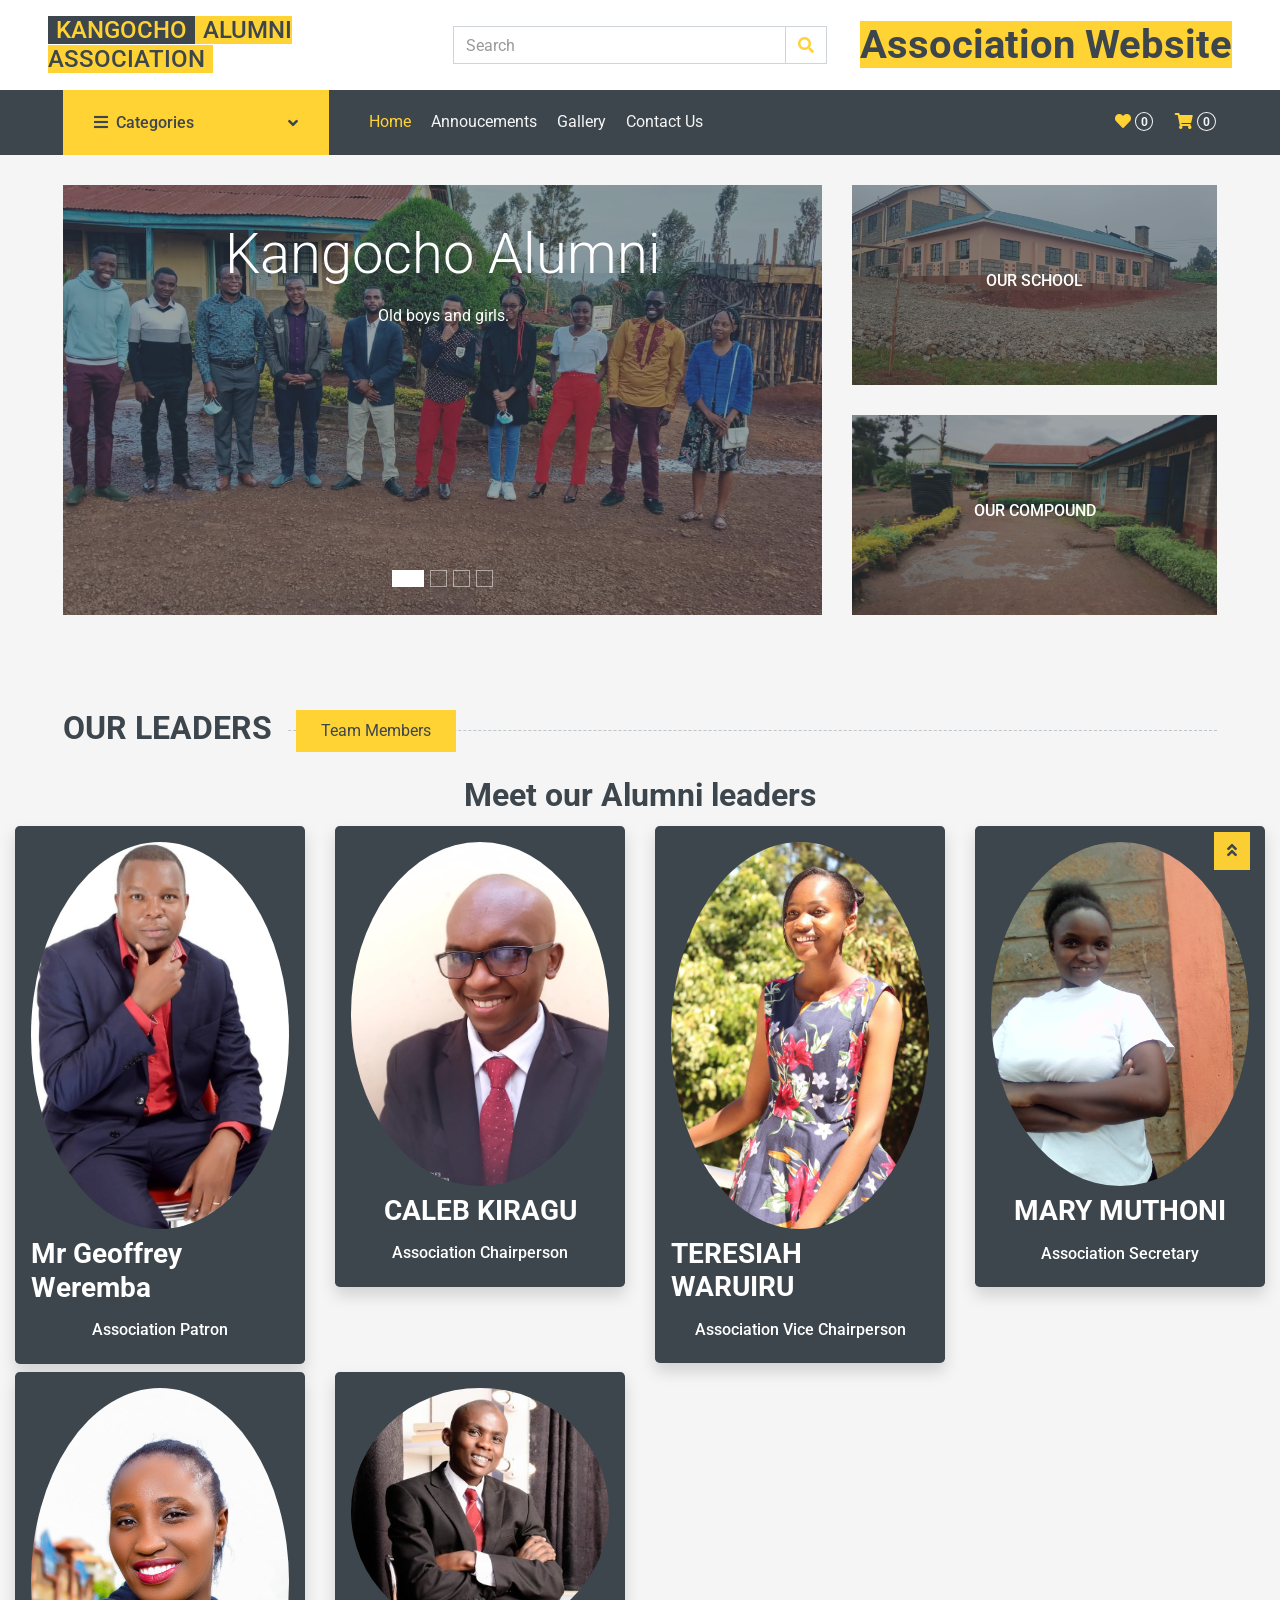
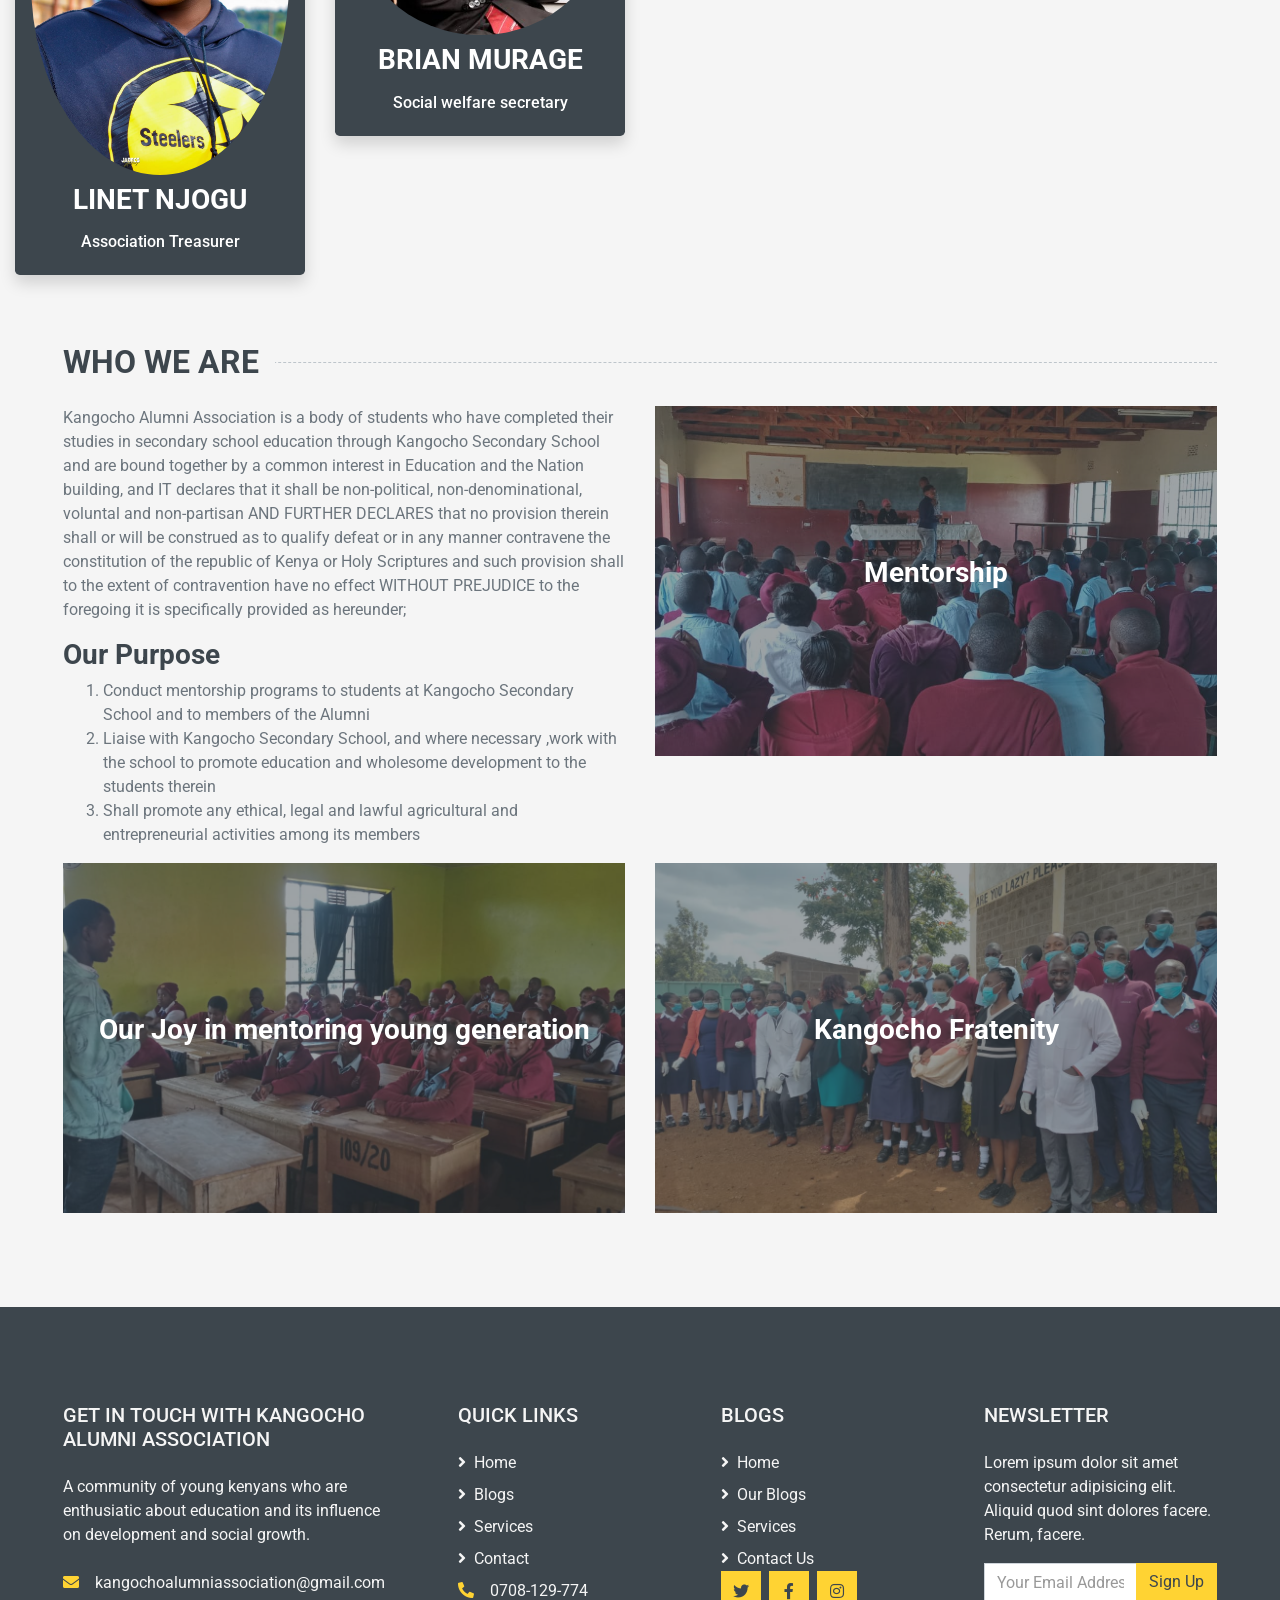
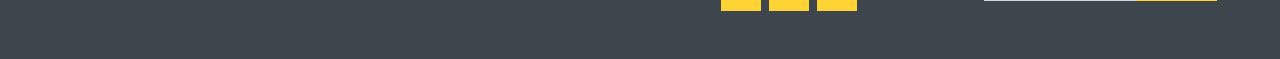
<file: index.html>
<!DOCTYPE html>
<html lang="en">

<head>
  <meta charset="utf-8">
  <title>Kangocho Alumni Association || Welcome</title>
  <meta content="width=device-width, initial-scale=1.0" name="viewport">
  <meta content="Kangocho Alumni Association: giving back to Kangocho Secondary" name="keywords">
  <meta content="Kangocho Alumni Association: giving back to Kangocho Secondary" name="description">

  <!-- Favicon -->
  <link href="img/favicon.ico" rel="icon">

  <!-- Google Web Fonts -->
  <link rel="preconnect" href="https://fonts.gstatic.com">
  <link href="https://fonts.googleapis.com/css2?family=Roboto:wght@400;500;700&display=swap" rel="stylesheet">

  <!-- Font Awesome -->
  <link href="https://cdnjs.cloudflare.com/ajax/libs/font-awesome/5.10.0/css/all.min.css" rel="stylesheet">

  <!-- Libraries Stylesheet -->
  <link href="lib/animate/animate.min.css" rel="stylesheet">
  <link href="lib/owlcarousel/assets/owl.carousel.min.css" rel="stylesheet">

  <!-- Customized Bootstrap Stylesheet -->
  <link href="css/style.css" rel="stylesheet">
</head>

<body style="overflow-x: hidden !important;">

  <div class="row align-items-center bg-light py-3 px-xl-5 d-none d-lg-flex">
    <div class="col-lg-4">
      <a href="" class="text-decoration-none">
        <span class="h4 text-uppercase text-primary bg-dark px-2">Kangocho</span>
        <span class="h4 text-uppercase text-dark bg-primary px-2 ml-n1">Alumni Association</span>
      </a>
    </div>
    <div class="col-lg-4 col-6 text-left">
      <form action="">
        <div class="input-group">
          <input type="text" class="form-control" placeholder="Search ">
          <div class="input-group-append">
            <span class="input-group-text bg-transparent text-primary">
              <i class="fa fa-search"></i>
            </span>
          </div>
        </div>
      </form>
    </div>
    <div class="col-lg-4 col-6 text-right">
      <h5 class="m-0"><a class="text-decoration-none bg-primary h1" href="tel:+254791214033">Association Website</h5>
    </div>
  </div>
  </div>
  <!-- Topbar End -->

  <!-- Navbar Start -->
  <div class="container-fluid bg-dark mb-30">
    <div class="row px-xl-5">
      <div class="col-lg-3 d-none d-lg-block">
        <a class="btn d-flex align-items-center justify-content-between bg-primary w-100" data-toggle="collapse" href="#navbar-vertical" style="height: 65px; padding: 0 30px;">
          <h6 class="text-dark m-0"><i class="fa fa-bars mr-2"></i>Categories</h6>
          <i class="fa fa-angle-down text-dark"></i>
        </a>
      </div>
      <div class="col-lg-9">
        <nav class="navbar navbar-expand-lg bg-dark navbar-dark py-3 py-lg-0 px-0">
          <a href="" class="text-decoration-none d-block d-lg-none">
            <span class="h4 text-uppercase text-dark bg-light px-2">K Alumni</span>
            <span class="h4 text-uppercase text-light bg-primary px-2 ml-n1">Association</span>
          </a>
          <button type="button" class="navbar-toggler" data-toggle="collapse" data-target="#navbarCollapse">
            <span class="navbar-toggler-icon"></span>
          </button>
          <div class="collapse navbar-collapse justify-content-between" id="navbarCollapse">
            <div class="navbar-nav mr-auto py-0">
              <a href="index.html" class="nav-item nav-link active">Home</a>
              <a href="blogs.html" class="nav-item nav-link">Annoucements</a>
              <a href="detail.html" class="nav-item nav-link">Gallery</a>
              <a href="contact.html" class="nav-item nav-link">Contact Us</a>
            </div>
            <div class="navbar-nav ml-auto py-0 d-none d-lg-block">
              <a href="" class="btn px-0">
                <i class="fas fa-heart text-primary"></i>
                <span class="badge text-secondary border border-secondary rounded-circle" style="padding-bottom: 2px;">0</span>
              </a>
              <a href="" class="btn px-0 ml-3">
                <i class="fas fa-shopping-cart text-primary"></i>
                <span class="badge text-secondary border border-secondary rounded-circle" style="padding-bottom: 2px;">0</span>
              </a>
            </div>
          </div>
        </nav>
      </div>
    </div>
  </div>
  <!-- Navbar End -->

  <!-- Carousel Start -->
  <div class="container-fluid mb-3">
    <div class="row px-xl-5">
      <div class="col-lg-8">
        <div id="header-carousel" class="carousel slide carousel-fade mb-30 mb-lg-0" data-ride="carousel">
          <ol class="carousel-indicators">
            <li data-target="#header-carousel" data-slide-to="0" class="active"></li>
            <li data-target="#header-carousel" data-slide-to="1"></li>
            <li data-target="#header-carousel" data-slide-to="2"></li>
            <li data-target="#header-carousel" data-slide-to="3"></li>
          </ol>
          <div class="carousel-inner">
            <div class="carousel-item position-relative active" style="height: 430px;">
              <img class="position-absolute w-100 h-100" src="img/courosel pics/alumni.jpeg" style="object-fit: cover;">
              <div class="carousel-caption d-flex flex-column align-items-center justify-content-center">
                <div class="p-3 h-100">
                  <h1 class="display-4 text-white mb-3 animate__animated animate__fadeInDown">Kangocho Alumni</h1>
                  <p class="mx-md-5 px-5 animate__animated animate__bounceIn">Old boys and girls. </p>
                  <!-- <a class="btn btn-outline-light py-2 px-4 mt-3 animate__animated animate__fadeInUp" href="#">Shop Now</a> -->
                </div>
              </div>
            </div>
            <div class="carousel-item position-relative " style="height: 430px;">
              <img class="position-absolute w-100 h-100" src="img/courosel pics/41.jpeg" style="object-fit: cover;">
              <div class="carousel-caption d-flex flex-column align-items-center justify-content-center">
                <div class="p-3 h-100" style="max-width: 700px;">
                  <h1 class="display-4 text-white mb-3 animate__animated animate__fadeInDown">Kangocho Alumni</h1>
                  <p class="mx-md-5 px-5 animate__animated animate__bounceIn">Giving back to where we were made from</p>
                  <!-- <a class="btn btn-outline-light py-2 px-4 mt-3 animate__animated animate__fadeInUp" href="#">Shop Now</a> -->
                </div>
              </div>
            </div>
            <div class="carousel-item position-relative" style="height: 430px;">
              <img class="position-absolute w-100 h-100" src="img/courosel pics/moreStudents.jpeg" style="object-fit: cover;">
              <div class="carousel-caption d-flex flex-column align-items-center justify-content-center">
                <div class="p-3" style="max-width: 700px;">
                  <h1 class="display-4 text-white mb-3 animate__animated animate__fadeInDown">Education</h1>
                  <p class="mx-md-5 px-5 animate__animated animate__bounceIn">Our Vision for every kenyan</p>
                </div>
              </div>
            </div>
            <div class="carousel-item position-relative" style="height: 430px;">
              <img class="position-absolute w-100 h-100" src="img/courosel pics/41.jpeg" style="object-fit: cover;">
              <div class="carousel-caption d-flex flex-column align-items-center justify-content-center">
                <div class="p-3" style="max-width: 700px;">
                  <h1 class="display-4 text-white mb-3 animate__animated animate__fadeInDown">Mentorship</h1>
                  <p class="mx-md-5 px-5 animate__animated animate__bounceIn">Transforming young lives through mentorship talks</p>
                </div>
              </div>
            </div>
          </div>
        </div>
      </div>
      <div class="col-lg-4">
        <div class="product-offer mb-30" style="height:200px;">
          <img class="img-fluid h-100" src="img/New folder/compound.jpeg" style="object-fit: cover;" alt="">
          <div class="offer-text">
            <h6 class="text-white text-uppercase">Our school</h6>
          </div>
        </div>
        <div class="product-offer mb-30" style="height: 200px;">
          <img class="img-fluid" src="img/compound.jpg" alt="">
          <div class="offer-text">
            <h6 class="text-white text-uppercase">Our compound</h6>
          </div>
        </div>
      </div>
    </div>
  </div>
  <!-- Carousel End -->

  <!-- Categories Start -->
  <!-- <div class="container-fluid pt-5">
        <h2 class="section-title position-relative text-uppercase mx-xl-5 mb-4"><span class="bg-secondary pr-3">Categories</span></h2>
        <div class="row px-xl-5 pb-3">
            <div class="col-lg-3 col-md-4 col-sm-6 pb-1">
                <a class="text-decoration-none" href="">
                    <div class="cat-item d-flex align-items-center mb-4">
                        <div class="overflow-hidden" style="width: 80px; height: 100px;">
                            <img class="img-fluid h-100 w-100" src="https://firebasestorage.googleapis.com/v0/b/agro-biashara2023.appspot.com/o/frontendCategory%2Ffruits.jpg?alt=media&token=6ef1dad1-1be4-4e84-a96c-35d2afb49297" alt="">
                        </div>
                        <div class="flex-fill pl-3">
                            <h6>Fruits</h6>
                        </div>
                    </div>
                </a>
            </div>
            
            <div class="col-lg-3 col-md-4 col-sm-6 pb-1">
                <a class="text-decoration-none" href="">
                    <div class="cat-item img-zoom d-flex align-items-center mb-4">
                        <div class="overflow-hidden" style="width: 80px; height: 100px;">
                            <img class="img-fluid h-100 w-100" src="https://firebasestorage.googleapis.com/v0/b/agro-biashara2023.appspot.com/o/frontendCategory%2Fvegetables.jpg?alt=media&token=84af79c4-c3b9-45cc-803e-2045b24e20f2" alt="">
                        </div>
                        <div class="flex-fill pl-3">
                            <h6>Vegetables</h6>
                        </div>
                    </div>
                </a>
            </div>
            <div class="col-lg-3 col-md-4 col-sm-6 pb-1">
                <a class="text-decoration-none" href="">
                    <div class="cat-item img-zoom d-flex align-items-center mb-4">
                        <div class="overflow-hidden" style="width: 80px; height: 100px;">
                            <img class="img-fluid h-100 w-100" src="https://firebasestorage.googleapis.com/v0/b/agro-biashara2023.appspot.com/o/frontendCategory%2Fimages.jpeg?alt=media&token=a84f1e8b-15c2-442e-8499-620bc69c9466" alt="">
                        </div>
                        <div class="flex-fill pl-3">
                            <h6>Livestock</h6>
                        </div>
                    </div>
                </a>
            </div>
            <div class="col-lg-3 col-md-4 col-sm-6 pb-1">
                <a class="text-decoration-none" href="">
                    <div class="cat-item img-zoom d-flex align-items-center mb-4">
                        <div class="overflow-hidden" style="width: 80px; height: 100px;">
                            <img class="img-fluid h-100 w-100" src="https://firebasestorage.googleapis.com/v0/b/agro-biashara2023.appspot.com/o/frontendCategory%2Ffeeds.jpg?alt=media&token=54194988-b6ea-4b99-818a-573123f68030" alt="">
                        </div>
                        <div class="flex-fill pl-3">
                            <h6>Livestock Feeds</h6>
                        </div>
                    </div>
                </a>
            </div>
            <div class="col-lg-3 col-md-4 col-sm-6 pb-1">
                <a class="text-decoration-none" href="">
                    <div class="cat-item img-zoom d-flex align-items-center mb-4">
                        <div class="overflow-hidden" style="width: 80px; height: 100px;">
                            <img class="img-fluid h-100 w-100" src="https://firebasestorage.googleapis.com/v0/b/agro-biashara2023.appspot.com/o/frontendCategory%2Fhiveproducts.jpeg?alt=media&token=20b7d220-797f-47f1-a1b1-797e932ea4cd" alt="">
                        </div>
                        <div class="flex-fill pl-3">
                            <h6>Hive Products</h6>
                        </div>
                    </div>
                </a>
            </div>
            <div class="col-lg-3 col-md-4 col-sm-6 pb-1">
                <a class="text-decoration-none" href="">
                    <div class="cat-item img-zoom d-flex align-items-center mb-4">
                        <div class="overflow-hidden" style="width: 80px; height: 100px;">
                            <img class="img-fluid h-100 w-100" src="https://firebasestorage.googleapis.com/v0/b/agro-biashara2023.appspot.com/o/frontendCategory%2Fplanting%20materials.jpeg?alt=media&token=a15eb408-86c5-4eb8-beb6-093a11064120" alt="">
                        </div>
                        <div class="flex-fill pl-3">
                            <h6>Planting Materials</h6>
                        </div>
                    </div>
                </a>
            </div>
            <div class="col-lg-3 col-md-4 col-sm-6 pb-1">
                <a class="text-decoration-none" href="">
                    <div class="cat-item img-zoom d-flex align-items-center mb-4">
                        <div class="overflow-hidden" style="width: 80px; height: 100px;">
                            <img class="img-fluid h-100 w-100" src="https://firebasestorage.googleapis.com/v0/b/agro-biashara2023.appspot.com/o/frontendCategory%2Fflowers.jpeg?alt=media&token=8c6fa5df-4b76-4b3e-8f18-0c97a18a5d90" alt="">
                        </div>
                        <div class="flex-fill pl-3">
                            <h6>Flowers</h6>
                        </div>
                    </div>
                </a>
            </div>
            <div class="col-lg-3 col-md-4 col-sm-6 pb-1">
                <a class="text-decoration-none" href="">
                    <div class="cat-item img-zoom d-flex align-items-center mb-4">
                        <div class="overflow-hidden" style="width: 80px; height: 100px;">
                            <img class="img-fluid h-100 w-100" src="https://firebasestorage.googleapis.com/v0/b/agro-biashara2023.appspot.com/o/frontendCategory%2Ffarm%20tools.jpeg?alt=media&token=5f50c862-6172-4f21-91b4-58bc4f221672" alt="">
                        </div>
                        <div class="flex-fill pl-3">
                            <h6>Farm Tools and Equipments</h6>
                        </div>
                    </div>
                </a>
            </div>
            <div class="col-lg-3 col-md-4 col-sm-6 pb-1">
                <a class="text-decoration-none" href="">
                    <div class="cat-item img-zoom d-flex align-items-center mb-4">
                        <div class="overflow-hidden" style="width: 80px; height: 100px;">
                            <img class="img-fluid h-100 w-100" src="https://firebasestorage.googleapis.com/v0/b/agro-biashara2023.appspot.com/o/frontendCategory%2Fagrochemicals.jpeg?alt=media&token=5ed1fd82-2fa5-4014-8f48-998b6a2b2152" alt="">
                        </div>
                        <div class="flex-fill pl-3">
                            <h6>Agrochemicals</h6>
                        </div>
                    </div>
                </a>
            </div>
             -->

  <!-- Products Start -->
  <div class="container-fluid pt-5 pb-3">
    <h2 class="section-title position-relative text-uppercase mx-xl-5 mb-4"><span class="bg-secondary pr-3">Our Leaders</span>
      <button class="btn btn-primary py-2 px-4">
        Team Members
      </button>
    </h2>
    <!--team members  -->
    <div class="row ">
      <div class="col-md-12">
        <h2 class="text-dark text-center">
          Meet our Alumni leaders
        </h2>
      </div>
      <div class="col-lg-3 col-md-4 col-sm-3 my-1 ">
        <div class="shadow d-flex justify-content-center- align-items-center p-3 bg-dark rounded-lg flex-column">
          <div class="person-img">
            <img src="./img/patron.jpeg" class="img-fluid rounded-circle h-1" alt="">
          </div>
          <div class="person-name my-2">
            <h3 class="text-white">
              Mr Geoffrey Weremba
            </h3>
          </div>
          <div class="info">
            <h6 class="text-white">Association Patron</h6>
          </div>
        </div>
      </div>
      <div class="col-lg-3 col-md-4 col-sm-3 my-1 ">
        <div class="shadow d-flex justify-content-center- align-items-center p-3 bg-dark rounded-lg flex-column">
          <div class="person-img">
            <img src="./img/caleb.jpeg" class="img-fluid rounded-circle" alt="">
          </div>
          <div class="person-name my-2">
            <h3 class="text-white">
              CALEB KIRAGU
            </h3>
          </div>
          <div class="info">
            <h6 class="text-white">Association Chairperson</h6>
          </div>
        </div>
      </div>

      <div class="col-lg-3 col-md-4 col-sm-3 my-1 ">
        <div class="shadow d-flex justify-content-center- align-items-center p-3 bg-dark rounded-lg flex-column">
          <div class="person-img">
            <img src="./img/teresiah.jpeg" class="img-fluid rounded-circle" alt="">
          </div>
          <div class="person-name my-2">
            <h3 class="text-white">
              TERESIAH WARUIRU
            </h3>
          </div>
          <div class="info">
            <h6 class="text-white">Association Vice Chairperson</h6>
          </div>
        </div>
      </div>

      <div class="col-lg-3 col-md-4 col-sm-3 my-1 ">
        <div class="shadow d-flex justify-content-center- align-items-center p-3 bg-dark rounded-lg flex-column">
          <div class="person-img">
            <img src="./img/mary.jpeg" class="img-fluid rounded-circle" alt="">
          </div>
          <div class="person-name my-2">
            <h3 class="text-white">
              MARY MUTHONI
            </h3>
          </div>
          <div class="info">
            <h6 class="text-white">Association Secretary</h6>
          </div>
        </div>
      </div>

      <div class="col-lg-3 col-md-4 col-sm-3 my-1 ">
        <div class="shadow d-flex justify-content-center- align-items-center p-3 bg-dark rounded-lg flex-column">
          <div class="person-img">
            <img src="./img/linet.jpeg" class="img-fluid rounded-circle" alt="">
          </div>
          <div class="person-name my-2">
            <h3 class="text-white">
              LINET NJOGU
            </h3>
          </div>
          <div class="info">
            <h6 class="text-white">Association Treasurer</h6>
          </div>
        </div>
      </div>

      <div class="col-lg-3 col-md-4 col-sm-3 my-1 ">
        <div class="shadow d-flex justify-content-center- align-items-center p-3 bg-dark rounded-lg flex-column">
          <div class="person-img">
            <img src="./img/bk.jpg" class="img-fluid rounded-circle" alt="">
          </div>
          <div class="person-name my-2">
            <h3 class="text-white">
              BRIAN MURAGE
            </h3>
          </div>
          <div class="info">
            <h6 class="text-white">Social welfare secretary</h6>
          </div>
        </div>
      </div>
    </div>
    <!-- team end -->
  </div>
  <!-- Products End -->

  <!-- Offer Start -->
  <div class="container-fluid pt-5 pb-3">
    <h2 class="section-title position-relative text-uppercase mx-xl-5 mb-4"><span class="bg-secondary pr-3">Who we are</span></h2>

    <div class="row px-xl-5">
      <div class="col-md-6">
        <p class="text "> Kangocho Alumni Association is a body of students who have completed their studies in secondary school education through Kangocho Secondary School and are bound together by a common interest in Education and the Nation building, and IT declares that it shall be non-political, non-denominational, voluntal and non-partisan AND FURTHER DECLARES that no provision therein shall or will be construed as to qualify defeat or in any manner contravene the constitution of the republic of Kenya or Holy Scriptures and such provision shall to the extent of contravention have no effect WITHOUT PREJUDICE to the foregoing it is specifically provided as hereunder;
        </p>
        <h3 class="text "> Our Purpose</h3>
        <ol class="text text-outline-success">
          <li class="text text-outline-success">Conduct mentorship programs to students at Kangocho Secondary School and to members of the Alumni</li>
          <li>Liaise with Kangocho Secondary School, and where necessary ,work with the school to promote education and wholesome development to the students therein</li>
          <li>Shall promote any ethical, legal and lawful agricultural and entrepreneurial activities among its members</li>
          <!-- <li>Empower its members spiritually by allowing members to share and preach the message of hope and truth in reference to the Holy scriptures, and in no way shall KAS promote denominational or religious conflicts</li> -->
        </ol>
      </div>
      <div class="col-md-6">
        <div class="product-offer mb-30" style="height: 350px;">
          <img class="img-fluid" src="img/who we are/15.jpeg" alt="">
          <div class="offer-text">
            <h3 class="text-white mb-3">Mentorship</h3>
          </div>
        </div>
      </div>
      <div class="col-md-6">
        <div class="product-offer mb-30" style="height: 350px;">
          <img class="img-fluid" src="img/who we are/41.jpeg" alt="">
          <div class="offer-text">
            <h3 class="text-white mb-3">Our Joy in mentoring young generation</h3>
          </div>
        </div>
      </div>
      <div class="col-md-6">
        <div class="product-offer mb-30" style="height: 350px;">
          <img class="img-fluid" src="img/who we are/55.jpeg" alt="">
          <div class="offer-text">
            <h3 class="text-white mb-3">Kangocho Fratenity</h3>
          </div>
        </div>
      </div>
    </div>
  </div>
  <!-- Offer End -->

  <!-- Footer Start -->
  <div class="container-fluid bg-dark text-secondary mt-5 pt-5">
    <div class="row px-xl-5 pt-5">
      <div class="col-lg-4 col-md-12 mb-5 pr-3 pr-xl-5">
        <h5 class="text-secondary text-uppercase mb-4">Get In Touch with Kangocho Alumni Association</h5>
        <p class="mb-4">A community of young kenyans who are enthusiatic about education and its influence on development and social growth.</p>
        <p class="mb-2"><i class="fa fa-envelope text-primary mr-3"></i>kangochoalumniassociation@gmail.com</p>

      </div>
      <div class="col-lg-8 col-md-12">
        <div class="row">
          <div class="col-md-4 mb-5">
            <h5 class="text-secondary text-uppercase mb-4">Quick links</h5>
            <div class="d-flex flex-column justify-content-start">
              <a class="text-secondary mb-2" href="#"><i class="fa fa-angle-right mr-2"></i>Home</a>
              <a class="text-secondary mb-2" href="blogs.html"><i class="fa fa-angle-right mr-2"></i>Blogs</a>
              <a class="text-secondary mb-2" href="detail.html"><i class="fa fa-angle-right mr-2"></i>Services</a>
              <a class="text-secondary mb-2" href="contact.html"><i class="fa fa-angle-right mr-2"></i>Contact</a>
            </div>
            <p class="mb-0"><i class="fa fa-phone-alt text-primary mr-3"></i>0708-129-774</p>

          </div>
          <div class="col-md-4 mb-5">
            <h5 class="text-secondary text-uppercase mb-4">Blogs</h5>
            <div class="d-flex flex-column justify-content-start">
              <a class="text-secondary mb-2" href="#"><i class="fa fa-angle-right mr-2"></i>Home</a>
              <a class="text-secondary mb-2" href="./blogs.html"><i class="fa fa-angle-right mr-2"></i>Our Blogs</a>
              <a class="text-secondary mb-2" href="./detail.html"><i class="fa fa-angle-right mr-2"></i>Services</a>
              <a class="text-secondary" href="./contact.html"><i class="fa fa-angle-right mr-2"></i>Contact Us</a>
            </div>
            <div class="d-flex">
              <a class="btn btn-primary btn-square mr-2" href="#"><i class="fab fa-twitter"></i></a>
              <a class="btn btn-primary btn-square mr-2" href="#"><i class="fab fa-facebook-f"></i></a>
              <a class="btn btn-primary btn-square" href="#"><i class="fab fa-instagram"></i></a>
            </div>
          </div>
          <div class="col-md-4 mb-5">
            <h5 class="text-secondary text-uppercase mb-4">Newsletter</h5>
<p>Lorem ipsum dolor sit amet consectetur adipisicing elit. Aliquid quod sint dolores facere. Rerum, facere.</p>            <form action="">
              <div class="input-group">
                <input type="text" class="form-control" placeholder="Your Email Address">
                <div class="input-group-append">
                  <button class="btn btn-primary">Sign Up</button>
                </div>
              </div>
            </form>
          </div>
        </div>
      </div>
    </div>

  </div>
  <!-- Footer End -->


  <!-- Back to Top -->
  <a href="#" class="btn btn-primary back-to-top"><i class="fa fa-angle-double-up"></i></a>

  <!-- JavaScript Libraries -->
  <script src="https://code.jquery.com/jquery-3.4.1.min.js"></script>
  <script src="https://stackpath.bootstrapcdn.com/bootstrap/4.4.1/js/bootstrap.bundle.min.js"></script>
  <script src="lib/easing/easing.min.js"></script>
  <script src="lib/owlcarousel/owl.carousel.min.js"></script>

  <!-- Contact Javascript File -->
  <script src="mail/jqBootstrapValidation.min.js"></script>
  <script src="mail/contact.js"></script>

</body>
<script type="module" src="js/main.js"></script>
<!-- <script type="module" src="./postingPortal/selling.mjs"></script> -->

</html>
</file>
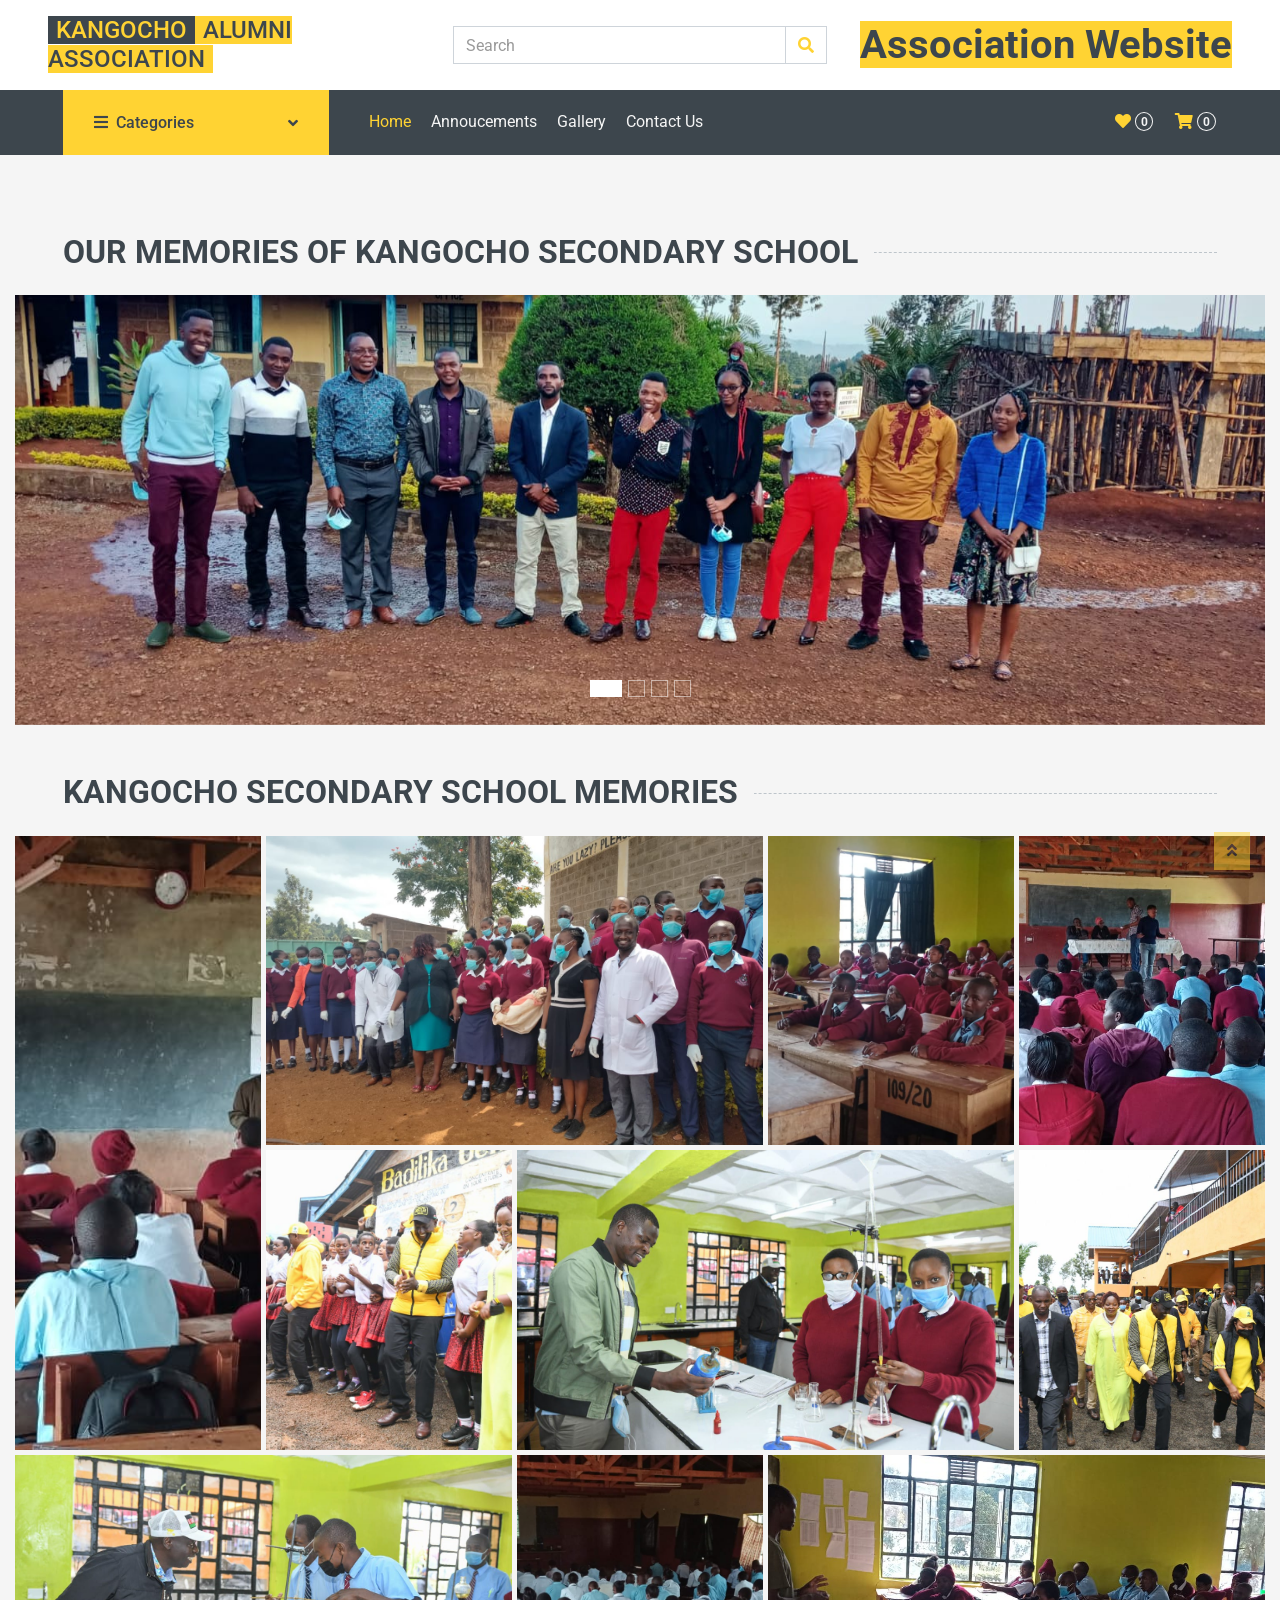
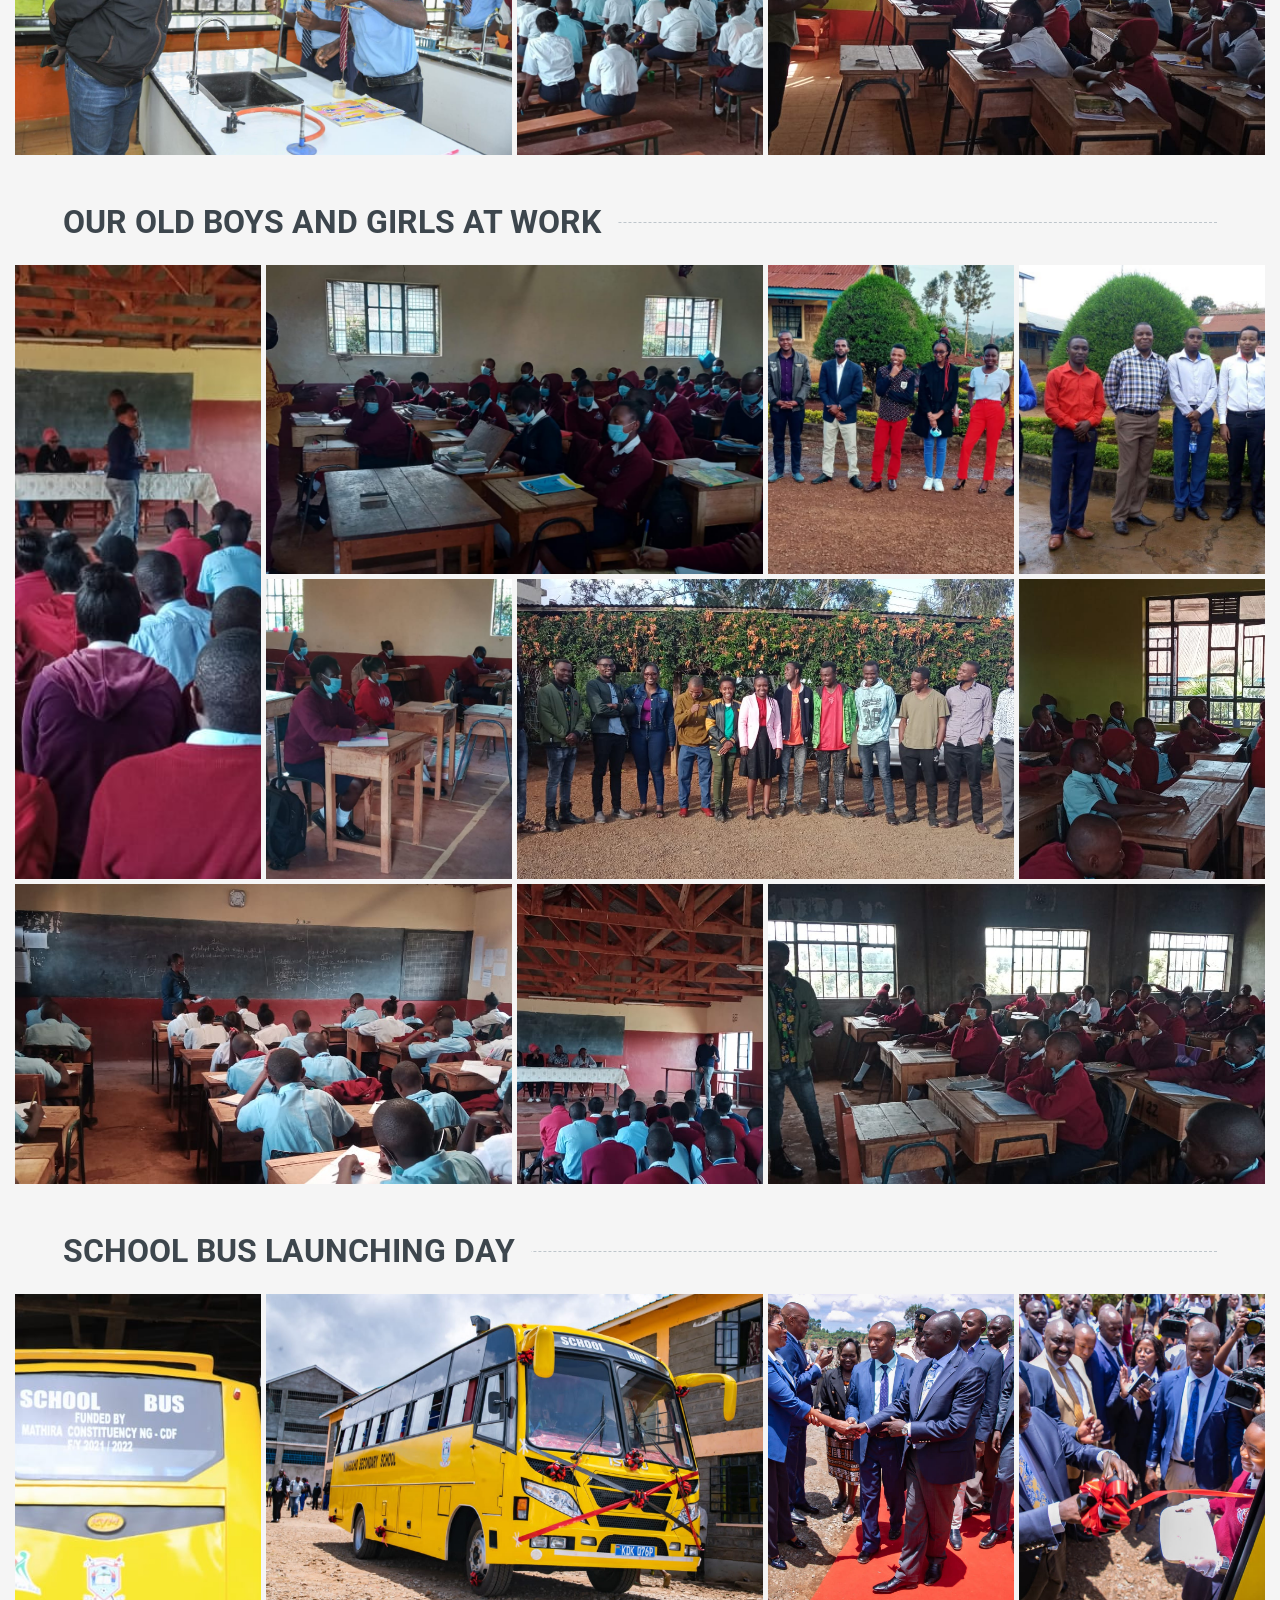
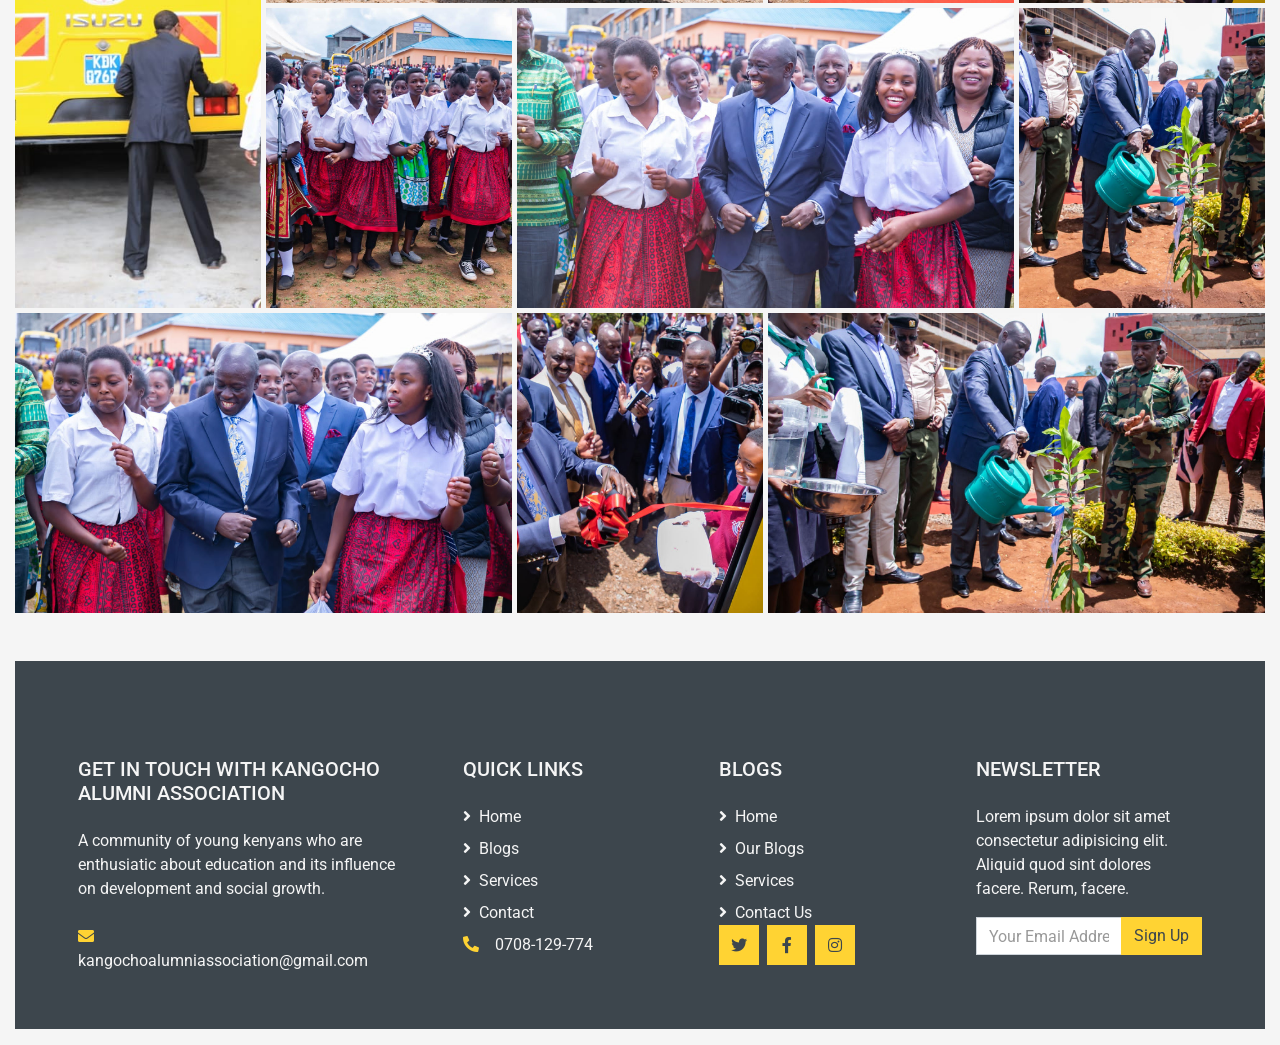
<file: detail.html>
<!DOCTYPE html>
<html lang="en">

<head>
  <meta charset="utf-8">
  <title>Kangocho Alumni Association || Welcome</title>
  <meta content="width=device-width, initial-scale=1.0" name="viewport">
  <meta content="Kangocho Alumni Association: giving back to Kangocho Secondary" name="keywords">
  <meta content="Kangocho Alumni Association: giving back to Kangocho Secondary" name="description">

  <!-- Favicon -->
  <link href="img/favicon.ico" rel="icon">

  <!-- Google Web Fonts -->
  <link rel="preconnect" href="https://fonts.gstatic.com">
  <link href="https://fonts.googleapis.com/css2?family=Roboto:wght@400;500;700&display=swap" rel="stylesheet">

  <!-- Font Awesome -->
  <link href="https://cdnjs.cloudflare.com/ajax/libs/font-awesome/5.10.0/css/all.min.css" rel="stylesheet">

  <!-- Libraries Stylesheet -->
  <link href="lib/animate/animate.min.css" rel="stylesheet">
  <link href="lib/owlcarousel/assets/owl.carousel.min.css" rel="stylesheet">

  <!-- Customized Bootstrap Stylesheet -->
  <link href="css/style.css" rel="stylesheet">
  <link href="css/gallery.css" rel="stylesheet">
</head>

<body style="overflow-x: hidden !important;">

  <div class="row align-items-center bg-light py-3 px-xl-5 d-none d-lg-flex">
    <div class="col-lg-4">
      <a href="" class="text-decoration-none">
        <span class="h4 text-uppercase text-primary bg-dark px-2">Kangocho</span>
        <span class="h4 text-uppercase text-dark bg-primary px-2 ml-n1">Alumni Association</span>
      </a>
    </div>
    <div class="col-lg-4 col-6 text-left">
      <form action="">
        <div class="input-group">
          <input type="text" class="form-control" placeholder="Search ">
          <div class="input-group-append">
            <span class="input-group-text bg-transparent text-primary">
              <i class="fa fa-search"></i>
            </span>
          </div>
        </div>
      </form>
    </div>
    <div class="col-lg-4 col-6 text-right">
      <h5 class="m-0"><a class="text-decoration-none bg-primary h1" href="tel:+254791214033">Association Website</h5>
    </div>
  </div>
  </div>
  <!-- Topbar End -->

  <!-- Navbar Start -->
  <div class="container-fluid bg-dark mb-30">
    <div class="row px-xl-5">
      <div class="col-lg-3 d-none d-lg-block">
        <a class="btn d-flex align-items-center justify-content-between bg-primary w-100" data-toggle="collapse" href="#navbar-vertical" style="height: 65px; padding: 0 30px;">
          <h6 class="text-dark m-0"><i class="fa fa-bars mr-2"></i>Categories</h6>
          <i class="fa fa-angle-down text-dark"></i>
        </a>
      </div>
      <div class="col-lg-9">
        <nav class="navbar navbar-expand-lg bg-dark navbar-dark py-3 py-lg-0 px-0">
          <a href="" class="text-decoration-none d-block d-lg-none">
            <span class="h4 text-uppercase text-dark bg-light px-2">K Alumni</span>
            <span class="h4 text-uppercase text-light bg-primary px-2 ml-n1">Association</span>
          </a>
          <button type="button" class="navbar-toggler" data-toggle="collapse" data-target="#navbarCollapse">
            <span class="navbar-toggler-icon"></span>
          </button>
          <div class="collapse navbar-collapse justify-content-between" id="navbarCollapse">
            <div class="navbar-nav mr-auto py-0">
              <a href="index.html" class="nav-item nav-link active">Home</a>
              <a href="blogs.html" class="nav-item nav-link">Annoucements</a>
              <a href="detail.html" class="nav-item nav-link">Gallery</a>
              <a href="contact.html" class="nav-item nav-link">Contact Us</a>
            </div>
            <div class="navbar-nav ml-auto py-0 d-none d-lg-block">
              <a href="" class="btn px-0">
                <i class="fas fa-heart text-primary"></i>
                <span class="badge text-secondary border border-secondary rounded-circle" style="padding-bottom: 2px;">0</span>
              </a>
              <a href="" class="btn px-0 ml-3">
                <i class="fas fa-shopping-cart text-primary"></i>
                <span class="badge text-secondary border border-secondary rounded-circle" style="padding-bottom: 2px;">0</span>
              </a>
            </div>
          </div>
        </nav>
      </div>
    </div>
  </div>
  <!-- Navbar End -->

  <!-- Shop Detail Start -->
  <div class="container-fluid pt-5 pb-3">
    <h2 class="section-title position-relative text-uppercase mx-xl-5 mb-4"><span class="bg-secondary pr-3">Our Memories of Kangocho Secondary School</span>
    </h2>
    <div id="header-carousel" class="carousel slide carousel-fade mb-30 mb-lg-0" data-ride="carousel">
      <ol class="carousel-indicators">
        <li data-target="#header-carousel" data-slide-to="0" class="active"></li>
        <li data-target="#header-carousel" data-slide-to="1"></li>
        <li data-target="#header-carousel" data-slide-to="2"></li>
        <li data-target="#header-carousel" data-slide-to="3"></li>
      </ol>
      <div class="carousel-inner">
        <div class="carousel-item position-relative active" style="height: 430px;">
          <img class="position-absolute w-100 h-100" src="img/courosel pics/alumni.jpeg" style="object-fit: cover;">
        </div>
        <div class="carousel-item position-relative " style="height: 430px;">
          <img class="position-absolute w-100 h-100" src="img/courosel pics/41.jpeg" style="object-fit: cover;">
        </div>
        <div class="carousel-item position-relative" style="height: 430px;">
          <img class="position-absolute w-100 h-100" src="img/courosel pics/moreStudents.jpeg" style="object-fit: cover;">
        </div>
        <div class="carousel-item position-relative" style="height: 430px;">
          <img class="position-absolute w-100 h-100" src="img/courosel pics/41.jpeg" style="object-fit: cover;">
        </div>
      </div>
    </div> <br><br>
    <h2 class="section-title position-relative text-uppercase mx-xl-5 mb-4"><span class="bg-secondary pr-3">Kangocho Secondary School Memories</span>
    </h2>
    <div class="contain">
      <div class="box a"><img src="./img/gallerySection1/12.jpeg" alt=""> </div>
      <div class="box b"><img src="./img/gallerySection1/55.jpeg" alt=""></div>
      <div class="box c"> <img src="./img/gallerySection1/41.jpeg" alt=""></div>
      <div class="box d"> <img src="./img/gallerySection1/29.jpeg" alt=""></div>
      <div class="box e"> <img src="./img/gallerySection1/big day.jpeg" alt=""></div>
      <div class="box f"><img src="./img/gallerySection1/lab launch 2.jpeg" alt=""> </div>
      <div class="box g"> <img src="./img/gallerySection1/lab launch3.jpeg" alt=""></div>
      <div class="box h"><img src="./img/gallerySection1/launch gachagua.jpeg" alt=""> </div>
      <div class="box i"><img src="./img/gallerySection1/students.jpeg" alt=""> </div>
      <div class="box j"> <img src="./img/gallerySection1/WhatsApp Image 2023-03-21 at 18.42.33.jpeg" alt=""></div>
    </div>
    <br><br>
    <h2 class="section-title position-relative text-uppercase mx-xl-5 mb-4"><span class="bg-secondary pr-3">Our Old boys and girls at work</span>
    </h2>
    <div class="contain">
      <div class="box a"><img src="./img/old boys/15.jpeg" alt=""> </div>
      <div class="box b"><img src="./img/old boys/311.jpeg" alt=""></div>
      <div class="box c"> <img src="./img/old boys/alumni.jpeg" alt=""></div>
      <div class="box d"> <img src="./img/old boys/chair.jpeg" alt=""></div>
      <div class="box e"> <img src="./img/old boys/murage.jpeg" alt=""></div>
      <div class="box f"><img src="./img/old boys/WhatsApp Image 2023-03-21 at 18.42.34 (1).jpeg" alt=""> </div>
      <div class="box g"> <img src="./img/old boys/WhatsApp Image 2023-03-21 at 18.42.34 (2).jpeg" alt=""></div>
      <div class="box h"><img src="./img/old boys/WhatsApp Image 2023-03-21 at 18.42.35 (1).jpeg" alt=""> </div>
      <div class="box i"><img src="./img/old boys/WhatsApp Image 2023-03-21 at 18.42.35 (2).jpeg" alt=""> </div>
      <div class="box j"> <img src="./img/old boys/WhatsApp Image 2023-03-21 at 18.42.35.jpeg" alt=""></div>
    </div>
    <br><br>
    <h2 class="section-title position-relative text-uppercase mx-xl-5 mb-4"><span class="bg-secondary pr-3">School Bus Launching Day</span>
    </h2>
    <div class="contain">
      <div class="box a"><img src="./img/school bus day/Bus park.jpg" alt=""> </div>
      <div class="box b"><img src="./img/school bus day/bus front.jpg" alt=""></div>
      <div class="box c"> <img src="./img/school bus day/welcoming DP.jpg" alt=""></div>
      <div class="box d"> <img src="./img/school bus day/launch.jpg" alt=""></div>
      <div class="box e"> <img src="./img/school bus day/students dance.jpg" alt=""></div>
      <div class="box f"><img src="./img/school bus day/DP Riigathi.jpg" alt=""> </div>
      <div class="box g"> <img src="./img/school bus day/Treeplant.jpg" alt=""></div>
      <div class="box h"><img src="./img/school bus day/dpdance.jpg" alt=""> </div>
      <div class="box i"><img src="./img/school bus day/Launching.jpg" alt=""> </div>
      <div class="box j"> <img src="./img/school bus day/IMG-20230502-WA0005.jpg" alt=""></div>
    </div>
    <!-- Shop Detail End -->

    <!-- Products Start -->

    <!-- Products End -->
    <div class="container-fluid bg-dark text-secondary mt-5 pt-5">
      <div class="row px-xl-5 pt-5">
        <div class="col-lg-4 col-md-12 mb-5 pr-3 pr-xl-5">
          <h5 class="text-secondary text-uppercase mb-4">Get In Touch with Kangocho Alumni Association</h5>
          <p class="mb-4">A community of young kenyans who are enthusiatic about education and its influence on development and social growth.</p>
          <p class="mb-2"><i class="fa fa-envelope text-primary mr-3"></i>kangochoalumniassociation@gmail.com</p>
  
        </div>
        <div class="col-lg-8 col-md-12">
          <div class="row">
            <div class="col-md-4 mb-5">
              <h5 class="text-secondary text-uppercase mb-4">Quick links</h5>
              <div class="d-flex flex-column justify-content-start">
                <a class="text-secondary mb-2" href="#"><i class="fa fa-angle-right mr-2"></i>Home</a>
                <a class="text-secondary mb-2" href="blogs.html"><i class="fa fa-angle-right mr-2"></i>Blogs</a>
                <a class="text-secondary mb-2" href="detail.html"><i class="fa fa-angle-right mr-2"></i>Services</a>
                <a class="text-secondary mb-2" href="contact.html"><i class="fa fa-angle-right mr-2"></i>Contact</a>
              </div>
              <p class="mb-0"><i class="fa fa-phone-alt text-primary mr-3"></i>0708-129-774</p>
  
            </div>
            <div class="col-md-4 mb-5">
              <h5 class="text-secondary text-uppercase mb-4">Blogs</h5>
              <div class="d-flex flex-column justify-content-start">
                <a class="text-secondary mb-2" href="#"><i class="fa fa-angle-right mr-2"></i>Home</a>
                <a class="text-secondary mb-2" href="./blogs.html"><i class="fa fa-angle-right mr-2"></i>Our Blogs</a>
                <a class="text-secondary mb-2" href="./detail.html"><i class="fa fa-angle-right mr-2"></i>Services</a>
                <a class="text-secondary" href="./contact.html"><i class="fa fa-angle-right mr-2"></i>Contact Us</a>
              </div>
              <div class="d-flex">
                <a class="btn btn-primary btn-square mr-2" href="#"><i class="fab fa-twitter"></i></a>
                <a class="btn btn-primary btn-square mr-2" href="#"><i class="fab fa-facebook-f"></i></a>
                <a class="btn btn-primary btn-square" href="#"><i class="fab fa-instagram"></i></a>
              </div>
            </div>
            <div class="col-md-4 mb-5">
              <h5 class="text-secondary text-uppercase mb-4">Newsletter</h5>
  <p>Lorem ipsum dolor sit amet consectetur adipisicing elit. Aliquid quod sint dolores facere. Rerum, facere.</p>            <form action="">
                <div class="input-group">
                  <input type="text" class="form-control" placeholder="Your Email Address">
                  <div class="input-group-append">
                    <button class="btn btn-primary">Sign Up</button>
                  </div>
                </div>
              </form>
            </div>
          </div>
        </div>
      </div>
  
    </div>
    <!-- Footer End -->


    <!-- Back to Top -->
    <a href="#" class="btn btn-primary back-to-top"><i class="fa fa-angle-double-up"></i></a>

    <!-- JavaScript Libraries -->
    <script src="https://code.jquery.com/jquery-3.4.1.min.js"></script>
    <script src="https://stackpath.bootstrapcdn.com/bootstrap/4.4.1/js/bootstrap.bundle.min.js"></script>
    <script src="lib/easing/easing.min.js"></script>
    <script src="lib/owlcarousel/owl.carousel.min.js"></script>

    <!-- Contact Javascript File -->
    <script src="mail/jqBootstrapValidation.min.js"></script>
    <script src="mail/contact.js"></script>

    <!-- Template Javascript -->
    <script src="js/main.js"></script>
</body>

</html>
</file>
<file: css/gallery.css>
/* grids for the gallery */
.contain {
	width: 100%;
	display: grid;
	grid-auto-flow: dense;
	grid-template:
		'1fr 1fr 1fr 1fr 1fr' 34.33vh
		'1fr 1fr 1fr 1fr 1fr' 33.33vh
		'1fr 1fr 1fr 1fr 1fr' 33.33vh;
	grid-gap: 5px;
}

.contain .box {
	position: relative;
	background-color: #ccc;
}

.contain .box.a {
	grid-row: span 2;
}

.contain .box.b,
.contain .box.f,
.contain .box.h,
.contain .box.j {
	grid-column: span 2;
}

.contain .box img,
.contain .box iframe {
	position: absolute;
	top: 0;
	left: 0;
	width: 100%;
	height: 100%;
	object-fit: cover;
}

@media (max-width: 991px) {
	.container {
		grid-template:
			'1fr 1fr 1fr' 250px
			'1fr 1fr 1fr' 250px
			'1fr 1fr 1fr' 250px
			'1fr 1fr 1fr' 250px
			'1fr 1fr 1fr' 250px;
	}
}
@media (max-width: 700px) {
	.contain {
		grid-template:
			'1fr 1fr' 250px
			'1fr 1fr' 250px
			'1fr 1fr' 250px
			'1fr 1fr' 250px
			'1fr 1fr' 250px
			'1fr 1fr' 250px
			'1fr 1fr' 250px;
	}
	.contain .box.a {
		grid-row: span 1;
	}
}
/* end grids */
</file>
<file: css/style.css>
/******* Bootstrap Theming ********/
/*!
 * Bootstrap v4.5.3 (https://getbootstrap.com/)
 * Copyright 2011-2020 The Bootstrap Authors
 * Copyright 2011-2020 Twitter, Inc.
 * Licensed under MIT (https://github.com/twbs/bootstrap/blob/main/LICENSE)
 */
:root {
  --blue: #007bff;
  --indigo: #6610f2;
  --purple: #6f42c1;
  --pink: #e83e8c;
  --red: #dc3545;
  --orange: #fd7e14;
  --yellow: #ffc107;
  --green: #28a745;
  --teal: #20c997;
  --cyan: #17a2b8;
  --white: #fff;
  --gray: #6c757d;
  --gray-dark: #343a40;
  --primary: #FFD333;
  --secondary: #F5F5F5;
  --success: #28a745;
  --info: #17a2b8;
  --warning: #ffc107;
  --danger: #dc3545;
  --light: #FFFFFF;
  --dark: #3D464D;
  --breakpoint-xs: 0;
  --breakpoint-sm: 576px;
  --breakpoint-md: 768px;
  --breakpoint-lg: 992px;
  --breakpoint-xl: 1200px;
  --font-family-sans-serif: "Roboto", sans-serif;
  --font-family-monospace: SFMono-Regular, Menlo, Monaco, Consolas, "Liberation Mono", "Courier New", monospace;
}

*,
*::before,
*::after {
  box-sizing: border-box;
}

html {
  font-family: sans-serif;
  line-height: 1.15;
  -webkit-text-size-adjust: 100%;
  -webkit-tap-highlight-color: rgba(0, 0, 0, 0);
}

article, aside, figcaption, figure, footer, header, hgroup, main, nav, section {
  display: block;
}

body {
  margin: 0;
  font-family: "Roboto", sans-serif;
  font-size: 1rem;
  font-weight: 400;
  line-height: 1.5;
  color: #6C757D;
  text-align: left;
  background-color: #F5F5F5;
}

[tabindex="-1"]:focus:not(:focus-visible) {
  outline: 0 !important;
}

hr {
  box-sizing: content-box;
  height: 0;
  overflow: visible;
}

h1, h2, h3, h4, h5, h6 {
  margin-top: 0;
  margin-bottom: 0.5rem;
}

p {
  margin-top: 0;
  margin-bottom: 1rem;
}

abbr[title],
abbr[data-original-title] {
  text-decoration: underline;
  text-decoration: underline dotted;
  cursor: help;
  border-bottom: 0;
  text-decoration-skip-ink: none;
}

address {
  margin-bottom: 1rem;
  font-style: normal;
  line-height: inherit;
}

ol,
ul,
dl {
  margin-top: 0;
  margin-bottom: 1rem;
}

ol ol,
ul ul,
ol ul,
ul ol {
  margin-bottom: 0;
}

dt {
  font-weight: 700;
}

dd {
  margin-bottom: .5rem;
  margin-left: 0;
}

blockquote {
  margin: 0 0 1rem;
}

b,
strong {
  font-weight: bolder;
}

small {
  font-size: 80%;
}

sub,
sup {
  position: relative;
  font-size: 75%;
  line-height: 0;
  vertical-align: baseline;
}

sub {
  bottom: -.25em;
}

sup {
  top: -.5em;
}

a {
  color: #FFD333;
  text-decoration: none;
  background-color: transparent;
}

a:hover {
  color: #e6b400;
  text-decoration: underline;
}

a:not([href]):not([class]) {
  color: inherit;
  text-decoration: none;
}

a:not([href]):not([class]):hover {
  color: inherit;
  text-decoration: none;
}

pre,
code,
kbd,
samp {
  font-family: SFMono-Regular, Menlo, Monaco, Consolas, "Liberation Mono", "Courier New", monospace;
  font-size: 1em;
}

pre {
  margin-top: 0;
  margin-bottom: 1rem;
  overflow: auto;
  -ms-overflow-style: scrollbar;
}

figure {
  margin: 0 0 1rem;
}

img {
  vertical-align: middle;
  border-style: none;
}

svg {
  overflow: hidden;
  vertical-align: middle;
}

table {
  border-collapse: collapse;
}

caption {
  padding-top: 0.75rem;
  padding-bottom: 0.75rem;
  color: #6c757d;
  text-align: left;
  caption-side: bottom;
}

th {
  text-align: inherit;
  text-align: -webkit-match-parent;
}

label {
  display: inline-block;
  margin-bottom: 0.5rem;
}

button {
  border-radius: 0;
}

button:focus {
  outline: 1px dotted;
  outline: 5px auto -webkit-focus-ring-color;
}

input,
button,
select,
optgroup,
textarea {
  margin: 0;
  font-family: inherit;
  font-size: inherit;
  line-height: inherit;
}

button,
input {
  overflow: visible;
}

button,
select {
  text-transform: none;
}

[role="button"] {
  cursor: pointer;
}

select {
  word-wrap: normal;
}

button,
[type="button"],
[type="reset"],
[type="submit"] {
  -webkit-appearance: button;
}

button:not(:disabled),
[type="button"]:not(:disabled),
[type="reset"]:not(:disabled),
[type="submit"]:not(:disabled) {
  cursor: pointer;
}

button::-moz-focus-inner,
[type="button"]::-moz-focus-inner,
[type="reset"]::-moz-focus-inner,
[type="submit"]::-moz-focus-inner {
  padding: 0;
  border-style: none;
}

input[type="radio"],
input[type="checkbox"] {
  box-sizing: border-box;
  padding: 0;
}

textarea {
  overflow: auto;
  resize: vertical;
}

fieldset {
  min-width: 0;
  padding: 0;
  margin: 0;
  border: 0;
}

legend {
  display: block;
  width: 100%;
  max-width: 100%;
  padding: 0;
  margin-bottom: .5rem;
  font-size: 1.5rem;
  line-height: inherit;
  color: inherit;
  white-space: normal;
}

@media (max-width: 1200px) {
  legend {
    font-size: calc(1.275rem + 0.3vw) ;
  }
}

progress {
  vertical-align: baseline;
}

[type="number"]::-webkit-inner-spin-button,
[type="number"]::-webkit-outer-spin-button {
  height: auto;
}

[type="search"] {
  outline-offset: -2px;
  -webkit-appearance: none;
}

[type="search"]::-webkit-search-decoration {
  -webkit-appearance: none;
}

::-webkit-file-upload-button {
  font: inherit;
  -webkit-appearance: button;
}

output {
  display: inline-block;
}

summary {
  display: list-item;
  cursor: pointer;
}

template {
  display: none;
}

[hidden] {
  display: none !important;
}

h1, h2, h3, h4, h5, h6,
.h1, .h2, .h3, .h4, .h5, .h6 {
  margin-bottom: 0.5rem;
  font-weight: 500;
  line-height: 1.2;
  color: #3D464D;
}

h1, .h1 {
  font-size: 2.5rem;
}

@media (max-width: 1200px) {
  h1, .h1 {
    font-size: calc(1.375rem + 1.5vw) ;
  }
}

h2, .h2 {
  font-size: 2rem;
}

@media (max-width: 1200px) {
  h2, .h2 {
    font-size: calc(1.325rem + 0.9vw) ;
  }
}

h3, .h3 {
  font-size: 1.75rem;
}

@media (max-width: 1200px) {
  h3, .h3 {
    font-size: calc(1.3rem + 0.6vw) ;
  }
}

h4, .h4 {
  font-size: 1.5rem;
}

@media (max-width: 1200px) {
  h4, .h4 {
    font-size: calc(1.275rem + 0.3vw) ;
  }
}

h5, .h5 {
  font-size: 1.25rem;
}

h6, .h6 {
  font-size: 1rem;
}

.lead {
  font-size: 1.25rem;
  font-weight: 300;
}

.display-1 {
  font-size: 6rem;
  font-weight: 300;
  line-height: 1.2;
}

@media (max-width: 1200px) {
  .display-1 {
    font-size: calc(1.725rem + 5.7vw) ;
  }
}

.display-2 {
  font-size: 5.5rem;
  font-weight: 300;
  line-height: 1.2;
}

@media (max-width: 1200px) {
  .display-2 {
    font-size: calc(1.675rem + 5.1vw) ;
  }
}

.display-3 {
  font-size: 4.5rem;
  font-weight: 300;
  line-height: 1.2;
}

@media (max-width: 1200px) {
  .display-3 {
    font-size: calc(1.575rem + 3.9vw) ;
  }
}

.display-4 {
  font-size: 3.5rem;
  font-weight: 300;
  line-height: 1.2;
}

@media (max-width: 1200px) {
  .display-4 {
    font-size: calc(1.475rem + 2.7vw) ;
  }
}

hr {
  margin-top: 1rem;
  margin-bottom: 1rem;
  border: 0;
  border-top: 1px solid rgba(0, 0, 0, 0.1);
}

small,
.small {
  font-size: 80%;
  font-weight: 400;
}

mark,
.mark {
  padding: 0.2em;
  background-color: #fcf8e3;
}

.list-unstyled {
  padding-left: 0;
  list-style: none;
}

.list-inline {
  padding-left: 0;
  list-style: none;
}

.list-inline-item {
  display: inline-block;
}

.list-inline-item:not(:last-child) {
  margin-right: 0.5rem;
}

.initialism {
  font-size: 90%;
  text-transform: uppercase;
}

.blockquote {
  margin-bottom: 1rem;
  font-size: 1.25rem;
}

.blockquote-footer {
  display: block;
  font-size: 80%;
  color: #6c757d;
}

.blockquote-footer::before {
  content: "\2014\00A0";
}

.img-fluid {
  max-width: 100%;
  height: auto;
}

.img-thumbnail {
  padding: 0.25rem;
  background-color: #F5F5F5;
  border: 1px solid #dee2e6;
  max-width: 100%;
  height: auto;
}

.figure {
  display: inline-block;
}

.figure-img {
  margin-bottom: 0.5rem;
  line-height: 1;
}

.figure-caption {
  font-size: 90%;
  color: #6c757d;
}

code {
  font-size: 87.5%;
  color: #e83e8c;
  word-wrap: break-word;
}

a > code {
  color: inherit;
}

kbd {
  padding: 0.2rem 0.4rem;
  font-size: 87.5%;
  color: #fff;
  background-color: #212529;
}

kbd kbd {
  padding: 0;
  font-size: 100%;
  font-weight: 700;
}

pre {
  display: block;
  font-size: 87.5%;
  color: #212529;
}

pre code {
  font-size: inherit;
  color: inherit;
  word-break: normal;
}

.pre-scrollable {
  max-height: 340px;
  overflow-y: scroll;
}

.container,
.container-fluid,
.container-sm,
.container-md,
.container-lg,
.container-xl {
  width: 100%;
  padding-right: 15px;
  padding-left: 15px;
  margin-right: auto;
  margin-left: auto;
}

@media (min-width: 576px) {
  .container, .container-sm {
    max-width: 540px;
  }
}

@media (min-width: 768px) {
  .container, .container-sm, .container-md {
    max-width: 720px;
  }
}

@media (min-width: 992px) {
  .container, .container-sm, .container-md, .container-lg {
    max-width: 960px;
  }
}

@media (min-width: 1200px) {
  .container, .container-sm, .container-md, .container-lg, .container-xl {
    max-width: 1140px;
  }
}

.row {
  display: flex;
  flex-wrap: wrap;
  margin-right: -15px;
  margin-left: -15px;
}

.no-gutters {
  margin-right: 0;
  margin-left: 0;
}

.no-gutters > .col,
.no-gutters > [class*="col-"] {
  padding-right: 0;
  padding-left: 0;
}

.col-1, .col-2, .col-3, .col-4, .col-5, .col-6, .col-7, .col-8, .col-9, .col-10, .col-11, .col-12, .col,
.col-auto, .col-sm-1, .col-sm-2, .col-sm-3, .col-sm-4, .col-sm-5, .col-sm-6, .col-sm-7, .col-sm-8, .col-sm-9, .col-sm-10, .col-sm-11, .col-sm-12, .col-sm,
.col-sm-auto, .col-md-1, .col-md-2, .col-md-3, .col-md-4, .col-md-5, .col-md-6, .col-md-7, .col-md-8, .col-md-9, .col-md-10, .col-md-11, .col-md-12, .col-md,
.col-md-auto, .col-lg-1, .col-lg-2, .col-lg-3, .col-lg-4, .col-lg-5, .col-lg-6, .col-lg-7, .col-lg-8, .col-lg-9, .col-lg-10, .col-lg-11, .col-lg-12, .col-lg,
.col-lg-auto, .col-xl-1, .col-xl-2, .col-xl-3, .col-xl-4, .col-xl-5, .col-xl-6, .col-xl-7, .col-xl-8, .col-xl-9, .col-xl-10, .col-xl-11, .col-xl-12, .col-xl,
.col-xl-auto {
  position: relative;
  width: 100%;
  padding-right: 15px;
  padding-left: 15px;
}

.col {
  flex-basis: 0;
  flex-grow: 1;
  max-width: 100%;
}

.row-cols-1 > * {
  flex: 0 0 100%;
  max-width: 100%;
}

.row-cols-2 > * {
  flex: 0 0 50%;
  max-width: 50%;
}

.row-cols-3 > * {
  flex: 0 0 33.33333%;
  max-width: 33.33333%;
}

.row-cols-4 > * {
  flex: 0 0 25%;
  max-width: 25%;
}

.row-cols-5 > * {
  flex: 0 0 20%;
  max-width: 20%;
}

.row-cols-6 > * {
  flex: 0 0 16.66667%;
  max-width: 16.66667%;
}

.col-auto {
  flex: 0 0 auto;
  width: auto;
  max-width: 100%;
}

.col-1 {
  flex: 0 0 8.33333%;
  max-width: 8.33333%;
}

.col-2 {
  flex: 0 0 16.66667%;
  max-width: 16.66667%;
}

.col-3 {
  flex: 0 0 25%;
  max-width: 25%;
}

.col-4 {
  flex: 0 0 33.33333%;
  max-width: 33.33333%;
}

.col-5 {
  flex: 0 0 41.66667%;
  max-width: 41.66667%;
}

.col-6 {
  flex: 0 0 50%;
  max-width: 50%;
}

.col-7 {
  flex: 0 0 58.33333%;
  max-width: 58.33333%;
}

.col-8 {
  flex: 0 0 66.66667%;
  max-width: 66.66667%;
}

.col-9 {
  flex: 0 0 75%;
  max-width: 75%;
}

.col-10 {
  flex: 0 0 83.33333%;
  max-width: 83.33333%;
}

.col-11 {
  flex: 0 0 91.66667%;
  max-width: 91.66667%;
}

.col-12 {
  flex: 0 0 100%;
  max-width: 100%;
}

.order-first {
  order: -1;
}

.order-last {
  order: 13;
}

.order-0 {
  order: 0;
}

.order-1 {
  order: 1;
}

.order-2 {
  order: 2;
}

.order-3 {
  order: 3;
}

.order-4 {
  order: 4;
}

.order-5 {
  order: 5;
}

.order-6 {
  order: 6;
}

.order-7 {
  order: 7;
}

.order-8 {
  order: 8;
}

.order-9 {
  order: 9;
}

.order-10 {
  order: 10;
}

.order-11 {
  order: 11;
}

.order-12 {
  order: 12;
}

.offset-1 {
  margin-left: 8.33333%;
}

.offset-2 {
  margin-left: 16.66667%;
}

.offset-3 {
  margin-left: 25%;
}

.offset-4 {
  margin-left: 33.33333%;
}

.offset-5 {
  margin-left: 41.66667%;
}

.offset-6 {
  margin-left: 50%;
}

.offset-7 {
  margin-left: 58.33333%;
}

.offset-8 {
  margin-left: 66.66667%;
}

.offset-9 {
  margin-left: 75%;
}

.offset-10 {
  margin-left: 83.33333%;
}

.offset-11 {
  margin-left: 91.66667%;
}

@media (min-width: 576px) {
  .col-sm {
    flex-basis: 0;
    flex-grow: 1;
    max-width: 100%;
  }
  .row-cols-sm-1 > * {
    flex: 0 0 100%;
    max-width: 100%;
  }
  .row-cols-sm-2 > * {
    flex: 0 0 50%;
    max-width: 50%;
  }
  .row-cols-sm-3 > * {
    flex: 0 0 33.33333%;
    max-width: 33.33333%;
  }
  .row-cols-sm-4 > * {
    flex: 0 0 25%;
    max-width: 25%;
  }
  .row-cols-sm-5 > * {
    flex: 0 0 20%;
    max-width: 20%;
  }
  .row-cols-sm-6 > * {
    flex: 0 0 16.66667%;
    max-width: 16.66667%;
  }
  .col-sm-auto {
    flex: 0 0 auto;
    width: auto;
    max-width: 100%;
  }
  .col-sm-1 {
    flex: 0 0 8.33333%;
    max-width: 8.33333%;
  }
  .col-sm-2 {
    flex: 0 0 16.66667%;
    max-width: 16.66667%;
  }
  .col-sm-3 {
    flex: 0 0 25%;
    max-width: 25%;
  }
  .col-sm-4 {
    flex: 0 0 33.33333%;
    max-width: 33.33333%;
  }
  .col-sm-5 {
    flex: 0 0 41.66667%;
    max-width: 41.66667%;
  }
  .col-sm-6 {
    flex: 0 0 50%;
    max-width: 50%;
  }
  .col-sm-7 {
    flex: 0 0 58.33333%;
    max-width: 58.33333%;
  }
  .col-sm-8 {
    flex: 0 0 66.66667%;
    max-width: 66.66667%;
  }
  .col-sm-9 {
    flex: 0 0 75%;
    max-width: 75%;
  }
  .col-sm-10 {
    flex: 0 0 83.33333%;
    max-width: 83.33333%;
  }
  .col-sm-11 {
    flex: 0 0 91.66667%;
    max-width: 91.66667%;
  }
  .col-sm-12 {
    flex: 0 0 100%;
    max-width: 100%;
  }
  .order-sm-first {
    order: -1;
  }
  .order-sm-last {
    order: 13;
  }
  .order-sm-0 {
    order: 0;
  }
  .order-sm-1 {
    order: 1;
  }
  .order-sm-2 {
    order: 2;
  }
  .order-sm-3 {
    order: 3;
  }
  .order-sm-4 {
    order: 4;
  }
  .order-sm-5 {
    order: 5;
  }
  .order-sm-6 {
    order: 6;
  }
  .order-sm-7 {
    order: 7;
  }
  .order-sm-8 {
    order: 8;
  }
  .order-sm-9 {
    order: 9;
  }
  .order-sm-10 {
    order: 10;
  }
  .order-sm-11 {
    order: 11;
  }
  .order-sm-12 {
    order: 12;
  }
  .offset-sm-0 {
    margin-left: 0;
  }
  .offset-sm-1 {
    margin-left: 8.33333%;
  }
  .offset-sm-2 {
    margin-left: 16.66667%;
  }
  .offset-sm-3 {
    margin-left: 25%;
  }
  .offset-sm-4 {
    margin-left: 33.33333%;
  }
  .offset-sm-5 {
    margin-left: 41.66667%;
  }
  .offset-sm-6 {
    margin-left: 50%;
  }
  .offset-sm-7 {
    margin-left: 58.33333%;
  }
  .offset-sm-8 {
    margin-left: 66.66667%;
  }
  .offset-sm-9 {
    margin-left: 75%;
  }
  .offset-sm-10 {
    margin-left: 83.33333%;
  }
  .offset-sm-11 {
    margin-left: 91.66667%;
  }
}

@media (min-width: 768px) {
  .col-md {
    flex-basis: 0;
    flex-grow: 1;
    max-width: 100%;
  }
  .row-cols-md-1 > * {
    flex: 0 0 100%;
    max-width: 100%;
  }
  .row-cols-md-2 > * {
    flex: 0 0 50%;
    max-width: 50%;
  }
  .row-cols-md-3 > * {
    flex: 0 0 33.33333%;
    max-width: 33.33333%;
  }
  .row-cols-md-4 > * {
    flex: 0 0 25%;
    max-width: 25%;
  }
  .row-cols-md-5 > * {
    flex: 0 0 20%;
    max-width: 20%;
  }
  .row-cols-md-6 > * {
    flex: 0 0 16.66667%;
    max-width: 16.66667%;
  }
  .col-md-auto {
    flex: 0 0 auto;
    width: auto;
    max-width: 100%;
  }
  .col-md-1 {
    flex: 0 0 8.33333%;
    max-width: 8.33333%;
  }
  .col-md-2 {
    flex: 0 0 16.66667%;
    max-width: 16.66667%;
  }
  .col-md-3 {
    flex: 0 0 25%;
    max-width: 25%;
  }
  .col-md-4 {
    flex: 0 0 33.33333%;
    max-width: 33.33333%;
  }
  .col-md-5 {
    flex: 0 0 41.66667%;
    max-width: 41.66667%;
  }
  .col-md-6 {
    flex: 0 0 50%;
    max-width: 50%;
  }
  .col-md-7 {
    flex: 0 0 58.33333%;
    max-width: 58.33333%;
  }
  .col-md-8 {
    flex: 0 0 66.66667%;
    max-width: 66.66667%;
  }
  .col-md-9 {
    flex: 0 0 75%;
    max-width: 75%;
  }
  .col-md-10 {
    flex: 0 0 83.33333%;
    max-width: 83.33333%;
  }
  .col-md-11 {
    flex: 0 0 91.66667%;
    max-width: 91.66667%;
  }
  .col-md-12 {
    flex: 0 0 100%;
    max-width: 100%;
  }
  .order-md-first {
    order: -1;
  }
  .order-md-last {
    order: 13;
  }
  .order-md-0 {
    order: 0;
  }
  .order-md-1 {
    order: 1;
  }
  .order-md-2 {
    order: 2;
  }
  .order-md-3 {
    order: 3;
  }
  .order-md-4 {
    order: 4;
  }
  .order-md-5 {
    order: 5;
  }
  .order-md-6 {
    order: 6;
  }
  .order-md-7 {
    order: 7;
  }
  .order-md-8 {
    order: 8;
  }
  .order-md-9 {
    order: 9;
  }
  .order-md-10 {
    order: 10;
  }
  .order-md-11 {
    order: 11;
  }
  .order-md-12 {
    order: 12;
  }
  .offset-md-0 {
    margin-left: 0;
  }
  .offset-md-1 {
    margin-left: 8.33333%;
  }
  .offset-md-2 {
    margin-left: 16.66667%;
  }
  .offset-md-3 {
    margin-left: 25%;
  }
  .offset-md-4 {
    margin-left: 33.33333%;
  }
  .offset-md-5 {
    margin-left: 41.66667%;
  }
  .offset-md-6 {
    margin-left: 50%;
  }
  .offset-md-7 {
    margin-left: 58.33333%;
  }
  .offset-md-8 {
    margin-left: 66.66667%;
  }
  .offset-md-9 {
    margin-left: 75%;
  }
  .offset-md-10 {
    margin-left: 83.33333%;
  }
  .offset-md-11 {
    margin-left: 91.66667%;
  }
}

@media (min-width: 992px) {
  .col-lg {
    flex-basis: 0;
    flex-grow: 1;
    max-width: 100%;
  }
  .row-cols-lg-1 > * {
    flex: 0 0 100%;
    max-width: 100%;
  }
  .row-cols-lg-2 > * {
    flex: 0 0 50%;
    max-width: 50%;
  }
  .row-cols-lg-3 > * {
    flex: 0 0 33.33333%;
    max-width: 33.33333%;
  }
  .row-cols-lg-4 > * {
    flex: 0 0 25%;
    max-width: 25%;
  }
  .row-cols-lg-5 > * {
    flex: 0 0 20%;
    max-width: 20%;
  }
  .row-cols-lg-6 > * {
    flex: 0 0 16.66667%;
    max-width: 16.66667%;
  }
  .col-lg-auto {
    flex: 0 0 auto;
    width: auto;
    max-width: 100%;
  }
  .col-lg-1 {
    flex: 0 0 8.33333%;
    max-width: 8.33333%;
  }
  .col-lg-2 {
    flex: 0 0 16.66667%;
    max-width: 16.66667%;
  }
  .col-lg-3 {
    flex: 0 0 25%;
    max-width: 25%;
  }
  .col-lg-4 {
    flex: 0 0 33.33333%;
    max-width: 33.33333%;
  }
  .col-lg-5 {
    flex: 0 0 41.66667%;
    max-width: 41.66667%;
  }
  .col-lg-6 {
    flex: 0 0 50%;
    max-width: 50%;
  }
  .col-lg-7 {
    flex: 0 0 58.33333%;
    max-width: 58.33333%;
  }
  .col-lg-8 {
    flex: 0 0 66.66667%;
    max-width: 66.66667%;
  }
  .col-lg-9 {
    flex: 0 0 75%;
    max-width: 75%;
  }
  .col-lg-10 {
    flex: 0 0 83.33333%;
    max-width: 83.33333%;
  }
  .col-lg-11 {
    flex: 0 0 91.66667%;
    max-width: 91.66667%;
  }
  .col-lg-12 {
    flex: 0 0 100%;
    max-width: 100%;
  }
  .order-lg-first {
    order: -1;
  }
  .order-lg-last {
    order: 13;
  }
  .order-lg-0 {
    order: 0;
  }
  .order-lg-1 {
    order: 1;
  }
  .order-lg-2 {
    order: 2;
  }
  .order-lg-3 {
    order: 3;
  }
  .order-lg-4 {
    order: 4;
  }
  .order-lg-5 {
    order: 5;
  }
  .order-lg-6 {
    order: 6;
  }
  .order-lg-7 {
    order: 7;
  }
  .order-lg-8 {
    order: 8;
  }
  .order-lg-9 {
    order: 9;
  }
  .order-lg-10 {
    order: 10;
  }
  .order-lg-11 {
    order: 11;
  }
  .order-lg-12 {
    order: 12;
  }
  .offset-lg-0 {
    margin-left: 0;
  }
  .offset-lg-1 {
    margin-left: 8.33333%;
  }
  .offset-lg-2 {
    margin-left: 16.66667%;
  }
  .offset-lg-3 {
    margin-left: 25%;
  }
  .offset-lg-4 {
    margin-left: 33.33333%;
  }
  .offset-lg-5 {
    margin-left: 41.66667%;
  }
  .offset-lg-6 {
    margin-left: 50%;
  }
  .offset-lg-7 {
    margin-left: 58.33333%;
  }
  .offset-lg-8 {
    margin-left: 66.66667%;
  }
  .offset-lg-9 {
    margin-left: 75%;
  }
  .offset-lg-10 {
    margin-left: 83.33333%;
  }
  .offset-lg-11 {
    margin-left: 91.66667%;
  }
}

@media (min-width: 1200px) {
  .col-xl {
    flex-basis: 0;
    flex-grow: 1;
    max-width: 100%;
  }
  .row-cols-xl-1 > * {
    flex: 0 0 100%;
    max-width: 100%;
  }
  .row-cols-xl-2 > * {
    flex: 0 0 50%;
    max-width: 50%;
  }
  .row-cols-xl-3 > * {
    flex: 0 0 33.33333%;
    max-width: 33.33333%;
  }
  .row-cols-xl-4 > * {
    flex: 0 0 25%;
    max-width: 25%;
  }
  .row-cols-xl-5 > * {
    flex: 0 0 20%;
    max-width: 20%;
  }
  .row-cols-xl-6 > * {
    flex: 0 0 16.66667%;
    max-width: 16.66667%;
  }
  .col-xl-auto {
    flex: 0 0 auto;
    width: auto;
    max-width: 100%;
  }
  .col-xl-1 {
    flex: 0 0 8.33333%;
    max-width: 8.33333%;
  }
  .col-xl-2 {
    flex: 0 0 16.66667%;
    max-width: 16.66667%;
  }
  .col-xl-3 {
    flex: 0 0 25%;
    max-width: 25%;
  }
  .col-xl-4 {
    flex: 0 0 33.33333%;
    max-width: 33.33333%;
  }
  .col-xl-5 {
    flex: 0 0 41.66667%;
    max-width: 41.66667%;
  }
  .col-xl-6 {
    flex: 0 0 50%;
    max-width: 50%;
  }
  .col-xl-7 {
    flex: 0 0 58.33333%;
    max-width: 58.33333%;
  }
  .col-xl-8 {
    flex: 0 0 66.66667%;
    max-width: 66.66667%;
  }
  .col-xl-9 {
    flex: 0 0 75%;
    max-width: 75%;
  }
  .col-xl-10 {
    flex: 0 0 83.33333%;
    max-width: 83.33333%;
  }
  .col-xl-11 {
    flex: 0 0 91.66667%;
    max-width: 91.66667%;
  }
  .col-xl-12 {
    flex: 0 0 100%;
    max-width: 100%;
  }
  .order-xl-first {
    order: -1;
  }
  .order-xl-last {
    order: 13;
  }
  .order-xl-0 {
    order: 0;
  }
  .order-xl-1 {
    order: 1;
  }
  .order-xl-2 {
    order: 2;
  }
  .order-xl-3 {
    order: 3;
  }
  .order-xl-4 {
    order: 4;
  }
  .order-xl-5 {
    order: 5;
  }
  .order-xl-6 {
    order: 6;
  }
  .order-xl-7 {
    order: 7;
  }
  .order-xl-8 {
    order: 8;
  }
  .order-xl-9 {
    order: 9;
  }
  .order-xl-10 {
    order: 10;
  }
  .order-xl-11 {
    order: 11;
  }
  .order-xl-12 {
    order: 12;
  }
  .offset-xl-0 {
    margin-left: 0;
  }
  .offset-xl-1 {
    margin-left: 8.33333%;
  }
  .offset-xl-2 {
    margin-left: 16.66667%;
  }
  .offset-xl-3 {
    margin-left: 25%;
  }
  .offset-xl-4 {
    margin-left: 33.33333%;
  }
  .offset-xl-5 {
    margin-left: 41.66667%;
  }
  .offset-xl-6 {
    margin-left: 50%;
  }
  .offset-xl-7 {
    margin-left: 58.33333%;
  }
  .offset-xl-8 {
    margin-left: 66.66667%;
  }
  .offset-xl-9 {
    margin-left: 75%;
  }
  .offset-xl-10 {
    margin-left: 83.33333%;
  }
  .offset-xl-11 {
    margin-left: 91.66667%;
  }
}

.table {
  width: 100%;
  margin-bottom: 1rem;
  color: #6C757D;
}

.table th,
.table td {
  padding: 0.75rem;
  vertical-align: top;
  border-top: 1px solid #dee2e6;
}

.table thead th {
  vertical-align: bottom;
  border-bottom: 2px solid #dee2e6;
}

.table tbody + tbody {
  border-top: 2px solid #dee2e6;
}

.table-sm th,
.table-sm td {
  padding: 0.3rem;
}

.table-bordered {
  border: 1px solid #dee2e6;
}

.table-bordered th,
.table-bordered td {
  border: 1px solid #dee2e6;
}

.table-bordered thead th,
.table-bordered thead td {
  border-bottom-width: 2px;
}

.table-borderless th,
.table-borderless td,
.table-borderless thead th,
.table-borderless tbody + tbody {
  border: 0;
}

.table-striped tbody tr:nth-of-type(odd) {
  background-color: rgba(0, 0, 0, 0.05);
}

.table-hover tbody tr:hover {
  color: #6C757D;
  background-color: rgba(0, 0, 0, 0.075);
}

.table-primary,
.table-primary > th,
.table-primary > td {
  background-color: #fff3c6;
}

.table-primary th,
.table-primary td,
.table-primary thead th,
.table-primary tbody + tbody {
  border-color: #ffe895;
}

.table-hover .table-primary:hover {
  background-color: #ffeead;
}

.table-hover .table-primary:hover > td,
.table-hover .table-primary:hover > th {
  background-color: #ffeead;
}

.table-secondary,
.table-secondary > th,
.table-secondary > td {
  background-color: #fcfcfc;
}

.table-secondary th,
.table-secondary td,
.table-secondary thead th,
.table-secondary tbody + tbody {
  border-color: #fafafa;
}

.table-hover .table-secondary:hover {
  background-color: #efefef;
}

.table-hover .table-secondary:hover > td,
.table-hover .table-secondary:hover > th {
  background-color: #efefef;
}

.table-success,
.table-success > th,
.table-success > td {
  background-color: #c3e6cb;
}

.table-success th,
.table-success td,
.table-success thead th,
.table-success tbody + tbody {
  border-color: #8fd19e;
}

.table-hover .table-success:hover {
  background-color: #b1dfbb;
}

.table-hover .table-success:hover > td,
.table-hover .table-success:hover > th {
  background-color: #b1dfbb;
}

.table-info,
.table-info > th,
.table-info > td {
  background-color: #bee5eb;
}

.table-info th,
.table-info td,
.table-info thead th,
.table-info tbody + tbody {
  border-color: #86cfda;
}

.table-hover .table-info:hover {
  background-color: #abdde5;
}

.table-hover .table-info:hover > td,
.table-hover .table-info:hover > th {
  background-color: #abdde5;
}

.table-warning,
.table-warning > th,
.table-warning > td {
  background-color: #ffeeba;
}

.table-warning th,
.table-warning td,
.table-warning thead th,
.table-warning tbody + tbody {
  border-color: #ffdf7e;
}

.table-hover .table-warning:hover {
  background-color: #ffe8a1;
}

.table-hover .table-warning:hover > td,
.table-hover .table-warning:hover > th {
  background-color: #ffe8a1;
}

.table-danger,
.table-danger > th,
.table-danger > td {
  background-color: #f5c6cb;
}

.table-danger th,
.table-danger td,
.table-danger thead th,
.table-danger tbody + tbody {
  border-color: #ed969e;
}

.table-hover .table-danger:hover {
  background-color: #f1b0b7;
}

.table-hover .table-danger:hover > td,
.table-hover .table-danger:hover > th {
  background-color: #f1b0b7;
}

.table-light,
.table-light > th,
.table-light > td {
  background-color: white;
}

.table-light th,
.table-light td,
.table-light thead th,
.table-light tbody + tbody {
  border-color: white;
}

.table-hover .table-light:hover {
  background-color: #f2f2f2;
}

.table-hover .table-light:hover > td,
.table-hover .table-light:hover > th {
  background-color: #f2f2f2;
}

.table-dark,
.table-dark > th,
.table-dark > td {
  background-color: #c9cbcd;
}

.table-dark th,
.table-dark td,
.table-dark thead th,
.table-dark tbody + tbody {
  border-color: #9a9fa2;
}

.table-hover .table-dark:hover {
  background-color: #bcbec1;
}

.table-hover .table-dark:hover > td,
.table-hover .table-dark:hover > th {
  background-color: #bcbec1;
}

.table-active,
.table-active > th,
.table-active > td {
  background-color: rgba(0, 0, 0, 0.075);
}

.table-hover .table-active:hover {
  background-color: rgba(0, 0, 0, 0.075);
}

.table-hover .table-active:hover > td,
.table-hover .table-active:hover > th {
  background-color: rgba(0, 0, 0, 0.075);
}

.table .thead-dark th {
  color: #fff;
  background-color: #343a40;
  border-color: #454d55;
}

.table .thead-light th {
  color: #495057;
  background-color: #e9ecef;
  border-color: #dee2e6;
}

.table-dark {
  color: #fff;
  background-color: #343a40;
}

.table-dark th,
.table-dark td,
.table-dark thead th {
  border-color: #454d55;
}

.table-dark.table-bordered {
  border: 0;
}

.table-dark.table-striped tbody tr:nth-of-type(odd) {
  background-color: rgba(255, 255, 255, 0.05);
}

.table-dark.table-hover tbody tr:hover {
  color: #fff;
  background-color: rgba(255, 255, 255, 0.075);
}

@media (max-width: 575.98px) {
  .table-responsive-sm {
    display: block;
    width: 100%;
    overflow-x: auto;
    -webkit-overflow-scrolling: touch;
  }
  .table-responsive-sm > .table-bordered {
    border: 0;
  }
}

@media (max-width: 767.98px) {
  .table-responsive-md {
    display: block;
    width: 100%;
    overflow-x: auto;
    -webkit-overflow-scrolling: touch;
  }
  .table-responsive-md > .table-bordered {
    border: 0;
  }
}

@media (max-width: 991.98px) {
  .table-responsive-lg {
    display: block;
    width: 100%;
    overflow-x: auto;
    -webkit-overflow-scrolling: touch;
  }
  .table-responsive-lg > .table-bordered {
    border: 0;
  }
}

@media (max-width: 1199.98px) {
  .table-responsive-xl {
    display: block;
    width: 100%;
    overflow-x: auto;
    -webkit-overflow-scrolling: touch;
  }
  .table-responsive-xl > .table-bordered {
    border: 0;
  }
}

.table-responsive {
  display: block;
  width: 100%;
  overflow-x: auto;
  -webkit-overflow-scrolling: touch;
}

.table-responsive > .table-bordered {
  border: 0;
}

.form-control {
  display: block;
  width: 100%;
  height: calc(1.5em + 0.75rem + 2px);
  padding: 0.375rem 0.75rem;
  font-size: 1rem;
  font-weight: 400;
  line-height: 1.5;
  color: #495057;
  background-color: #fff;
  background-clip: padding-box;
  border: 1px solid #ced4da;
  border-radius: 0;
  transition: border-color 0.15s ease-in-out, box-shadow 0.15s ease-in-out;
}

@media (prefers-reduced-motion: reduce) {
  .form-control {
    transition: none;
  }
}

.form-control::-ms-expand {
  background-color: transparent;
  border: 0;
}

.form-control:-moz-focusring {
  color: transparent;
  text-shadow: 0 0 0 #495057;
}

.form-control:focus {
  color: #495057;
  background-color: #fff;
  border-color: #ffefb3;
  outline: 0;
  box-shadow: none;
}

.form-control::placeholder {
  color: #999999;
  opacity: 1;
}

.form-control:disabled, .form-control[readonly] {
  background-color: #e9ecef;
  opacity: 1;
}

input[type="date"].form-control,
input[type="time"].form-control,
input[type="datetime-local"].form-control,
input[type="month"].form-control {
  appearance: none;
}

select.form-control:focus::-ms-value {
  color: #495057;
  background-color: #fff;
}

.form-control-file,
.form-control-range {
  display: block;
  width: 100%;
}

.col-form-label {
  padding-top: calc(0.375rem + 1px);
  padding-bottom: calc(0.375rem + 1px);
  margin-bottom: 0;
  font-size: inherit;
  line-height: 1.5;
}

.col-form-label-lg {
  padding-top: calc(0.5rem + 1px);
  padding-bottom: calc(0.5rem + 1px);
  font-size: 1.25rem;
  line-height: 1.5;
}

.col-form-label-sm {
  padding-top: calc(0.25rem + 1px);
  padding-bottom: calc(0.25rem + 1px);
  font-size: 0.875rem;
  line-height: 1.5;
}

.form-control-plaintext {
  display: block;
  width: 100%;
  padding: 0.375rem 0;
  margin-bottom: 0;
  font-size: 1rem;
  line-height: 1.5;
  color: #6C757D;
  background-color: transparent;
  border: solid transparent;
  border-width: 1px 0;
}

.form-control-plaintext.form-control-sm, .form-control-plaintext.form-control-lg {
  padding-right: 0;
  padding-left: 0;
}

.form-control-sm {
  height: calc(1.5em + 0.5rem + 2px);
  padding: 0.25rem 0.5rem;
  font-size: 0.875rem;
  line-height: 1.5;
}

.form-control-lg {
  height: calc(1.5em + 1rem + 2px);
  padding: 0.5rem 1rem;
  font-size: 1.25rem;
  line-height: 1.5;
}

select.form-control[size], select.form-control[multiple] {
  height: auto;
}

textarea.form-control {
  height: auto;
}

.form-group {
  margin-bottom: 1rem;
}

.form-text {
  display: block;
  margin-top: 0.25rem;
}

.form-row {
  display: flex;
  flex-wrap: wrap;
  margin-right: -5px;
  margin-left: -5px;
}

.form-row > .col,
.form-row > [class*="col-"] {
  padding-right: 5px;
  padding-left: 5px;
}

.form-check {
  position: relative;
  display: block;
  padding-left: 1.25rem;
}

.form-check-input {
  position: absolute;
  margin-top: 0.3rem;
  margin-left: -1.25rem;
}

.form-check-input[disabled] ~ .form-check-label,
.form-check-input:disabled ~ .form-check-label {
  color: #6c757d;
}

.form-check-label {
  margin-bottom: 0;
}

.form-check-inline {
  display: inline-flex;
  align-items: center;
  padding-left: 0;
  margin-right: 0.75rem;
}

.form-check-inline .form-check-input {
  position: static;
  margin-top: 0;
  margin-right: 0.3125rem;
  margin-left: 0;
}

.valid-feedback {
  display: none;
  width: 100%;
  margin-top: 0.25rem;
  font-size: 80%;
  color: #28a745;
}

.valid-tooltip {
  position: absolute;
  top: 100%;
  left: 0;
  z-index: 5;
  display: none;
  max-width: 100%;
  padding: 0.25rem 0.5rem;
  margin-top: .1rem;
  font-size: 0.875rem;
  line-height: 1.5;
  color: #fff;
  background-color: rgba(40, 167, 69, 0.9);
}

.was-validated :valid ~ .valid-feedback,
.was-validated :valid ~ .valid-tooltip,
.is-valid ~ .valid-feedback,
.is-valid ~ .valid-tooltip {
  display: block;
}

.was-validated .form-control:valid, .form-control.is-valid {
  border-color: #28a745;
  padding-right: calc(1.5em + 0.75rem);
  background-image: url("data:image/svg+xml,%3csvg xmlns='http://www.w3.org/2000/svg' width='8' height='8' viewBox='0 0 8 8'%3e%3cpath fill='%2328a745' d='M2.3 6.73L.6 4.53c-.4-1.04.46-1.4 1.1-.8l1.1 1.4 3.4-3.8c.6-.63 1.6-.27 1.2.7l-4 4.6c-.43.5-.8.4-1.1.1z'/%3e%3c/svg%3e");
  background-repeat: no-repeat;
  background-position: right calc(0.375em + 0.1875rem) center;
  background-size: calc(0.75em + 0.375rem) calc(0.75em + 0.375rem);
}

.was-validated .form-control:valid:focus, .form-control.is-valid:focus {
  border-color: #28a745;
  box-shadow: 0 0 0 0.2rem rgba(40, 167, 69, 0.25);
}

.was-validated textarea.form-control:valid, textarea.form-control.is-valid {
  padding-right: calc(1.5em + 0.75rem);
  background-position: top calc(0.375em + 0.1875rem) right calc(0.375em + 0.1875rem);
}

.was-validated .custom-select:valid, .custom-select.is-valid {
  border-color: #28a745;
  padding-right: calc(0.75em + 2.3125rem);
  background: url("data:image/svg+xml,%3csvg xmlns='http://www.w3.org/2000/svg' width='4' height='5' viewBox='0 0 4 5'%3e%3cpath fill='%23343a40' d='M2 0L0 2h4zm0 5L0 3h4z'/%3e%3c/svg%3e") no-repeat right 0.75rem center/8px 10px, url("data:image/svg+xml,%3csvg xmlns='http://www.w3.org/2000/svg' width='8' height='8' viewBox='0 0 8 8'%3e%3cpath fill='%2328a745' d='M2.3 6.73L.6 4.53c-.4-1.04.46-1.4 1.1-.8l1.1 1.4 3.4-3.8c.6-.63 1.6-.27 1.2.7l-4 4.6c-.43.5-.8.4-1.1.1z'/%3e%3c/svg%3e") #fff no-repeat center right 1.75rem/calc(0.75em + 0.375rem) calc(0.75em + 0.375rem);
}

.was-validated .custom-select:valid:focus, .custom-select.is-valid:focus {
  border-color: #28a745;
  box-shadow: 0 0 0 0.2rem rgba(40, 167, 69, 0.25);
}

.was-validated .form-check-input:valid ~ .form-check-label, .form-check-input.is-valid ~ .form-check-label {
  color: #28a745;
}

.was-validated .form-check-input:valid ~ .valid-feedback,
.was-validated .form-check-input:valid ~ .valid-tooltip, .form-check-input.is-valid ~ .valid-feedback,
.form-check-input.is-valid ~ .valid-tooltip {
  display: block;
}

.was-validated .custom-control-input:valid ~ .custom-control-label, .custom-control-input.is-valid ~ .custom-control-label {
  color: #28a745;
}

.was-validated .custom-control-input:valid ~ .custom-control-label::before, .custom-control-input.is-valid ~ .custom-control-label::before {
  border-color: #28a745;
}

.was-validated .custom-control-input:valid:checked ~ .custom-control-label::before, .custom-control-input.is-valid:checked ~ .custom-control-label::before {
  border-color: #34ce57;
  background-color: #34ce57;
}

.was-validated .custom-control-input:valid:focus ~ .custom-control-label::before, .custom-control-input.is-valid:focus ~ .custom-control-label::before {
  box-shadow: 0 0 0 0.2rem rgba(40, 167, 69, 0.25);
}

.was-validated .custom-control-input:valid:focus:not(:checked) ~ .custom-control-label::before, .custom-control-input.is-valid:focus:not(:checked) ~ .custom-control-label::before {
  border-color: #28a745;
}

.was-validated .custom-file-input:valid ~ .custom-file-label, .custom-file-input.is-valid ~ .custom-file-label {
  border-color: #28a745;
}

.was-validated .custom-file-input:valid:focus ~ .custom-file-label, .custom-file-input.is-valid:focus ~ .custom-file-label {
  border-color: #28a745;
  box-shadow: 0 0 0 0.2rem rgba(40, 167, 69, 0.25);
}

.invalid-feedback {
  display: none;
  width: 100%;
  margin-top: 0.25rem;
  font-size: 80%;
  color: #dc3545;
}

.invalid-tooltip {
  position: absolute;
  top: 100%;
  left: 0;
  z-index: 5;
  display: none;
  max-width: 100%;
  padding: 0.25rem 0.5rem;
  margin-top: .1rem;
  font-size: 0.875rem;
  line-height: 1.5;
  color: #fff;
  background-color: rgba(220, 53, 69, 0.9);
}

.was-validated :invalid ~ .invalid-feedback,
.was-validated :invalid ~ .invalid-tooltip,
.is-invalid ~ .invalid-feedback,
.is-invalid ~ .invalid-tooltip {
  display: block;
}

.was-validated .form-control:invalid, .form-control.is-invalid {
  border-color: #dc3545;
  padding-right: calc(1.5em + 0.75rem);
  background-image: url("data:image/svg+xml,%3csvg xmlns='http://www.w3.org/2000/svg' width='12' height='12' fill='none' stroke='%23dc3545' viewBox='0 0 12 12'%3e%3ccircle cx='6' cy='6' r='4.5'/%3e%3cpath stroke-linejoin='round' d='M5.8 3.6h.4L6 6.5z'/%3e%3ccircle cx='6' cy='8.2' r='.6' fill='%23dc3545' stroke='none'/%3e%3c/svg%3e");
  background-repeat: no-repeat;
  background-position: right calc(0.375em + 0.1875rem) center;
  background-size: calc(0.75em + 0.375rem) calc(0.75em + 0.375rem);
}

.was-validated .form-control:invalid:focus, .form-control.is-invalid:focus {
  border-color: #dc3545;
  box-shadow: 0 0 0 0.2rem rgba(220, 53, 69, 0.25);
}

.was-validated textarea.form-control:invalid, textarea.form-control.is-invalid {
  padding-right: calc(1.5em + 0.75rem);
  background-position: top calc(0.375em + 0.1875rem) right calc(0.375em + 0.1875rem);
}

.was-validated .custom-select:invalid, .custom-select.is-invalid {
  border-color: #dc3545;
  padding-right: calc(0.75em + 2.3125rem);
  background: url("data:image/svg+xml,%3csvg xmlns='http://www.w3.org/2000/svg' width='4' height='5' viewBox='0 0 4 5'%3e%3cpath fill='%23343a40' d='M2 0L0 2h4zm0 5L0 3h4z'/%3e%3c/svg%3e") no-repeat right 0.75rem center/8px 10px, url("data:image/svg+xml,%3csvg xmlns='http://www.w3.org/2000/svg' width='12' height='12' fill='none' stroke='%23dc3545' viewBox='0 0 12 12'%3e%3ccircle cx='6' cy='6' r='4.5'/%3e%3cpath stroke-linejoin='round' d='M5.8 3.6h.4L6 6.5z'/%3e%3ccircle cx='6' cy='8.2' r='.6' fill='%23dc3545' stroke='none'/%3e%3c/svg%3e") #fff no-repeat center right 1.75rem/calc(0.75em + 0.375rem) calc(0.75em + 0.375rem);
}

.was-validated .custom-select:invalid:focus, .custom-select.is-invalid:focus {
  border-color: #dc3545;
  box-shadow: 0 0 0 0.2rem rgba(220, 53, 69, 0.25);
}

.was-validated .form-check-input:invalid ~ .form-check-label, .form-check-input.is-invalid ~ .form-check-label {
  color: #dc3545;
}

.was-validated .form-check-input:invalid ~ .invalid-feedback,
.was-validated .form-check-input:invalid ~ .invalid-tooltip, .form-check-input.is-invalid ~ .invalid-feedback,
.form-check-input.is-invalid ~ .invalid-tooltip {
  display: block;
}

.was-validated .custom-control-input:invalid ~ .custom-control-label, .custom-control-input.is-invalid ~ .custom-control-label {
  color: #dc3545;
}

.was-validated .custom-control-input:invalid ~ .custom-control-label::before, .custom-control-input.is-invalid ~ .custom-control-label::before {
  border-color: #dc3545;
}

.was-validated .custom-control-input:invalid:checked ~ .custom-control-label::before, .custom-control-input.is-invalid:checked ~ .custom-control-label::before {
  border-color: #e4606d;
  background-color: #e4606d;
}

.was-validated .custom-control-input:invalid:focus ~ .custom-control-label::before, .custom-control-input.is-invalid:focus ~ .custom-control-label::before {
  box-shadow: 0 0 0 0.2rem rgba(220, 53, 69, 0.25);
}

.was-validated .custom-control-input:invalid:focus:not(:checked) ~ .custom-control-label::before, .custom-control-input.is-invalid:focus:not(:checked) ~ .custom-control-label::before {
  border-color: #dc3545;
}

.was-validated .custom-file-input:invalid ~ .custom-file-label, .custom-file-input.is-invalid ~ .custom-file-label {
  border-color: #dc3545;
}

.was-validated .custom-file-input:invalid:focus ~ .custom-file-label, .custom-file-input.is-invalid:focus ~ .custom-file-label {
  border-color: #dc3545;
  box-shadow: 0 0 0 0.2rem rgba(220, 53, 69, 0.25);
}

.form-inline {
  display: flex;
  flex-flow: row wrap;
  align-items: center;
}

.form-inline .form-check {
  width: 100%;
}

@media (min-width: 576px) {
  .form-inline label {
    display: flex;
    align-items: center;
    justify-content: center;
    margin-bottom: 0;
  }
  .form-inline .form-group {
    display: flex;
    flex: 0 0 auto;
    flex-flow: row wrap;
    align-items: center;
    margin-bottom: 0;
  }
  .form-inline .form-control {
    display: inline-block;
    width: auto;
    vertical-align: middle;
  }
  .form-inline .form-control-plaintext {
    display: inline-block;
  }
  .form-inline .input-group,
  .form-inline .custom-select {
    width: auto;
  }
  .form-inline .form-check {
    display: flex;
    align-items: center;
    justify-content: center;
    width: auto;
    padding-left: 0;
  }
  .form-inline .form-check-input {
    position: relative;
    flex-shrink: 0;
    margin-top: 0;
    margin-right: 0.25rem;
    margin-left: 0;
  }
  .form-inline .custom-control {
    align-items: center;
    justify-content: center;
  }
  .form-inline .custom-control-label {
    margin-bottom: 0;
  }
}

.btn {
  display: inline-block;
  font-weight: 400;
  color: #6C757D;
  text-align: center;
  vertical-align: middle;
  user-select: none;
  background-color: transparent;
  border: 1px solid transparent;
  padding: 0.375rem 0.75rem;
  font-size: 1rem;
  line-height: 1.5;
  border-radius: 0;
  transition: color 0.15s ease-in-out, background-color 0.15s ease-in-out, border-color 0.15s ease-in-out, box-shadow 0.15s ease-in-out;
}

@media (prefers-reduced-motion: reduce) {
  .btn {
    transition: none;
  }
}

.btn:hover {
  color: #6C757D;
  text-decoration: none;
}

.btn:focus, .btn.focus {
  outline: 0;
  box-shadow: none;
}

.btn.disabled, .btn:disabled {
  opacity: 0.65;
}

.btn:not(:disabled):not(.disabled) {
  cursor: pointer;
}

a.btn.disabled,
fieldset:disabled a.btn {
  pointer-events: none;
}

.btn-primary {
  color: #212529;
  background-color: #FFD333;
  border-color: #FFD333;
}

.btn-primary:hover {
  color: #212529;
  background-color: #ffcb0d;
  border-color: #ffc800;
}

.btn-primary:focus, .btn-primary.focus {
  color: #212529;
  background-color: #ffcb0d;
  border-color: #ffc800;
  box-shadow: 0 0 0 0.2rem rgba(222, 185, 50, 0.5);
}

.btn-primary.disabled, .btn-primary:disabled {
  color: #212529;
  background-color: #FFD333;
  border-color: #FFD333;
}

.btn-primary:not(:disabled):not(.disabled):active, .btn-primary:not(:disabled):not(.disabled).active,
.show > .btn-primary.dropdown-toggle {
  color: #212529;
  background-color: #ffc800;
  border-color: #f2be00;
}

.btn-primary:not(:disabled):not(.disabled):active:focus, .btn-primary:not(:disabled):not(.disabled).active:focus,
.show > .btn-primary.dropdown-toggle:focus {
  box-shadow: 0 0 0 0.2rem rgba(222, 185, 50, 0.5);
}

.btn-secondary {
  color: #212529;
  background-color: #F5F5F5;
  border-color: #F5F5F5;
}

.btn-secondary:hover {
  color: #212529;
  background-color: #e2e2e2;
  border-color: gainsboro;
}

.btn-secondary:focus, .btn-secondary.focus {
  color: #212529;
  background-color: #e2e2e2;
  border-color: gainsboro;
  box-shadow: 0 0 0 0.2rem rgba(213, 214, 214, 0.5);
}

.btn-secondary.disabled, .btn-secondary:disabled {
  color: #212529;
  background-color: #F5F5F5;
  border-color: #F5F5F5;
}

.btn-secondary:not(:disabled):not(.disabled):active, .btn-secondary:not(:disabled):not(.disabled).active,
.show > .btn-secondary.dropdown-toggle {
  color: #212529;
  background-color: gainsboro;
  border-color: #d5d5d5;
}

.btn-secondary:not(:disabled):not(.disabled):active:focus, .btn-secondary:not(:disabled):not(.disabled).active:focus,
.show > .btn-secondary.dropdown-toggle:focus {
  box-shadow: 0 0 0 0.2rem rgba(213, 214, 214, 0.5);
}

.btn-success {
  color: #fff;
  background-color: #28a745;
  border-color: #28a745;
}

.btn-success:hover {
  color: #fff;
  background-color: #218838;
  border-color: #1e7e34;
}

.btn-success:focus, .btn-success.focus {
  color: #fff;
  background-color: #218838;
  border-color: #1e7e34;
  box-shadow: 0 0 0 0.2rem rgba(72, 180, 97, 0.5);
}

.btn-success.disabled, .btn-success:disabled {
  color: #fff;
  background-color: #28a745;
  border-color: #28a745;
}

.btn-success:not(:disabled):not(.disabled):active, .btn-success:not(:disabled):not(.disabled).active,
.show > .btn-success.dropdown-toggle {
  color: #fff;
  background-color: #1e7e34;
  border-color: #1c7430;
}

.btn-success:not(:disabled):not(.disabled):active:focus, .btn-success:not(:disabled):not(.disabled).active:focus,
.show > .btn-success.dropdown-toggle:focus {
  box-shadow: 0 0 0 0.2rem rgba(72, 180, 97, 0.5);
}

.btn-info {
  color: #fff;
  background-color: #17a2b8;
  border-color: #17a2b8;
}

.btn-info:hover {
  color: #fff;
  background-color: #138496;
  border-color: #117a8b;
}

.btn-info:focus, .btn-info.focus {
  color: #fff;
  background-color: #138496;
  border-color: #117a8b;
  box-shadow: 0 0 0 0.2rem rgba(58, 176, 195, 0.5);
}

.btn-info.disabled, .btn-info:disabled {
  color: #fff;
  background-color: #17a2b8;
  border-color: #17a2b8;
}

.btn-info:not(:disabled):not(.disabled):active, .btn-info:not(:disabled):not(.disabled).active,
.show > .btn-info.dropdown-toggle {
  color: #fff;
  background-color: #117a8b;
  border-color: #10707f;
}

.btn-info:not(:disabled):not(.disabled):active:focus, .btn-info:not(:disabled):not(.disabled).active:focus,
.show > .btn-info.dropdown-toggle:focus {
  box-shadow: 0 0 0 0.2rem rgba(58, 176, 195, 0.5);
}

.btn-warning {
  color: #212529;
  background-color: #ffc107;
  border-color: #ffc107;
}

.btn-warning:hover {
  color: #212529;
  background-color: #e0a800;
  border-color: #d39e00;
}

.btn-warning:focus, .btn-warning.focus {
  color: #212529;
  background-color: #e0a800;
  border-color: #d39e00;
  box-shadow: 0 0 0 0.2rem rgba(222, 170, 12, 0.5);
}

.btn-warning.disabled, .btn-warning:disabled {
  color: #212529;
  background-color: #ffc107;
  border-color: #ffc107;
}

.btn-warning:not(:disabled):not(.disabled):active, .btn-warning:not(:disabled):not(.disabled).active,
.show > .btn-warning.dropdown-toggle {
  color: #212529;
  background-color: #d39e00;
  border-color: #c69500;
}

.btn-warning:not(:disabled):not(.disabled):active:focus, .btn-warning:not(:disabled):not(.disabled).active:focus,
.show > .btn-warning.dropdown-toggle:focus {
  box-shadow: 0 0 0 0.2rem rgba(222, 170, 12, 0.5);
}

.btn-danger {
  color: #fff;
  background-color: #dc3545;
  border-color: #dc3545;
}

.btn-danger:hover {
  color: #fff;
  background-color: #c82333;
  border-color: #bd2130;
}

.btn-danger:focus, .btn-danger.focus {
  color: #fff;
  background-color: #c82333;
  border-color: #bd2130;
  box-shadow: 0 0 0 0.2rem rgba(225, 83, 97, 0.5);
}

.btn-danger.disabled, .btn-danger:disabled {
  color: #fff;
  background-color: #dc3545;
  border-color: #dc3545;
}

.btn-danger:not(:disabled):not(.disabled):active, .btn-danger:not(:disabled):not(.disabled).active,
.show > .btn-danger.dropdown-toggle {
  color: #fff;
  background-color: #bd2130;
  border-color: #b21f2d;
}

.btn-danger:not(:disabled):not(.disabled):active:focus, .btn-danger:not(:disabled):not(.disabled).active:focus,
.show > .btn-danger.dropdown-toggle:focus {
  box-shadow: 0 0 0 0.2rem rgba(225, 83, 97, 0.5);
}

.btn-light {
  color: #212529;
  background-color: #FFFFFF;
  border-color: #FFFFFF;
}

.btn-light:hover {
  color: #212529;
  background-color: #ececec;
  border-color: #e6e6e6;
}

.btn-light:focus, .btn-light.focus {
  color: #212529;
  background-color: #ececec;
  border-color: #e6e6e6;
  box-shadow: 0 0 0 0.2rem rgba(222, 222, 223, 0.5);
}

.btn-light.disabled, .btn-light:disabled {
  color: #212529;
  background-color: #FFFFFF;
  border-color: #FFFFFF;
}

.btn-light:not(:disabled):not(.disabled):active, .btn-light:not(:disabled):not(.disabled).active,
.show > .btn-light.dropdown-toggle {
  color: #212529;
  background-color: #e6e6e6;
  border-color: #dfdfdf;
}

.btn-light:not(:disabled):not(.disabled):active:focus, .btn-light:not(:disabled):not(.disabled).active:focus,
.show > .btn-light.dropdown-toggle:focus {
  box-shadow: 0 0 0 0.2rem rgba(222, 222, 223, 0.5);
}

.btn-dark {
  color: #fff;
  background-color: #3D464D;
  border-color: #3D464D;
}

.btn-dark:hover {
  color: #fff;
  background-color: #2c3338;
  border-color: #262c31;
}

.btn-dark:focus, .btn-dark.focus {
  color: #fff;
  background-color: #2c3338;
  border-color: #262c31;
  box-shadow: 0 0 0 0.2rem rgba(90, 98, 104, 0.5);
}

.btn-dark.disabled, .btn-dark:disabled {
  color: #fff;
  background-color: #3D464D;
  border-color: #3D464D;
}

.btn-dark:not(:disabled):not(.disabled):active, .btn-dark:not(:disabled):not(.disabled).active,
.show > .btn-dark.dropdown-toggle {
  color: #fff;
  background-color: #262c31;
  border-color: #212629;
}

.btn-dark:not(:disabled):not(.disabled):active:focus, .btn-dark:not(:disabled):not(.disabled).active:focus,
.show > .btn-dark.dropdown-toggle:focus {
  box-shadow: 0 0 0 0.2rem rgba(90, 98, 104, 0.5);
}

.btn-outline-primary {
  color: #FFD333;
  border-color: #FFD333;
}

.btn-outline-primary:hover {
  color: #212529;
  background-color: #FFD333;
  border-color: #FFD333;
}

.btn-outline-primary:focus, .btn-outline-primary.focus {
  box-shadow: 0 0 0 0.2rem rgba(255, 211, 51, 0.5);
}

.btn-outline-primary.disabled, .btn-outline-primary:disabled {
  color: #FFD333;
  background-color: transparent;
}

.btn-outline-primary:not(:disabled):not(.disabled):active, .btn-outline-primary:not(:disabled):not(.disabled).active,
.show > .btn-outline-primary.dropdown-toggle {
  color: #212529;
  background-color: #FFD333;
  border-color: #FFD333;
}

.btn-outline-primary:not(:disabled):not(.disabled):active:focus, .btn-outline-primary:not(:disabled):not(.disabled).active:focus,
.show > .btn-outline-primary.dropdown-toggle:focus {
  box-shadow: 0 0 0 0.2rem rgba(255, 211, 51, 0.5);
}

.btn-outline-secondary {
  color: #F5F5F5;
  border-color: #F5F5F5;
}

.btn-outline-secondary:hover {
  color: #212529;
  background-color: #F5F5F5;
  border-color: #F5F5F5;
}

.btn-outline-secondary:focus, .btn-outline-secondary.focus {
  box-shadow: 0 0 0 0.2rem rgba(245, 245, 245, 0.5);
}

.btn-outline-secondary.disabled, .btn-outline-secondary:disabled {
  color: #F5F5F5;
  background-color: transparent;
}

.btn-outline-secondary:not(:disabled):not(.disabled):active, .btn-outline-secondary:not(:disabled):not(.disabled).active,
.show > .btn-outline-secondary.dropdown-toggle {
  color: #212529;
  background-color: #F5F5F5;
  border-color: #F5F5F5;
}

.btn-outline-secondary:not(:disabled):not(.disabled):active:focus, .btn-outline-secondary:not(:disabled):not(.disabled).active:focus,
.show > .btn-outline-secondary.dropdown-toggle:focus {
  box-shadow: 0 0 0 0.2rem rgba(245, 245, 245, 0.5);
}

.btn-outline-success {
  color: #28a745;
  border-color: #28a745;
}

.btn-outline-success:hover {
  color: #fff;
  background-color: #28a745;
  border-color: #28a745;
}

.btn-outline-success:focus, .btn-outline-success.focus {
  box-shadow: 0 0 0 0.2rem rgba(40, 167, 69, 0.5);
}

.btn-outline-success.disabled, .btn-outline-success:disabled {
  color: #28a745;
  background-color: transparent;
}

.btn-outline-success:not(:disabled):not(.disabled):active, .btn-outline-success:not(:disabled):not(.disabled).active,
.show > .btn-outline-success.dropdown-toggle {
  color: #fff;
  background-color: #28a745;
  border-color: #28a745;
}

.btn-outline-success:not(:disabled):not(.disabled):active:focus, .btn-outline-success:not(:disabled):not(.disabled).active:focus,
.show > .btn-outline-success.dropdown-toggle:focus {
  box-shadow: 0 0 0 0.2rem rgba(40, 167, 69, 0.5);
}

.btn-outline-info {
  color: #17a2b8;
  border-color: #17a2b8;
}

.btn-outline-info:hover {
  color: #fff;
  background-color: #17a2b8;
  border-color: #17a2b8;
}

.btn-outline-info:focus, .btn-outline-info.focus {
  box-shadow: 0 0 0 0.2rem rgba(23, 162, 184, 0.5);
}

.btn-outline-info.disabled, .btn-outline-info:disabled {
  color: #17a2b8;
  background-color: transparent;
}

.btn-outline-info:not(:disabled):not(.disabled):active, .btn-outline-info:not(:disabled):not(.disabled).active,
.show > .btn-outline-info.dropdown-toggle {
  color: #fff;
  background-color: #17a2b8;
  border-color: #17a2b8;
}

.btn-outline-info:not(:disabled):not(.disabled):active:focus, .btn-outline-info:not(:disabled):not(.disabled).active:focus,
.show > .btn-outline-info.dropdown-toggle:focus {
  box-shadow: 0 0 0 0.2rem rgba(23, 162, 184, 0.5);
}

.btn-outline-warning {
  color: #ffc107;
  border-color: #ffc107;
}

.btn-outline-warning:hover {
  color: #212529;
  background-color: #ffc107;
  border-color: #ffc107;
}

.btn-outline-warning:focus, .btn-outline-warning.focus {
  box-shadow: 0 0 0 0.2rem rgba(255, 193, 7, 0.5);
}

.btn-outline-warning.disabled, .btn-outline-warning:disabled {
  color: #ffc107;
  background-color: transparent;
}

.btn-outline-warning:not(:disabled):not(.disabled):active, .btn-outline-warning:not(:disabled):not(.disabled).active,
.show > .btn-outline-warning.dropdown-toggle {
  color: #212529;
  background-color: #ffc107;
  border-color: #ffc107;
}

.btn-outline-warning:not(:disabled):not(.disabled):active:focus, .btn-outline-warning:not(:disabled):not(.disabled).active:focus,
.show > .btn-outline-warning.dropdown-toggle:focus {
  box-shadow: 0 0 0 0.2rem rgba(255, 193, 7, 0.5);
}

.btn-outline-danger {
  color: #dc3545;
  border-color: #dc3545;
}

.btn-outline-danger:hover {
  color: #fff;
  background-color: #dc3545;
  border-color: #dc3545;
}

.btn-outline-danger:focus, .btn-outline-danger.focus {
  box-shadow: 0 0 0 0.2rem rgba(220, 53, 69, 0.5);
}

.btn-outline-danger.disabled, .btn-outline-danger:disabled {
  color: #dc3545;
  background-color: transparent;
}

.btn-outline-danger:not(:disabled):not(.disabled):active, .btn-outline-danger:not(:disabled):not(.disabled).active,
.show > .btn-outline-danger.dropdown-toggle {
  color: #fff;
  background-color: #dc3545;
  border-color: #dc3545;
}

.btn-outline-danger:not(:disabled):not(.disabled):active:focus, .btn-outline-danger:not(:disabled):not(.disabled).active:focus,
.show > .btn-outline-danger.dropdown-toggle:focus {
  box-shadow: 0 0 0 0.2rem rgba(220, 53, 69, 0.5);
}

.btn-outline-light {
  color: #FFFFFF;
  border-color: #FFFFFF;
}

.btn-outline-light:hover {
  color: #212529;
  background-color: #FFFFFF;
  border-color: #FFFFFF;
}

.btn-outline-light:focus, .btn-outline-light.focus {
  box-shadow: 0 0 0 0.2rem rgba(255, 255, 255, 0.5);
}

.btn-outline-light.disabled, .btn-outline-light:disabled {
  color: #FFFFFF;
  background-color: transparent;
}

.btn-outline-light:not(:disabled):not(.disabled):active, .btn-outline-light:not(:disabled):not(.disabled).active,
.show > .btn-outline-light.dropdown-toggle {
  color: #212529;
  background-color: #FFFFFF;
  border-color: #FFFFFF;
}

.btn-outline-light:not(:disabled):not(.disabled):active:focus, .btn-outline-light:not(:disabled):not(.disabled).active:focus,
.show > .btn-outline-light.dropdown-toggle:focus {
  box-shadow: 0 0 0 0.2rem rgba(255, 255, 255, 0.5);
}

.btn-outline-dark {
  color: #3D464D;
  border-color: #3D464D;
}

.btn-outline-dark:hover {
  color: #fff;
  background-color: #3D464D;
  border-color: #3D464D;
}

.btn-outline-dark:focus, .btn-outline-dark.focus {
  box-shadow: 0 0 0 0.2rem rgba(61, 70, 77, 0.5);
}

.btn-outline-dark.disabled, .btn-outline-dark:disabled {
  color: #3D464D;
  background-color: transparent;
}

.btn-outline-dark:not(:disabled):not(.disabled):active, .btn-outline-dark:not(:disabled):not(.disabled).active,
.show > .btn-outline-dark.dropdown-toggle {
  color: #fff;
  background-color: #3D464D;
  border-color: #3D464D;
}

.btn-outline-dark:not(:disabled):not(.disabled):active:focus, .btn-outline-dark:not(:disabled):not(.disabled).active:focus,
.show > .btn-outline-dark.dropdown-toggle:focus {
  box-shadow: 0 0 0 0.2rem rgba(61, 70, 77, 0.5);
}

.btn-link {
  font-weight: 400;
  color: #FFD333;
  text-decoration: none;
}

.btn-link:hover {
  color: #e6b400;
  text-decoration: underline;
}

.btn-link:focus, .btn-link.focus {
  text-decoration: underline;
}

.btn-link:disabled, .btn-link.disabled {
  color: #6c757d;
  pointer-events: none;
}

.btn-lg, .btn-group-lg > .btn {
  padding: 0.5rem 1rem;
  font-size: 1.25rem;
  line-height: 1.5;
  border-radius: 0;
}

.btn-sm, .btn-group-sm > .btn {
  padding: 0.25rem 0.5rem;
  font-size: 0.875rem;
  line-height: 1.5;
  border-radius: 0;
}

.btn-block {
  display: block;
  width: 100%;
}

.btn-block + .btn-block {
  margin-top: 0.5rem;
}

input[type="submit"].btn-block,
input[type="reset"].btn-block,
input[type="button"].btn-block {
  width: 100%;
}

.fade {
  transition: opacity 0.15s linear;
}

@media (prefers-reduced-motion: reduce) {
  .fade {
    transition: none;
  }
}

.fade:not(.show) {
  opacity: 0;
}

.collapse:not(.show) {
  display: none;
}

.collapsing {
  position: relative;
  height: 0;
  overflow: hidden;
  transition: height 0.35s ease;
}

@media (prefers-reduced-motion: reduce) {
  .collapsing {
    transition: none;
  }
}

.dropup,
.dropright,
.dropdown,
.dropleft {
  position: relative;
}

.dropdown-toggle {
  white-space: nowrap;
}

.dropdown-toggle::after {
  display: inline-block;
  margin-left: 0.255em;
  vertical-align: 0.255em;
  content: "";
  border-top: 0.3em solid;
  border-right: 0.3em solid transparent;
  border-bottom: 0;
  border-left: 0.3em solid transparent;
}

.dropdown-toggle:empty::after {
  margin-left: 0;
}

.dropdown-menu {
  position: absolute;
  top: 100%;
  left: 0;
  z-index: 1000;
  display: none;
  float: left;
  min-width: 10rem;
  padding: 0.5rem 0;
  margin: 0.125rem 0 0;
  font-size: 1rem;
  color: #6C757D;
  text-align: left;
  list-style: none;
  background-color: #fff;
  background-clip: padding-box;
  border: 1px solid rgba(0, 0, 0, 0.15);
}

.dropdown-menu-left {
  right: auto;
  left: 0;
}

.dropdown-menu-right {
  right: 0;
  left: auto;
}

@media (min-width: 576px) {
  .dropdown-menu-sm-left {
    right: auto;
    left: 0;
  }
  .dropdown-menu-sm-right {
    right: 0;
    left: auto;
  }
}

@media (min-width: 768px) {
  .dropdown-menu-md-left {
    right: auto;
    left: 0;
  }
  .dropdown-menu-md-right {
    right: 0;
    left: auto;
  }
}

@media (min-width: 992px) {
  .dropdown-menu-lg-left {
    right: auto;
    left: 0;
  }
  .dropdown-menu-lg-right {
    right: 0;
    left: auto;
  }
}

@media (min-width: 1200px) {
  .dropdown-menu-xl-left {
    right: auto;
    left: 0;
  }
  .dropdown-menu-xl-right {
    right: 0;
    left: auto;
  }
}

.dropup .dropdown-menu {
  top: auto;
  bottom: 100%;
  margin-top: 0;
  margin-bottom: 0.125rem;
}

.dropup .dropdown-toggle::after {
  display: inline-block;
  margin-left: 0.255em;
  vertical-align: 0.255em;
  content: "";
  border-top: 0;
  border-right: 0.3em solid transparent;
  border-bottom: 0.3em solid;
  border-left: 0.3em solid transparent;
}

.dropup .dropdown-toggle:empty::after {
  margin-left: 0;
}

.dropright .dropdown-menu {
  top: 0;
  right: auto;
  left: 100%;
  margin-top: 0;
  margin-left: 0.125rem;
}

.dropright .dropdown-toggle::after {
  display: inline-block;
  margin-left: 0.255em;
  vertical-align: 0.255em;
  content: "";
  border-top: 0.3em solid transparent;
  border-right: 0;
  border-bottom: 0.3em solid transparent;
  border-left: 0.3em solid;
}

.dropright .dropdown-toggle:empty::after {
  margin-left: 0;
}

.dropright .dropdown-toggle::after {
  vertical-align: 0;
}

.dropleft .dropdown-menu {
  top: 0;
  right: 100%;
  left: auto;
  margin-top: 0;
  margin-right: 0.125rem;
}

.dropleft .dropdown-toggle::after {
  display: inline-block;
  margin-left: 0.255em;
  vertical-align: 0.255em;
  content: "";
}

.dropleft .dropdown-toggle::after {
  display: none;
}

.dropleft .dropdown-toggle::before {
  display: inline-block;
  margin-right: 0.255em;
  vertical-align: 0.255em;
  content: "";
  border-top: 0.3em solid transparent;
  border-right: 0.3em solid;
  border-bottom: 0.3em solid transparent;
}

.dropleft .dropdown-toggle:empty::after {
  margin-left: 0;
}

.dropleft .dropdown-toggle::before {
  vertical-align: 0;
}

.dropdown-menu[x-placement^="top"], .dropdown-menu[x-placement^="right"], .dropdown-menu[x-placement^="bottom"], .dropdown-menu[x-placement^="left"] {
  right: auto;
  bottom: auto;
}

.dropdown-divider {
  height: 0;
  margin: 0.5rem 0;
  overflow: hidden;
  border-top: 1px solid #e9ecef;
}

.dropdown-item {
  display: block;
  width: 100%;
  padding: 0.25rem 1.5rem;
  clear: both;
  font-weight: 400;
  color: #212529;
  text-align: inherit;
  white-space: nowrap;
  background-color: transparent;
  border: 0;
}

.dropdown-item:hover, .dropdown-item:focus {
  color: #16181b;
  text-decoration: none;
  background-color: #f8f9fa;
}

.dropdown-item.active, .dropdown-item:active {
  color: #fff;
  text-decoration: none;
  background-color: #FFD333;
}

.dropdown-item.disabled, .dropdown-item:disabled {
  color: #6c757d;
  pointer-events: none;
  background-color: transparent;
}

.dropdown-menu.show {
  display: block;
}

.dropdown-header {
  display: block;
  padding: 0.5rem 1.5rem;
  margin-bottom: 0;
  font-size: 0.875rem;
  color: #6c757d;
  white-space: nowrap;
}

.dropdown-item-text {
  display: block;
  padding: 0.25rem 1.5rem;
  color: #212529;
}

.btn-group,
.btn-group-vertical {
  position: relative;
  display: inline-flex;
  vertical-align: middle;
}

.btn-group > .btn,
.btn-group-vertical > .btn {
  position: relative;
  flex: 1 1 auto;
}

.btn-group > .btn:hover,
.btn-group-vertical > .btn:hover {
  z-index: 1;
}

.btn-group > .btn:focus, .btn-group > .btn:active, .btn-group > .btn.active,
.btn-group-vertical > .btn:focus,
.btn-group-vertical > .btn:active,
.btn-group-vertical > .btn.active {
  z-index: 1;
}

.btn-toolbar {
  display: flex;
  flex-wrap: wrap;
  justify-content: flex-start;
}

.btn-toolbar .input-group {
  width: auto;
}

.btn-group > .btn:not(:first-child),
.btn-group > .btn-group:not(:first-child) {
  margin-left: -1px;
}

.dropdown-toggle-split {
  padding-right: 0.5625rem;
  padding-left: 0.5625rem;
}

.dropdown-toggle-split::after,
.dropup .dropdown-toggle-split::after,
.dropright .dropdown-toggle-split::after {
  margin-left: 0;
}

.dropleft .dropdown-toggle-split::before {
  margin-right: 0;
}

.btn-sm + .dropdown-toggle-split, .btn-group-sm > .btn + .dropdown-toggle-split {
  padding-right: 0.375rem;
  padding-left: 0.375rem;
}

.btn-lg + .dropdown-toggle-split, .btn-group-lg > .btn + .dropdown-toggle-split {
  padding-right: 0.75rem;
  padding-left: 0.75rem;
}

.btn-group-vertical {
  flex-direction: column;
  align-items: flex-start;
  justify-content: center;
}

.btn-group-vertical > .btn,
.btn-group-vertical > .btn-group {
  width: 100%;
}

.btn-group-vertical > .btn:not(:first-child),
.btn-group-vertical > .btn-group:not(:first-child) {
  margin-top: -1px;
}

.btn-group-toggle > .btn,
.btn-group-toggle > .btn-group > .btn {
  margin-bottom: 0;
}

.btn-group-toggle > .btn input[type="radio"],
.btn-group-toggle > .btn input[type="checkbox"],
.btn-group-toggle > .btn-group > .btn input[type="radio"],
.btn-group-toggle > .btn-group > .btn input[type="checkbox"] {
  position: absolute;
  clip: rect(0, 0, 0, 0);
  pointer-events: none;
}

.input-group {
  position: relative;
  display: flex;
  flex-wrap: wrap;
  align-items: stretch;
  width: 100%;
}

.input-group > .form-control,
.input-group > .form-control-plaintext,
.input-group > .custom-select,
.input-group > .custom-file {
  position: relative;
  flex: 1 1 auto;
  width: 1%;
  min-width: 0;
  margin-bottom: 0;
}

.input-group > .form-control + .form-control,
.input-group > .form-control + .custom-select,
.input-group > .form-control + .custom-file,
.input-group > .form-control-plaintext + .form-control,
.input-group > .form-control-plaintext + .custom-select,
.input-group > .form-control-plaintext + .custom-file,
.input-group > .custom-select + .form-control,
.input-group > .custom-select + .custom-select,
.input-group > .custom-select + .custom-file,
.input-group > .custom-file + .form-control,
.input-group > .custom-file + .custom-select,
.input-group > .custom-file + .custom-file {
  margin-left: -1px;
}

.input-group > .form-control:focus,
.input-group > .custom-select:focus,
.input-group > .custom-file .custom-file-input:focus ~ .custom-file-label {
  z-index: 3;
}

.input-group > .custom-file .custom-file-input:focus {
  z-index: 4;
}

.input-group > .custom-file {
  display: flex;
  align-items: center;
}

.input-group-prepend,
.input-group-append {
  display: flex;
}

.input-group-prepend .btn,
.input-group-append .btn {
  position: relative;
  z-index: 2;
}

.input-group-prepend .btn:focus,
.input-group-append .btn:focus {
  z-index: 3;
}

.input-group-prepend .btn + .btn,
.input-group-prepend .btn + .input-group-text,
.input-group-prepend .input-group-text + .input-group-text,
.input-group-prepend .input-group-text + .btn,
.input-group-append .btn + .btn,
.input-group-append .btn + .input-group-text,
.input-group-append .input-group-text + .input-group-text,
.input-group-append .input-group-text + .btn {
  margin-left: -1px;
}

.input-group-prepend {
  margin-right: -1px;
}

.input-group-append {
  margin-left: -1px;
}

.input-group-text {
  display: flex;
  align-items: center;
  padding: 0.375rem 0.75rem;
  margin-bottom: 0;
  font-size: 1rem;
  font-weight: 400;
  line-height: 1.5;
  color: #495057;
  text-align: center;
  white-space: nowrap;
  background-color: #e9ecef;
  border: 1px solid #ced4da;
}

.input-group-text input[type="radio"],
.input-group-text input[type="checkbox"] {
  margin-top: 0;
}

.input-group-lg > .form-control:not(textarea),
.input-group-lg > .custom-select {
  height: calc(1.5em + 1rem + 2px);
}

.input-group-lg > .form-control,
.input-group-lg > .custom-select,
.input-group-lg > .input-group-prepend > .input-group-text,
.input-group-lg > .input-group-append > .input-group-text,
.input-group-lg > .input-group-prepend > .btn,
.input-group-lg > .input-group-append > .btn {
  padding: 0.5rem 1rem;
  font-size: 1.25rem;
  line-height: 1.5;
}

.input-group-sm > .form-control:not(textarea),
.input-group-sm > .custom-select {
  height: calc(1.5em + 0.5rem + 2px);
}

.input-group-sm > .form-control,
.input-group-sm > .custom-select,
.input-group-sm > .input-group-prepend > .input-group-text,
.input-group-sm > .input-group-append > .input-group-text,
.input-group-sm > .input-group-prepend > .btn,
.input-group-sm > .input-group-append > .btn {
  padding: 0.25rem 0.5rem;
  font-size: 0.875rem;
  line-height: 1.5;
}

.input-group-lg > .custom-select,
.input-group-sm > .custom-select {
  padding-right: 1.75rem;
}

.custom-control {
  position: relative;
  z-index: 1;
  display: block;
  min-height: 1.5rem;
  padding-left: 1.5rem;
  color-adjust: exact;
}

.custom-control-inline {
  display: inline-flex;
  margin-right: 1rem;
}

.custom-control-input {
  position: absolute;
  left: 0;
  z-index: -1;
  width: 1rem;
  height: 1.25rem;
  opacity: 0;
}

.custom-control-input:checked ~ .custom-control-label::before {
  color: #fff;
  border-color: #FFD333;
  background-color: #FFD333;
}

.custom-control-input:focus ~ .custom-control-label::before {
  box-shadow: none;
}

.custom-control-input:focus:not(:checked) ~ .custom-control-label::before {
  border-color: #ffefb3;
}

.custom-control-input:not(:disabled):active ~ .custom-control-label::before {
  color: #fff;
  background-color: #fffae6;
  border-color: #fffae6;
}

.custom-control-input[disabled] ~ .custom-control-label, .custom-control-input:disabled ~ .custom-control-label {
  color: #6c757d;
}

.custom-control-input[disabled] ~ .custom-control-label::before, .custom-control-input:disabled ~ .custom-control-label::before {
  background-color: #e9ecef;
}

.custom-control-label {
  position: relative;
  margin-bottom: 0;
  vertical-align: top;
}

.custom-control-label::before {
  position: absolute;
  top: 0.25rem;
  left: -1.5rem;
  display: block;
  width: 1rem;
  height: 1rem;
  pointer-events: none;
  content: "";
  background-color: #fff;
  border: #adb5bd solid 1px;
}

.custom-control-label::after {
  position: absolute;
  top: 0.25rem;
  left: -1.5rem;
  display: block;
  width: 1rem;
  height: 1rem;
  content: "";
  background: no-repeat 50% / 50% 50%;
}

.custom-checkbox .custom-control-input:checked ~ .custom-control-label::after {
  background-image: url("data:image/svg+xml,%3csvg xmlns='http://www.w3.org/2000/svg' width='8' height='8' viewBox='0 0 8 8'%3e%3cpath fill='%23fff' d='M6.564.75l-3.59 3.612-1.538-1.55L0 4.26l2.974 2.99L8 2.193z'/%3e%3c/svg%3e");
}

.custom-checkbox .custom-control-input:indeterminate ~ .custom-control-label::before {
  border-color: #FFD333;
  background-color: #FFD333;
}

.custom-checkbox .custom-control-input:indeterminate ~ .custom-control-label::after {
  background-image: url("data:image/svg+xml,%3csvg xmlns='http://www.w3.org/2000/svg' width='4' height='4' viewBox='0 0 4 4'%3e%3cpath stroke='%23fff' d='M0 2h4'/%3e%3c/svg%3e");
}

.custom-checkbox .custom-control-input:disabled:checked ~ .custom-control-label::before {
  background-color: rgba(255, 211, 51, 0.5);
}

.custom-checkbox .custom-control-input:disabled:indeterminate ~ .custom-control-label::before {
  background-color: rgba(255, 211, 51, 0.5);
}

.custom-radio .custom-control-label::before {
  border-radius: 50%;
}

.custom-radio .custom-control-input:checked ~ .custom-control-label::after {
  background-image: url("data:image/svg+xml,%3csvg xmlns='http://www.w3.org/2000/svg' width='12' height='12' viewBox='-4 -4 8 8'%3e%3ccircle r='3' fill='%23fff'/%3e%3c/svg%3e");
}

.custom-radio .custom-control-input:disabled:checked ~ .custom-control-label::before {
  background-color: rgba(255, 211, 51, 0.5);
}

.custom-switch {
  padding-left: 2.25rem;
}

.custom-switch .custom-control-label::before {
  left: -2.25rem;
  width: 1.75rem;
  pointer-events: all;
  border-radius: 0.5rem;
}

.custom-switch .custom-control-label::after {
  top: calc(0.25rem + 2px);
  left: calc(-2.25rem + 2px);
  width: calc(1rem - 4px);
  height: calc(1rem - 4px);
  background-color: #adb5bd;
  border-radius: 0.5rem;
  transition: transform 0.15s ease-in-out, background-color 0.15s ease-in-out, border-color 0.15s ease-in-out, box-shadow 0.15s ease-in-out;
}

@media (prefers-reduced-motion: reduce) {
  .custom-switch .custom-control-label::after {
    transition: none;
  }
}

.custom-switch .custom-control-input:checked ~ .custom-control-label::after {
  background-color: #fff;
  transform: translateX(0.75rem);
}

.custom-switch .custom-control-input:disabled:checked ~ .custom-control-label::before {
  background-color: rgba(255, 211, 51, 0.5);
}

.custom-select {
  display: inline-block;
  width: 100%;
  height: calc(1.5em + 0.75rem + 2px);
  padding: 0.375rem 1.75rem 0.375rem 0.75rem;
  font-size: 1rem;
  font-weight: 400;
  line-height: 1.5;
  color: #495057;
  vertical-align: middle;
  background: #fff url("data:image/svg+xml,%3csvg xmlns='http://www.w3.org/2000/svg' width='4' height='5' viewBox='0 0 4 5'%3e%3cpath fill='%23343a40' d='M2 0L0 2h4zm0 5L0 3h4z'/%3e%3c/svg%3e") no-repeat right 0.75rem center/8px 10px;
  border: 1px solid #ced4da;
  border-radius: 0;
  appearance: none;
}

.custom-select:focus {
  border-color: #ffefb3;
  outline: 0;
  box-shadow: 0 0 0 0.2rem rgba(255, 211, 51, 0.25);
}

.custom-select:focus::-ms-value {
  color: #495057;
  background-color: #fff;
}

.custom-select[multiple], .custom-select[size]:not([size="1"]) {
  height: auto;
  padding-right: 0.75rem;
  background-image: none;
}

.custom-select:disabled {
  color: #6c757d;
  background-color: #e9ecef;
}

.custom-select::-ms-expand {
  display: none;
}

.custom-select:-moz-focusring {
  color: transparent;
  text-shadow: 0 0 0 #495057;
}

.custom-select-sm {
  height: calc(1.5em + 0.5rem + 2px);
  padding-top: 0.25rem;
  padding-bottom: 0.25rem;
  padding-left: 0.5rem;
  font-size: 0.875rem;
}

.custom-select-lg {
  height: calc(1.5em + 1rem + 2px);
  padding-top: 0.5rem;
  padding-bottom: 0.5rem;
  padding-left: 1rem;
  font-size: 1.25rem;
}

.custom-file {
  position: relative;
  display: inline-block;
  width: 100%;
  height: calc(1.5em + 0.75rem + 2px);
  margin-bottom: 0;
}

.custom-file-input {
  position: relative;
  z-index: 2;
  width: 100%;
  height: calc(1.5em + 0.75rem + 2px);
  margin: 0;
  opacity: 0;
}

.custom-file-input:focus ~ .custom-file-label {
  border-color: #ffefb3;
  box-shadow: none;
}

.custom-file-input[disabled] ~ .custom-file-label,
.custom-file-input:disabled ~ .custom-file-label {
  background-color: #e9ecef;
}

.custom-file-input:lang(en) ~ .custom-file-label::after {
  content: "Browse";
}

.custom-file-input ~ .custom-file-label[data-browse]::after {
  content: attr(data-browse);
}

.custom-file-label {
  position: absolute;
  top: 0;
  right: 0;
  left: 0;
  z-index: 1;
  height: calc(1.5em + 0.75rem + 2px);
  padding: 0.375rem 0.75rem;
  font-weight: 400;
  line-height: 1.5;
  color: #495057;
  background-color: #fff;
  border: 1px solid #ced4da;
}

.custom-file-label::after {
  position: absolute;
  top: 0;
  right: 0;
  bottom: 0;
  z-index: 3;
  display: block;
  height: calc(1.5em + 0.75rem);
  padding: 0.375rem 0.75rem;
  line-height: 1.5;
  color: #495057;
  content: "Browse";
  background-color: #e9ecef;
  border-left: inherit;
}

.custom-range {
  width: 100%;
  height: 1.4rem;
  padding: 0;
  background-color: transparent;
  appearance: none;
}

.custom-range:focus {
  outline: none;
}

.custom-range:focus::-webkit-slider-thumb {
  box-shadow: 0 0 0 1px #F5F5F5, none;
}

.custom-range:focus::-moz-range-thumb {
  box-shadow: 0 0 0 1px #F5F5F5, none;
}

.custom-range:focus::-ms-thumb {
  box-shadow: 0 0 0 1px #F5F5F5, none;
}

.custom-range::-moz-focus-outer {
  border: 0;
}

.custom-range::-webkit-slider-thumb {
  width: 1rem;
  height: 1rem;
  margin-top: -0.25rem;
  background-color: #FFD333;
  border: 0;
  transition: background-color 0.15s ease-in-out, border-color 0.15s ease-in-out, box-shadow 0.15s ease-in-out;
  appearance: none;
}

@media (prefers-reduced-motion: reduce) {
  .custom-range::-webkit-slider-thumb {
    transition: none;
  }
}

.custom-range::-webkit-slider-thumb:active {
  background-color: #fffae6;
}

.custom-range::-webkit-slider-runnable-track {
  width: 100%;
  height: 0.5rem;
  color: transparent;
  cursor: pointer;
  background-color: #dee2e6;
  border-color: transparent;
}

.custom-range::-moz-range-thumb {
  width: 1rem;
  height: 1rem;
  background-color: #FFD333;
  border: 0;
  transition: background-color 0.15s ease-in-out, border-color 0.15s ease-in-out, box-shadow 0.15s ease-in-out;
  appearance: none;
}

@media (prefers-reduced-motion: reduce) {
  .custom-range::-moz-range-thumb {
    transition: none;
  }
}

.custom-range::-moz-range-thumb:active {
  background-color: #fffae6;
}

.custom-range::-moz-range-track {
  width: 100%;
  height: 0.5rem;
  color: transparent;
  cursor: pointer;
  background-color: #dee2e6;
  border-color: transparent;
}

.custom-range::-ms-thumb {
  width: 1rem;
  height: 1rem;
  margin-top: 0;
  margin-right: 0.2rem;
  margin-left: 0.2rem;
  background-color: #FFD333;
  border: 0;
  transition: background-color 0.15s ease-in-out, border-color 0.15s ease-in-out, box-shadow 0.15s ease-in-out;
  appearance: none;
}

@media (prefers-reduced-motion: reduce) {
  .custom-range::-ms-thumb {
    transition: none;
  }
}

.custom-range::-ms-thumb:active {
  background-color: #fffae6;
}

.custom-range::-ms-track {
  width: 100%;
  height: 0.5rem;
  color: transparent;
  cursor: pointer;
  background-color: transparent;
  border-color: transparent;
  border-width: 0.5rem;
}

.custom-range::-ms-fill-lower {
  background-color: #dee2e6;
}

.custom-range::-ms-fill-upper {
  margin-right: 15px;
  background-color: #dee2e6;
}

.custom-range:disabled::-webkit-slider-thumb {
  background-color: #adb5bd;
}

.custom-range:disabled::-webkit-slider-runnable-track {
  cursor: default;
}

.custom-range:disabled::-moz-range-thumb {
  background-color: #adb5bd;
}

.custom-range:disabled::-moz-range-track {
  cursor: default;
}

.custom-range:disabled::-ms-thumb {
  background-color: #adb5bd;
}

.custom-control-label::before,
.custom-file-label,
.custom-select {
  transition: background-color 0.15s ease-in-out, border-color 0.15s ease-in-out, box-shadow 0.15s ease-in-out;
}

@media (prefers-reduced-motion: reduce) {
  .custom-control-label::before,
  .custom-file-label,
  .custom-select {
    transition: none;
  }
}

.nav {
  display: flex;
  flex-wrap: wrap;
  padding-left: 0;
  margin-bottom: 0;
  list-style: none;
}

.nav-link {
  display: block;
  padding: 0.5rem 1rem;
}

.nav-link:hover, .nav-link:focus {
  text-decoration: none;
}

.nav-link.disabled {
  color: #6c757d;
  pointer-events: none;
  cursor: default;
}

.nav-tabs {
  border-bottom: 1px solid #dee2e6;
}

.nav-tabs .nav-item {
  margin-bottom: -1px;
}

.nav-tabs .nav-link {
  border: 1px solid transparent;
}

.nav-tabs .nav-link:hover, .nav-tabs .nav-link:focus {
  border-color: #e9ecef #e9ecef #dee2e6;
}

.nav-tabs .nav-link.disabled {
  color: #6c757d;
  background-color: transparent;
  border-color: transparent;
}

.nav-tabs .nav-link.active,
.nav-tabs .nav-item.show .nav-link {
  color: #495057;
  background-color: #F5F5F5;
  border-color: #dee2e6 #dee2e6 #F5F5F5;
}

.nav-tabs .dropdown-menu {
  margin-top: -1px;
}

.nav-pills .nav-link.active,
.nav-pills .show > .nav-link {
  color: #fff;
  background-color: #FFD333;
}

.nav-fill > .nav-link,
.nav-fill .nav-item {
  flex: 1 1 auto;
  text-align: center;
}

.nav-justified > .nav-link,
.nav-justified .nav-item {
  flex-basis: 0;
  flex-grow: 1;
  text-align: center;
}

.tab-content > .tab-pane {
  display: none;
}

.tab-content > .active {
  display: block;
}

.navbar {
  position: relative;
  display: flex;
  flex-wrap: wrap;
  align-items: center;
  justify-content: space-between;
  padding: 0.5rem 1rem;
}

.navbar .container,
.navbar .container-fluid, .navbar .container-sm, .navbar .container-md, .navbar .container-lg, .navbar .container-xl {
  display: flex;
  flex-wrap: wrap;
  align-items: center;
  justify-content: space-between;
}

.navbar-brand {
  display: inline-block;
  padding-top: 0.3125rem;
  padding-bottom: 0.3125rem;
  margin-right: 1rem;
  font-size: 1.25rem;
  line-height: inherit;
  white-space: nowrap;
}

.navbar-brand:hover, .navbar-brand:focus {
  text-decoration: none;
}

.navbar-nav {
  display: flex;
  flex-direction: column;
  padding-left: 0;
  margin-bottom: 0;
  list-style: none;
}

.navbar-nav .nav-link {
  padding-right: 0;
  padding-left: 0;
}

.navbar-nav .dropdown-menu {
  position: static;
  float: none;
}

.navbar-text {
  display: inline-block;
  padding-top: 0.5rem;
  padding-bottom: 0.5rem;
}

.navbar-collapse {
  flex-basis: 100%;
  flex-grow: 1;
  align-items: center;
}

.navbar-toggler {
  padding: 0.25rem 0.75rem;
  font-size: 1.25rem;
  line-height: 1;
  background-color: transparent;
  border: 1px solid transparent;
}

.navbar-toggler:hover, .navbar-toggler:focus {
  text-decoration: none;
}

.navbar-toggler-icon {
  display: inline-block;
  width: 1.5em;
  height: 1.5em;
  vertical-align: middle;
  content: "";
  background: no-repeat center center;
  background-size: 100% 100%;
}

@media (max-width: 575.98px) {
  .navbar-expand-sm > .container,
  .navbar-expand-sm > .container-fluid, .navbar-expand-sm > .container-sm, .navbar-expand-sm > .container-md, .navbar-expand-sm > .container-lg, .navbar-expand-sm > .container-xl {
    padding-right: 0;
    padding-left: 0;
  }
}

@media (min-width: 576px) {
  .navbar-expand-sm {
    flex-flow: row nowrap;
    justify-content: flex-start;
  }
  .navbar-expand-sm .navbar-nav {
    flex-direction: row;
  }
  .navbar-expand-sm .navbar-nav .dropdown-menu {
    position: absolute;
  }
  .navbar-expand-sm .navbar-nav .nav-link {
    padding-right: 0.5rem;
    padding-left: 0.5rem;
  }
  .navbar-expand-sm > .container,
  .navbar-expand-sm > .container-fluid, .navbar-expand-sm > .container-sm, .navbar-expand-sm > .container-md, .navbar-expand-sm > .container-lg, .navbar-expand-sm > .container-xl {
    flex-wrap: nowrap;
  }
  .navbar-expand-sm .navbar-collapse {
    display: flex !important;
    flex-basis: auto;
  }
  .navbar-expand-sm .navbar-toggler {
    display: none;
  }
}

@media (max-width: 767.98px) {
  .navbar-expand-md > .container,
  .navbar-expand-md > .container-fluid, .navbar-expand-md > .container-sm, .navbar-expand-md > .container-md, .navbar-expand-md > .container-lg, .navbar-expand-md > .container-xl {
    padding-right: 0;
    padding-left: 0;
  }
}

@media (min-width: 768px) {
  .navbar-expand-md {
    flex-flow: row nowrap;
    justify-content: flex-start;
  }
  .navbar-expand-md .navbar-nav {
    flex-direction: row;
  }
  .navbar-expand-md .navbar-nav .dropdown-menu {
    position: absolute;
  }
  .navbar-expand-md .navbar-nav .nav-link {
    padding-right: 0.5rem;
    padding-left: 0.5rem;
  }
  .navbar-expand-md > .container,
  .navbar-expand-md > .container-fluid, .navbar-expand-md > .container-sm, .navbar-expand-md > .container-md, .navbar-expand-md > .container-lg, .navbar-expand-md > .container-xl {
    flex-wrap: nowrap;
  }
  .navbar-expand-md .navbar-collapse {
    display: flex !important;
    flex-basis: auto;
  }
  .navbar-expand-md .navbar-toggler {
    display: none;
  }
}

@media (max-width: 991.98px) {
  .navbar-expand-lg > .container,
  .navbar-expand-lg > .container-fluid, .navbar-expand-lg > .container-sm, .navbar-expand-lg > .container-md, .navbar-expand-lg > .container-lg, .navbar-expand-lg > .container-xl {
    padding-right: 0;
    padding-left: 0;
  }
}

@media (min-width: 992px) {
  .navbar-expand-lg {
    flex-flow: row nowrap;
    justify-content: flex-start;
  }
  .navbar-expand-lg .navbar-nav {
    flex-direction: row;
  }
  .navbar-expand-lg .navbar-nav .dropdown-menu {
    position: absolute;
  }
  .navbar-expand-lg .navbar-nav .nav-link {
    padding-right: 0.5rem;
    padding-left: 0.5rem;
  }
  .navbar-expand-lg > .container,
  .navbar-expand-lg > .container-fluid, .navbar-expand-lg > .container-sm, .navbar-expand-lg > .container-md, .navbar-expand-lg > .container-lg, .navbar-expand-lg > .container-xl {
    flex-wrap: nowrap;
  }
  .navbar-expand-lg .navbar-collapse {
    display: flex !important;
    flex-basis: auto;
  }
  .navbar-expand-lg .navbar-toggler {
    display: none;
  }
}

@media (max-width: 1199.98px) {
  .navbar-expand-xl > .container,
  .navbar-expand-xl > .container-fluid, .navbar-expand-xl > .container-sm, .navbar-expand-xl > .container-md, .navbar-expand-xl > .container-lg, .navbar-expand-xl > .container-xl {
    padding-right: 0;
    padding-left: 0;
  }
}

@media (min-width: 1200px) {
  .navbar-expand-xl {
    flex-flow: row nowrap;
    justify-content: flex-start;
  }
  .navbar-expand-xl .navbar-nav {
    flex-direction: row;
  }
  .navbar-expand-xl .navbar-nav .dropdown-menu {
    position: absolute;
  }
  .navbar-expand-xl .navbar-nav .nav-link {
    padding-right: 0.5rem;
    padding-left: 0.5rem;
  }
  .navbar-expand-xl > .container,
  .navbar-expand-xl > .container-fluid, .navbar-expand-xl > .container-sm, .navbar-expand-xl > .container-md, .navbar-expand-xl > .container-lg, .navbar-expand-xl > .container-xl {
    flex-wrap: nowrap;
  }
  .navbar-expand-xl .navbar-collapse {
    display: flex !important;
    flex-basis: auto;
  }
  .navbar-expand-xl .navbar-toggler {
    display: none;
  }
}

.navbar-expand {
  flex-flow: row nowrap;
  justify-content: flex-start;
}

.navbar-expand > .container,
.navbar-expand > .container-fluid, .navbar-expand > .container-sm, .navbar-expand > .container-md, .navbar-expand > .container-lg, .navbar-expand > .container-xl {
  padding-right: 0;
  padding-left: 0;
}

.navbar-expand .navbar-nav {
  flex-direction: row;
}

.navbar-expand .navbar-nav .dropdown-menu {
  position: absolute;
}

.navbar-expand .navbar-nav .nav-link {
  padding-right: 0.5rem;
  padding-left: 0.5rem;
}

.navbar-expand > .container,
.navbar-expand > .container-fluid, .navbar-expand > .container-sm, .navbar-expand > .container-md, .navbar-expand > .container-lg, .navbar-expand > .container-xl {
  flex-wrap: nowrap;
}

.navbar-expand .navbar-collapse {
  display: flex !important;
  flex-basis: auto;
}

.navbar-expand .navbar-toggler {
  display: none;
}

.navbar-light .navbar-brand {
  color: rgba(0, 0, 0, 0.9);
}

.navbar-light .navbar-brand:hover, .navbar-light .navbar-brand:focus {
  color: rgba(0, 0, 0, 0.9);
}

.navbar-light .navbar-nav .nav-link {
  color: rgba(0, 0, 0, 0.5);
}

.navbar-light .navbar-nav .nav-link:hover, .navbar-light .navbar-nav .nav-link:focus {
  color: rgba(0, 0, 0, 0.7);
}

.navbar-light .navbar-nav .nav-link.disabled {
  color: rgba(0, 0, 0, 0.3);
}

.navbar-light .navbar-nav .show > .nav-link,
.navbar-light .navbar-nav .active > .nav-link,
.navbar-light .navbar-nav .nav-link.show,
.navbar-light .navbar-nav .nav-link.active {
  color: rgba(0, 0, 0, 0.9);
}

.navbar-light .navbar-toggler {
  color: rgba(0, 0, 0, 0.5);
  border-color: rgba(0, 0, 0, 0.1);
}

.navbar-light .navbar-toggler-icon {
  background-image: url("data:image/svg+xml,%3csvg xmlns='http://www.w3.org/2000/svg' width='30' height='30' viewBox='0 0 30 30'%3e%3cpath stroke='rgba%280, 0, 0, 0.5%29' stroke-linecap='round' stroke-miterlimit='10' stroke-width='2' d='M4 7h22M4 15h22M4 23h22'/%3e%3c/svg%3e");
}

.navbar-light .navbar-text {
  color: rgba(0, 0, 0, 0.5);
}

.navbar-light .navbar-text a {
  color: rgba(0, 0, 0, 0.9);
}

.navbar-light .navbar-text a:hover, .navbar-light .navbar-text a:focus {
  color: rgba(0, 0, 0, 0.9);
}

.navbar-dark .navbar-brand {
  color: #fff;
}

.navbar-dark .navbar-brand:hover, .navbar-dark .navbar-brand:focus {
  color: #fff;
}

.navbar-dark .navbar-nav .nav-link {
  color: rgba(255, 255, 255, 0.5);
}

.navbar-dark .navbar-nav .nav-link:hover, .navbar-dark .navbar-nav .nav-link:focus {
  color: rgba(255, 255, 255, 0.75);
}

.navbar-dark .navbar-nav .nav-link.disabled {
  color: rgba(255, 255, 255, 0.25);
}

.navbar-dark .navbar-nav .show > .nav-link,
.navbar-dark .navbar-nav .active > .nav-link,
.navbar-dark .navbar-nav .nav-link.show,
.navbar-dark .navbar-nav .nav-link.active {
  color: #fff;
}

.navbar-dark .navbar-toggler {
  color: rgba(255, 255, 255, 0.5);
  border-color: rgba(255, 255, 255, 0.1);
}

.navbar-dark .navbar-toggler-icon {
  background-image: url("data:image/svg+xml,%3csvg xmlns='http://www.w3.org/2000/svg' width='30' height='30' viewBox='0 0 30 30'%3e%3cpath stroke='rgba%28255, 255, 255, 0.5%29' stroke-linecap='round' stroke-miterlimit='10' stroke-width='2' d='M4 7h22M4 15h22M4 23h22'/%3e%3c/svg%3e");
}

.navbar-dark .navbar-text {
  color: rgba(255, 255, 255, 0.5);
}

.navbar-dark .navbar-text a {
  color: #fff;
}

.navbar-dark .navbar-text a:hover, .navbar-dark .navbar-text a:focus {
  color: #fff;
}

.card {
  position: relative;
  display: flex;
  flex-direction: column;
  min-width: 0;
  word-wrap: break-word;
  background-color: #fff;
  background-clip: border-box;
  border: 1px solid rgba(0, 0, 0, 0.125);
}

.card > hr {
  margin-right: 0;
  margin-left: 0;
}

.card > .list-group {
  border-top: inherit;
  border-bottom: inherit;
}

.card > .list-group:first-child {
  border-top-width: 0;
}

.card > .list-group:last-child {
  border-bottom-width: 0;
}

.card > .card-header + .list-group,
.card > .list-group + .card-footer {
  border-top: 0;
}

.card-body {
  flex: 1 1 auto;
  min-height: 1px;
  padding: 1.25rem;
}

.card-title {
  margin-bottom: 0.75rem;
}

.card-subtitle {
  margin-top: -0.375rem;
  margin-bottom: 0;
}

.card-text:last-child {
  margin-bottom: 0;
}

.card-link:hover {
  text-decoration: none;
}

.card-link + .card-link {
  margin-left: 1.25rem;
}

.card-header {
  padding: 0.75rem 1.25rem;
  margin-bottom: 0;
  background-color: rgba(0, 0, 0, 0.03);
  border-bottom: 1px solid rgba(0, 0, 0, 0.125);
}

.card-footer {
  padding: 0.75rem 1.25rem;
  background-color: rgba(0, 0, 0, 0.03);
  border-top: 1px solid rgba(0, 0, 0, 0.125);
}

.card-header-tabs {
  margin-right: -0.625rem;
  margin-bottom: -0.75rem;
  margin-left: -0.625rem;
  border-bottom: 0;
}

.card-header-pills {
  margin-right: -0.625rem;
  margin-left: -0.625rem;
}

.card-img-overlay {
  position: absolute;
  top: 0;
  right: 0;
  bottom: 0;
  left: 0;
  padding: 1.25rem;
}

.card-img,
.card-img-top,
.card-img-bottom {
  flex-shrink: 0;
  width: 100%;
}

.card-deck .card {
  margin-bottom: 15px;
}

@media (min-width: 576px) {
  .card-deck {
    display: flex;
    flex-flow: row wrap;
    margin-right: -15px;
    margin-left: -15px;
  }
  .card-deck .card {
    flex: 1 0 0%;
    margin-right: 15px;
    margin-bottom: 0;
    margin-left: 15px;
  }
}

.card-group > .card {
  margin-bottom: 15px;
}

@media (min-width: 576px) {
  .card-group {
    display: flex;
    flex-flow: row wrap;
  }
  .card-group > .card {
    flex: 1 0 0%;
    margin-bottom: 0;
  }
  .card-group > .card + .card {
    margin-left: 0;
    border-left: 0;
  }
}

.card-columns .card {
  margin-bottom: 0.75rem;
}

@media (min-width: 576px) {
  .card-columns {
    column-count: 3;
    column-gap: 1.25rem;
    orphans: 1;
    widows: 1;
  }
  .card-columns .card {
    display: inline-block;
    width: 100%;
  }
}

.accordion {
  overflow-anchor: none;
}

.accordion > .card {
  overflow: hidden;
}

.accordion > .card:not(:last-of-type) {
  border-bottom: 0;
}

.accordion > .card > .card-header {
  margin-bottom: -1px;
}

.breadcrumb {
  display: flex;
  flex-wrap: wrap;
  padding: 0.75rem 1rem;
  margin-bottom: 1rem;
  list-style: none;
  background-color: #e9ecef;
}

.breadcrumb-item {
  display: flex;
}

.breadcrumb-item + .breadcrumb-item {
  padding-left: 0.5rem;
}

.breadcrumb-item + .breadcrumb-item::before {
  display: inline-block;
  padding-right: 0.5rem;
  color: #6c757d;
  content: "/";
}

.breadcrumb-item + .breadcrumb-item:hover::before {
  text-decoration: underline;
}

.breadcrumb-item + .breadcrumb-item:hover::before {
  text-decoration: none;
}

.breadcrumb-item.active {
  color: #6c757d;
}

.pagination {
  display: flex;
  padding-left: 0;
  list-style: none;
}

.page-link {
  position: relative;
  display: block;
  padding: 0.5rem 0.75rem;
  margin-left: -1px;
  line-height: 1.25;
  color: #FFD333;
  background-color: #fff;
  border: 1px solid #dee2e6;
}

.page-link:hover {
  z-index: 2;
  color: #e6b400;
  text-decoration: none;
  background-color: #e9ecef;
  border-color: #dee2e6;
}

.page-link:focus {
  z-index: 3;
  outline: 0;
  box-shadow: none;
}

.page-item:first-child .page-link {
  margin-left: 0;
}

.page-item.active .page-link {
  z-index: 3;
  color: #fff;
  background-color: #FFD333;
  border-color: #FFD333;
}

.page-item.disabled .page-link {
  color: #6c757d;
  pointer-events: none;
  cursor: auto;
  background-color: #fff;
  border-color: #dee2e6;
}

.pagination-lg .page-link {
  padding: 0.75rem 1.5rem;
  font-size: 1.25rem;
  line-height: 1.5;
}

.pagination-sm .page-link {
  padding: 0.25rem 0.5rem;
  font-size: 0.875rem;
  line-height: 1.5;
}

.badge {
  display: inline-block;
  padding: 0.25em 0.4em;
  font-size: 75%;
  font-weight: 700;
  line-height: 1;
  text-align: center;
  white-space: nowrap;
  vertical-align: baseline;
  transition: color 0.15s ease-in-out, background-color 0.15s ease-in-out, border-color 0.15s ease-in-out, box-shadow 0.15s ease-in-out;
}

@media (prefers-reduced-motion: reduce) {
  .badge {
    transition: none;
  }
}

a.badge:hover, a.badge:focus {
  text-decoration: none;
}

.badge:empty {
  display: none;
}

.btn .badge {
  position: relative;
  top: -1px;
}

.badge-pill {
  padding-right: 0.6em;
  padding-left: 0.6em;
}

.badge-primary {
  color: #212529;
  background-color: #FFD333;
}

a.badge-primary:hover, a.badge-primary:focus {
  color: #212529;
  background-color: #ffc800;
}

a.badge-primary:focus, a.badge-primary.focus {
  outline: 0;
  box-shadow: 0 0 0 0.2rem rgba(255, 211, 51, 0.5);
}

.badge-secondary {
  color: #212529;
  background-color: #F5F5F5;
}

a.badge-secondary:hover, a.badge-secondary:focus {
  color: #212529;
  background-color: gainsboro;
}

a.badge-secondary:focus, a.badge-secondary.focus {
  outline: 0;
  box-shadow: 0 0 0 0.2rem rgba(245, 245, 245, 0.5);
}

.badge-success {
  color: #fff;
  background-color: #28a745;
}

a.badge-success:hover, a.badge-success:focus {
  color: #fff;
  background-color: #1e7e34;
}

a.badge-success:focus, a.badge-success.focus {
  outline: 0;
  box-shadow: 0 0 0 0.2rem rgba(40, 167, 69, 0.5);
}

.badge-info {
  color: #fff;
  background-color: #17a2b8;
}

a.badge-info:hover, a.badge-info:focus {
  color: #fff;
  background-color: #117a8b;
}

a.badge-info:focus, a.badge-info.focus {
  outline: 0;
  box-shadow: 0 0 0 0.2rem rgba(23, 162, 184, 0.5);
}

.badge-warning {
  color: #212529;
  background-color: #ffc107;
}

a.badge-warning:hover, a.badge-warning:focus {
  color: #212529;
  background-color: #d39e00;
}

a.badge-warning:focus, a.badge-warning.focus {
  outline: 0;
  box-shadow: 0 0 0 0.2rem rgba(255, 193, 7, 0.5);
}

.badge-danger {
  color: #fff;
  background-color: #dc3545;
}

a.badge-danger:hover, a.badge-danger:focus {
  color: #fff;
  background-color: #bd2130;
}

a.badge-danger:focus, a.badge-danger.focus {
  outline: 0;
  box-shadow: 0 0 0 0.2rem rgba(220, 53, 69, 0.5);
}

.badge-light {
  color: #212529;
  background-color: #FFFFFF;
}

a.badge-light:hover, a.badge-light:focus {
  color: #212529;
  background-color: #e6e6e6;
}

a.badge-light:focus, a.badge-light.focus {
  outline: 0;
  box-shadow: 0 0 0 0.2rem rgba(255, 255, 255, 0.5);
}

.badge-dark {
  color: #fff;
  background-color: #3D464D;
}

a.badge-dark:hover, a.badge-dark:focus {
  color: #fff;
  background-color: #262c31;
}

a.badge-dark:focus, a.badge-dark.focus {
  outline: 0;
  box-shadow: 0 0 0 0.2rem rgba(61, 70, 77, 0.5);
}

.jumbotron {
  padding: 2rem 1rem;
  margin-bottom: 2rem;
  background-color: #e9ecef;
}

@media (min-width: 576px) {
  .jumbotron {
    padding: 4rem 2rem;
  }
}

.jumbotron-fluid {
  padding-right: 0;
  padding-left: 0;
}

.alert {
  position: relative;
  padding: 0.75rem 1.25rem;
  margin-bottom: 1rem;
  border: 1px solid transparent;
}

.alert-heading {
  color: inherit;
}

.alert-link {
  font-weight: 700;
}

.alert-dismissible {
  padding-right: 4rem;
}

.alert-dismissible .close {
  position: absolute;
  top: 0;
  right: 0;
  z-index: 2;
  padding: 0.75rem 1.25rem;
  color: inherit;
}

.alert-primary {
  color: #856e1b;
  background-color: #fff6d6;
  border-color: #fff3c6;
}

.alert-primary hr {
  border-top-color: #ffeead;
}

.alert-primary .alert-link {
  color: #5b4b12;
}

.alert-secondary {
  color: #7f7f7f;
  background-color: #fdfdfd;
  border-color: #fcfcfc;
}

.alert-secondary hr {
  border-top-color: #efefef;
}

.alert-secondary .alert-link {
  color: #666666;
}

.alert-success {
  color: #155724;
  background-color: #d4edda;
  border-color: #c3e6cb;
}

.alert-success hr {
  border-top-color: #b1dfbb;
}

.alert-success .alert-link {
  color: #0b2e13;
}

.alert-info {
  color: #0c5460;
  background-color: #d1ecf1;
  border-color: #bee5eb;
}

.alert-info hr {
  border-top-color: #abdde5;
}

.alert-info .alert-link {
  color: #062c33;
}

.alert-warning {
  color: #856404;
  background-color: #fff3cd;
  border-color: #ffeeba;
}

.alert-warning hr {
  border-top-color: #ffe8a1;
}

.alert-warning .alert-link {
  color: #533f03;
}

.alert-danger {
  color: #721c24;
  background-color: #f8d7da;
  border-color: #f5c6cb;
}

.alert-danger hr {
  border-top-color: #f1b0b7;
}

.alert-danger .alert-link {
  color: #491217;
}

.alert-light {
  color: #858585;
  background-color: white;
  border-color: white;
}

.alert-light hr {
  border-top-color: #f2f2f2;
}

.alert-light .alert-link {
  color: #6c6c6c;
}

.alert-dark {
  color: #202428;
  background-color: #d8dadb;
  border-color: #c9cbcd;
}

.alert-dark hr {
  border-top-color: #bcbec1;
}

.alert-dark .alert-link {
  color: #090b0c;
}

@keyframes progress-bar-stripes {
  from {
    background-position: 1rem 0;
  }
  to {
    background-position: 0 0;
  }
}

.progress {
  display: flex;
  height: 1rem;
  overflow: hidden;
  line-height: 0;
  font-size: 0.75rem;
  background-color: #e9ecef;
}

.progress-bar {
  display: flex;
  flex-direction: column;
  justify-content: center;
  overflow: hidden;
  color: #fff;
  text-align: center;
  white-space: nowrap;
  background-color: #FFD333;
  transition: width 0.6s ease;
}

@media (prefers-reduced-motion: reduce) {
  .progress-bar {
    transition: none;
  }
}

.progress-bar-striped {
  background-image: linear-gradient(45deg, rgba(255, 255, 255, 0.15) 25%, transparent 25%, transparent 50%, rgba(255, 255, 255, 0.15) 50%, rgba(255, 255, 255, 0.15) 75%, transparent 75%, transparent);
  background-size: 1rem 1rem;
}

.progress-bar-animated {
  animation: progress-bar-stripes 1s linear infinite;
}

@media (prefers-reduced-motion: reduce) {
  .progress-bar-animated {
    animation: none;
  }
}

.media {
  display: flex;
  align-items: flex-start;
}

.media-body {
  flex: 1;
}

.list-group {
  display: flex;
  flex-direction: column;
  padding-left: 0;
  margin-bottom: 0;
}

.list-group-item-action {
  width: 100%;
  color: #495057;
  text-align: inherit;
}

.list-group-item-action:hover, .list-group-item-action:focus {
  z-index: 1;
  color: #495057;
  text-decoration: none;
  background-color: #f8f9fa;
}

.list-group-item-action:active {
  color: #6C757D;
  background-color: #e9ecef;
}

.list-group-item {
  position: relative;
  display: block;
  padding: 0.75rem 1.25rem;
  background-color: #fff;
  border: 1px solid rgba(0, 0, 0, 0.125);
}

.list-group-item.disabled, .list-group-item:disabled {
  color: #6c757d;
  pointer-events: none;
  background-color: #fff;
}

.list-group-item.active {
  z-index: 2;
  color: #fff;
  background-color: #FFD333;
  border-color: #FFD333;
}

.list-group-item + .list-group-item {
  border-top-width: 0;
}

.list-group-item + .list-group-item.active {
  margin-top: -1px;
  border-top-width: 1px;
}

.list-group-horizontal {
  flex-direction: row;
}

.list-group-horizontal > .list-group-item.active {
  margin-top: 0;
}

.list-group-horizontal > .list-group-item + .list-group-item {
  border-top-width: 1px;
  border-left-width: 0;
}

.list-group-horizontal > .list-group-item + .list-group-item.active {
  margin-left: -1px;
  border-left-width: 1px;
}

@media (min-width: 576px) {
  .list-group-horizontal-sm {
    flex-direction: row;
  }
  .list-group-horizontal-sm > .list-group-item.active {
    margin-top: 0;
  }
  .list-group-horizontal-sm > .list-group-item + .list-group-item {
    border-top-width: 1px;
    border-left-width: 0;
  }
  .list-group-horizontal-sm > .list-group-item + .list-group-item.active {
    margin-left: -1px;
    border-left-width: 1px;
  }
}

@media (min-width: 768px) {
  .list-group-horizontal-md {
    flex-direction: row;
  }
  .list-group-horizontal-md > .list-group-item.active {
    margin-top: 0;
  }
  .list-group-horizontal-md > .list-group-item + .list-group-item {
    border-top-width: 1px;
    border-left-width: 0;
  }
  .list-group-horizontal-md > .list-group-item + .list-group-item.active {
    margin-left: -1px;
    border-left-width: 1px;
  }
}

@media (min-width: 992px) {
  .list-group-horizontal-lg {
    flex-direction: row;
  }
  .list-group-horizontal-lg > .list-group-item.active {
    margin-top: 0;
  }
  .list-group-horizontal-lg > .list-group-item + .list-group-item {
    border-top-width: 1px;
    border-left-width: 0;
  }
  .list-group-horizontal-lg > .list-group-item + .list-group-item.active {
    margin-left: -1px;
    border-left-width: 1px;
  }
}

@media (min-width: 1200px) {
  .list-group-horizontal-xl {
    flex-direction: row;
  }
  .list-group-horizontal-xl > .list-group-item.active {
    margin-top: 0;
  }
  .list-group-horizontal-xl > .list-group-item + .list-group-item {
    border-top-width: 1px;
    border-left-width: 0;
  }
  .list-group-horizontal-xl > .list-group-item + .list-group-item.active {
    margin-left: -1px;
    border-left-width: 1px;
  }
}

.list-group-flush > .list-group-item {
  border-width: 0 0 1px;
}

.list-group-flush > .list-group-item:last-child {
  border-bottom-width: 0;
}

.list-group-item-primary {
  color: #856e1b;
  background-color: #fff3c6;
}

.list-group-item-primary.list-group-item-action:hover, .list-group-item-primary.list-group-item-action:focus {
  color: #856e1b;
  background-color: #ffeead;
}

.list-group-item-primary.list-group-item-action.active {
  color: #fff;
  background-color: #856e1b;
  border-color: #856e1b;
}

.list-group-item-secondary {
  color: #7f7f7f;
  background-color: #fcfcfc;
}

.list-group-item-secondary.list-group-item-action:hover, .list-group-item-secondary.list-group-item-action:focus {
  color: #7f7f7f;
  background-color: #efefef;
}

.list-group-item-secondary.list-group-item-action.active {
  color: #fff;
  background-color: #7f7f7f;
  border-color: #7f7f7f;
}

.list-group-item-success {
  color: #155724;
  background-color: #c3e6cb;
}

.list-group-item-success.list-group-item-action:hover, .list-group-item-success.list-group-item-action:focus {
  color: #155724;
  background-color: #b1dfbb;
}

.list-group-item-success.list-group-item-action.active {
  color: #fff;
  background-color: #155724;
  border-color: #155724;
}

.list-group-item-info {
  color: #0c5460;
  background-color: #bee5eb;
}

.list-group-item-info.list-group-item-action:hover, .list-group-item-info.list-group-item-action:focus {
  color: #0c5460;
  background-color: #abdde5;
}

.list-group-item-info.list-group-item-action.active {
  color: #fff;
  background-color: #0c5460;
  border-color: #0c5460;
}

.list-group-item-warning {
  color: #856404;
  background-color: #ffeeba;
}

.list-group-item-warning.list-group-item-action:hover, .list-group-item-warning.list-group-item-action:focus {
  color: #856404;
  background-color: #ffe8a1;
}

.list-group-item-warning.list-group-item-action.active {
  color: #fff;
  background-color: #856404;
  border-color: #856404;
}

.list-group-item-danger {
  color: #721c24;
  background-color: #f5c6cb;
}

.list-group-item-danger.list-group-item-action:hover, .list-group-item-danger.list-group-item-action:focus {
  color: #721c24;
  background-color: #f1b0b7;
}

.list-group-item-danger.list-group-item-action.active {
  color: #fff;
  background-color: #721c24;
  border-color: #721c24;
}

.list-group-item-light {
  color: #858585;
  background-color: white;
}

.list-group-item-light.list-group-item-action:hover, .list-group-item-light.list-group-item-action:focus {
  color: #858585;
  background-color: #f2f2f2;
}

.list-group-item-light.list-group-item-action.active {
  color: #fff;
  background-color: #858585;
  border-color: #858585;
}

.list-group-item-dark {
  color: #202428;
  background-color: #c9cbcd;
}

.list-group-item-dark.list-group-item-action:hover, .list-group-item-dark.list-group-item-action:focus {
  color: #202428;
  background-color: #bcbec1;
}

.list-group-item-dark.list-group-item-action.active {
  color: #fff;
  background-color: #202428;
  border-color: #202428;
}

.close {
  float: right;
  font-size: 1.5rem;
  font-weight: 700;
  line-height: 1;
  color: #000;
  text-shadow: 0 1px 0 #fff;
  opacity: .5;
}

@media (max-width: 1200px) {
  .close {
    font-size: calc(1.275rem + 0.3vw) ;
  }
}

.close:hover {
  color: #000;
  text-decoration: none;
}

.close:not(:disabled):not(.disabled):hover, .close:not(:disabled):not(.disabled):focus {
  opacity: .75;
}

button.close {
  padding: 0;
  background-color: transparent;
  border: 0;
}

a.close.disabled {
  pointer-events: none;
}

.toast {
  flex-basis: 350px;
  max-width: 350px;
  font-size: 0.875rem;
  background-color: rgba(255, 255, 255, 0.85);
  background-clip: padding-box;
  border: 1px solid rgba(0, 0, 0, 0.1);
  box-shadow: 0 0.25rem 0.75rem rgba(0, 0, 0, 0.1);
  opacity: 0;
}

.toast:not(:last-child) {
  margin-bottom: 0.75rem;
}

.toast.showing {
  opacity: 1;
}

.toast.show {
  display: block;
  opacity: 1;
}

.toast.hide {
  display: none;
}

.toast-header {
  display: flex;
  align-items: center;
  padding: 0.25rem 0.75rem;
  color: #6c757d;
  background-color: rgba(255, 255, 255, 0.85);
  background-clip: padding-box;
  border-bottom: 1px solid rgba(0, 0, 0, 0.05);
}

.toast-body {
  padding: 0.75rem;
}

.modal-open {
  overflow: hidden;
}

.modal-open .modal {
  overflow-x: hidden;
  overflow-y: auto;
}

.modal {
  position: fixed;
  top: 0;
  left: 0;
  z-index: 1050;
  display: none;
  width: 100%;
  height: 100%;
  overflow: hidden;
  outline: 0;
}

.modal-dialog {
  position: relative;
  width: auto;
  margin: 0.5rem;
  pointer-events: none;
}

.modal.fade .modal-dialog {
  transition: transform 0.3s ease-out;
  transform: translate(0, -50px);
}

@media (prefers-reduced-motion: reduce) {
  .modal.fade .modal-dialog {
    transition: none;
  }
}

.modal.show .modal-dialog {
  transform: none;
}

.modal.modal-static .modal-dialog {
  transform: scale(1.02);
}

.modal-dialog-scrollable {
  display: flex;
  max-height: calc(100% - 1rem);
}

.modal-dialog-scrollable .modal-content {
  max-height: calc(100vh - 1rem);
  overflow: hidden;
}

.modal-dialog-scrollable .modal-header,
.modal-dialog-scrollable .modal-footer {
  flex-shrink: 0;
}

.modal-dialog-scrollable .modal-body {
  overflow-y: auto;
}

.modal-dialog-centered {
  display: flex;
  align-items: center;
  min-height: calc(100% - 1rem);
}

.modal-dialog-centered::before {
  display: block;
  height: calc(100vh - 1rem);
  height: min-content;
  content: "";
}

.modal-dialog-centered.modal-dialog-scrollable {
  flex-direction: column;
  justify-content: center;
  height: 100%;
}

.modal-dialog-centered.modal-dialog-scrollable .modal-content {
  max-height: none;
}

.modal-dialog-centered.modal-dialog-scrollable::before {
  content: none;
}

.modal-content {
  position: relative;
  display: flex;
  flex-direction: column;
  width: 100%;
  pointer-events: auto;
  background-color: #fff;
  background-clip: padding-box;
  border: 1px solid rgba(0, 0, 0, 0.2);
  outline: 0;
}

.modal-backdrop {
  position: fixed;
  top: 0;
  left: 0;
  z-index: 1040;
  width: 100vw;
  height: 100vh;
  background-color: #000;
}

.modal-backdrop.fade {
  opacity: 0;
}

.modal-backdrop.show {
  opacity: 0.5;
}

.modal-header {
  display: flex;
  align-items: flex-start;
  justify-content: space-between;
  padding: 1rem 1rem;
  border-bottom: 1px solid #dee2e6;
}

.modal-header .close {
  padding: 1rem 1rem;
  margin: -1rem -1rem -1rem auto;
}

.modal-title {
  margin-bottom: 0;
  line-height: 1.5;
}

.modal-body {
  position: relative;
  flex: 1 1 auto;
  padding: 1rem;
}

.modal-footer {
  display: flex;
  flex-wrap: wrap;
  align-items: center;
  justify-content: flex-end;
  padding: 0.75rem;
  border-top: 1px solid #dee2e6;
}

.modal-footer > * {
  margin: 0.25rem;
}

.modal-scrollbar-measure {
  position: absolute;
  top: -9999px;
  width: 50px;
  height: 50px;
  overflow: scroll;
}

@media (min-width: 576px) {
  .modal-dialog {
    max-width: 500px;
    margin: 1.75rem auto;
  }
  .modal-dialog-scrollable {
    max-height: calc(100% - 3.5rem);
  }
  .modal-dialog-scrollable .modal-content {
    max-height: calc(100vh - 3.5rem);
  }
  .modal-dialog-centered {
    min-height: calc(100% - 3.5rem);
  }
  .modal-dialog-centered::before {
    height: calc(100vh - 3.5rem);
    height: min-content;
  }
  .modal-sm {
    max-width: 300px;
  }
}

@media (min-width: 992px) {
  .modal-lg,
  .modal-xl {
    max-width: 800px;
  }
}

@media (min-width: 1200px) {
  .modal-xl {
    max-width: 1140px;
  }
}

.tooltip {
  position: absolute;
  z-index: 1070;
  display: block;
  margin: 0;
  font-family: "Roboto", sans-serif;
  font-style: normal;
  font-weight: 400;
  line-height: 1.5;
  text-align: left;
  text-align: start;
  text-decoration: none;
  text-shadow: none;
  text-transform: none;
  letter-spacing: normal;
  word-break: normal;
  word-spacing: normal;
  white-space: normal;
  line-break: auto;
  font-size: 0.875rem;
  word-wrap: break-word;
  opacity: 0;
}

.tooltip.show {
  opacity: 0.9;
}

.tooltip .arrow {
  position: absolute;
  display: block;
  width: 0.8rem;
  height: 0.4rem;
}

.tooltip .arrow::before {
  position: absolute;
  content: "";
  border-color: transparent;
  border-style: solid;
}

.bs-tooltip-top, .bs-tooltip-auto[x-placement^="top"] {
  padding: 0.4rem 0;
}

.bs-tooltip-top .arrow, .bs-tooltip-auto[x-placement^="top"] .arrow {
  bottom: 0;
}

.bs-tooltip-top .arrow::before, .bs-tooltip-auto[x-placement^="top"] .arrow::before {
  top: 0;
  border-width: 0.4rem 0.4rem 0;
  border-top-color: #000;
}

.bs-tooltip-right, .bs-tooltip-auto[x-placement^="right"] {
  padding: 0 0.4rem;
}

.bs-tooltip-right .arrow, .bs-tooltip-auto[x-placement^="right"] .arrow {
  left: 0;
  width: 0.4rem;
  height: 0.8rem;
}

.bs-tooltip-right .arrow::before, .bs-tooltip-auto[x-placement^="right"] .arrow::before {
  right: 0;
  border-width: 0.4rem 0.4rem 0.4rem 0;
  border-right-color: #000;
}

.bs-tooltip-bottom, .bs-tooltip-auto[x-placement^="bottom"] {
  padding: 0.4rem 0;
}

.bs-tooltip-bottom .arrow, .bs-tooltip-auto[x-placement^="bottom"] .arrow {
  top: 0;
}

.bs-tooltip-bottom .arrow::before, .bs-tooltip-auto[x-placement^="bottom"] .arrow::before {
  bottom: 0;
  border-width: 0 0.4rem 0.4rem;
  border-bottom-color: #000;
}

.bs-tooltip-left, .bs-tooltip-auto[x-placement^="left"] {
  padding: 0 0.4rem;
}

.bs-tooltip-left .arrow, .bs-tooltip-auto[x-placement^="left"] .arrow {
  right: 0;
  width: 0.4rem;
  height: 0.8rem;
}

.bs-tooltip-left .arrow::before, .bs-tooltip-auto[x-placement^="left"] .arrow::before {
  left: 0;
  border-width: 0.4rem 0 0.4rem 0.4rem;
  border-left-color: #000;
}

.tooltip-inner {
  max-width: 200px;
  padding: 0.25rem 0.5rem;
  color: #fff;
  text-align: center;
  background-color: #000;
}

.popover {
  position: absolute;
  top: 0;
  left: 0;
  z-index: 1060;
  display: block;
  max-width: 276px;
  font-family: "Roboto", sans-serif;
  font-style: normal;
  font-weight: 400;
  line-height: 1.5;
  text-align: left;
  text-align: start;
  text-decoration: none;
  text-shadow: none;
  text-transform: none;
  letter-spacing: normal;
  word-break: normal;
  word-spacing: normal;
  white-space: normal;
  line-break: auto;
  font-size: 0.875rem;
  word-wrap: break-word;
  background-color: #fff;
  background-clip: padding-box;
  border: 1px solid rgba(0, 0, 0, 0.2);
}

.popover .arrow {
  position: absolute;
  display: block;
  width: 1rem;
  height: 0.5rem;
  margin: 0 0.3rem;
}

.popover .arrow::before, .popover .arrow::after {
  position: absolute;
  display: block;
  content: "";
  border-color: transparent;
  border-style: solid;
}

.bs-popover-top, .bs-popover-auto[x-placement^="top"] {
  margin-bottom: 0.5rem;
}

.bs-popover-top > .arrow, .bs-popover-auto[x-placement^="top"] > .arrow {
  bottom: calc(-0.5rem - 1px);
}

.bs-popover-top > .arrow::before, .bs-popover-auto[x-placement^="top"] > .arrow::before {
  bottom: 0;
  border-width: 0.5rem 0.5rem 0;
  border-top-color: rgba(0, 0, 0, 0.25);
}

.bs-popover-top > .arrow::after, .bs-popover-auto[x-placement^="top"] > .arrow::after {
  bottom: 1px;
  border-width: 0.5rem 0.5rem 0;
  border-top-color: #fff;
}

.bs-popover-right, .bs-popover-auto[x-placement^="right"] {
  margin-left: 0.5rem;
}

.bs-popover-right > .arrow, .bs-popover-auto[x-placement^="right"] > .arrow {
  left: calc(-0.5rem - 1px);
  width: 0.5rem;
  height: 1rem;
  margin: 0.3rem 0;
}

.bs-popover-right > .arrow::before, .bs-popover-auto[x-placement^="right"] > .arrow::before {
  left: 0;
  border-width: 0.5rem 0.5rem 0.5rem 0;
  border-right-color: rgba(0, 0, 0, 0.25);
}

.bs-popover-right > .arrow::after, .bs-popover-auto[x-placement^="right"] > .arrow::after {
  left: 1px;
  border-width: 0.5rem 0.5rem 0.5rem 0;
  border-right-color: #fff;
}

.bs-popover-bottom, .bs-popover-auto[x-placement^="bottom"] {
  margin-top: 0.5rem;
}

.bs-popover-bottom > .arrow, .bs-popover-auto[x-placement^="bottom"] > .arrow {
  top: calc(-0.5rem - 1px);
}

.bs-popover-bottom > .arrow::before, .bs-popover-auto[x-placement^="bottom"] > .arrow::before {
  top: 0;
  border-width: 0 0.5rem 0.5rem 0.5rem;
  border-bottom-color: rgba(0, 0, 0, 0.25);
}

.bs-popover-bottom > .arrow::after, .bs-popover-auto[x-placement^="bottom"] > .arrow::after {
  top: 1px;
  border-width: 0 0.5rem 0.5rem 0.5rem;
  border-bottom-color: #fff;
}

.bs-popover-bottom .popover-header::before, .bs-popover-auto[x-placement^="bottom"] .popover-header::before {
  position: absolute;
  top: 0;
  left: 50%;
  display: block;
  width: 1rem;
  margin-left: -0.5rem;
  content: "";
  border-bottom: 1px solid #f7f7f7;
}

.bs-popover-left, .bs-popover-auto[x-placement^="left"] {
  margin-right: 0.5rem;
}

.bs-popover-left > .arrow, .bs-popover-auto[x-placement^="left"] > .arrow {
  right: calc(-0.5rem - 1px);
  width: 0.5rem;
  height: 1rem;
  margin: 0.3rem 0;
}

.bs-popover-left > .arrow::before, .bs-popover-auto[x-placement^="left"] > .arrow::before {
  right: 0;
  border-width: 0.5rem 0 0.5rem 0.5rem;
  border-left-color: rgba(0, 0, 0, 0.25);
}

.bs-popover-left > .arrow::after, .bs-popover-auto[x-placement^="left"] > .arrow::after {
  right: 1px;
  border-width: 0.5rem 0 0.5rem 0.5rem;
  border-left-color: #fff;
}

.popover-header {
  padding: 0.5rem 0.75rem;
  margin-bottom: 0;
  font-size: 1rem;
  color: #3D464D;
  background-color: #f7f7f7;
  border-bottom: 1px solid #ebebeb;
}

.popover-header:empty {
  display: none;
}

.popover-body {
  padding: 0.5rem 0.75rem;
  color: #6C757D;
}

.carousel {
  position: relative;
}

.carousel.pointer-event {
  touch-action: pan-y;
}

.carousel-inner {
  position: relative;
  width: 100%;
  overflow: hidden;
}

.carousel-inner::after {
  display: block;
  clear: both;
  content: "";
}

.carousel-item {
  position: relative;
  display: none;
  float: left;
  width: 100%;
  margin-right: -100%;
  backface-visibility: hidden;
  transition: transform 0.6s ease-in-out;
}

@media (prefers-reduced-motion: reduce) {
  .carousel-item {
    transition: none;
  }
}

.carousel-item.active,
.carousel-item-next,
.carousel-item-prev {
  display: block;
}

.carousel-item-next:not(.carousel-item-left),
.active.carousel-item-right {
  transform: translateX(100%);
}

.carousel-item-prev:not(.carousel-item-right),
.active.carousel-item-left {
  transform: translateX(-100%);
}

.carousel-fade .carousel-item {
  opacity: 0;
  transition-property: opacity;
  transform: none;
}

.carousel-fade .carousel-item.active,
.carousel-fade .carousel-item-next.carousel-item-left,
.carousel-fade .carousel-item-prev.carousel-item-right {
  z-index: 1;
  opacity: 1;
}

.carousel-fade .active.carousel-item-left,
.carousel-fade .active.carousel-item-right {
  z-index: 0;
  opacity: 0;
  transition: opacity 0s 0.6s;
}

@media (prefers-reduced-motion: reduce) {
  .carousel-fade .active.carousel-item-left,
  .carousel-fade .active.carousel-item-right {
    transition: none;
  }
}

.carousel-control-prev,
.carousel-control-next {
  position: absolute;
  top: 0;
  bottom: 0;
  z-index: 1;
  display: flex;
  align-items: center;
  justify-content: center;
  width: 15%;
  color: #fff;
  text-align: center;
  opacity: 0.5;
  transition: opacity 0.15s ease;
}

@media (prefers-reduced-motion: reduce) {
  .carousel-control-prev,
  .carousel-control-next {
    transition: none;
  }
}

.carousel-control-prev:hover, .carousel-control-prev:focus,
.carousel-control-next:hover,
.carousel-control-next:focus {
  color: #fff;
  text-decoration: none;
  outline: 0;
  opacity: 0.9;
}

.carousel-control-prev {
  left: 0;
}

.carousel-control-next {
  right: 0;
}

.carousel-control-prev-icon,
.carousel-control-next-icon {
  display: inline-block;
  width: 20px;
  height: 20px;
  background: no-repeat 50% / 100% 100%;
}

.carousel-control-prev-icon {
  background-image: url("data:image/svg+xml,%3csvg xmlns='http://www.w3.org/2000/svg' fill='%23fff' width='8' height='8' viewBox='0 0 8 8'%3e%3cpath d='M5.25 0l-4 4 4 4 1.5-1.5L4.25 4l2.5-2.5L5.25 0z'/%3e%3c/svg%3e");
}

.carousel-control-next-icon {
  background-image: url("data:image/svg+xml,%3csvg xmlns='http://www.w3.org/2000/svg' fill='%23fff' width='8' height='8' viewBox='0 0 8 8'%3e%3cpath d='M2.75 0l-1.5 1.5L3.75 4l-2.5 2.5L2.75 8l4-4-4-4z'/%3e%3c/svg%3e");
}

.carousel-indicators {
  position: absolute;
  right: 0;
  bottom: 0;
  left: 0;
  z-index: 15;
  display: flex;
  justify-content: center;
  padding-left: 0;
  margin-right: 15%;
  margin-left: 15%;
  list-style: none;
}

.carousel-indicators li {
  box-sizing: content-box;
  flex: 0 1 auto;
  width: 30px;
  height: 3px;
  margin-right: 3px;
  margin-left: 3px;
  text-indent: -999px;
  cursor: pointer;
  background-color: #fff;
  background-clip: padding-box;
  border-top: 10px solid transparent;
  border-bottom: 10px solid transparent;
  opacity: .5;
  transition: opacity 0.6s ease;
}

@media (prefers-reduced-motion: reduce) {
  .carousel-indicators li {
    transition: none;
  }
}

.carousel-indicators .active {
  opacity: 1;
}

.carousel-caption {
  position: absolute;
  right: 15%;
  bottom: 20px;
  left: 15%;
  z-index: 10;
  padding-top: 20px;
  padding-bottom: 20px;
  color: #fff;
  text-align: center;
}

@keyframes spinner-border {
  to {
    transform: rotate(360deg);
  }
}

.spinner-border {
  display: inline-block;
  width: 2rem;
  height: 2rem;
  vertical-align: text-bottom;
  border: 0.25em solid currentColor;
  border-right-color: transparent;
  border-radius: 50%;
  animation: spinner-border .75s linear infinite;
}

.spinner-border-sm {
  width: 1rem;
  height: 1rem;
  border-width: 0.2em;
}

@keyframes spinner-grow {
  0% {
    transform: scale(0);
  }
  50% {
    opacity: 1;
    transform: none;
  }
}

.spinner-grow {
  display: inline-block;
  width: 2rem;
  height: 2rem;
  vertical-align: text-bottom;
  background-color: currentColor;
  border-radius: 50%;
  opacity: 0;
  animation: spinner-grow .75s linear infinite;
}

.spinner-grow-sm {
  width: 1rem;
  height: 1rem;
}

.align-baseline {
  vertical-align: baseline !important;
}

.align-top {
  vertical-align: top !important;
}

.align-middle {
  vertical-align: middle !important;
}

.align-bottom {
  vertical-align: bottom !important;
}

.align-text-bottom {
  vertical-align: text-bottom !important;
}

.align-text-top {
  vertical-align: text-top !important;
}

.bg-primary {
  background-color: #FFD333 !important;
}

a.bg-primary:hover, a.bg-primary:focus,
button.bg-primary:hover,
button.bg-primary:focus {
  background-color: #ffc800 !important;
}

.bg-secondary {
  background-color: #F5F5F5 !important;
}

a.bg-secondary:hover, a.bg-secondary:focus,
button.bg-secondary:hover,
button.bg-secondary:focus {
  background-color: gainsboro !important;
}

.bg-success {
  background-color: #28a745 !important;
}

a.bg-success:hover, a.bg-success:focus,
button.bg-success:hover,
button.bg-success:focus {
  background-color: #1e7e34 !important;
}

.bg-info {
  background-color: #17a2b8 !important;
}

a.bg-info:hover, a.bg-info:focus,
button.bg-info:hover,
button.bg-info:focus {
  background-color: #117a8b !important;
}

.bg-warning {
  background-color: #ffc107 !important;
}

a.bg-warning:hover, a.bg-warning:focus,
button.bg-warning:hover,
button.bg-warning:focus {
  background-color: #d39e00 !important;
}

.bg-danger {
  background-color: #dc3545 !important;
}

a.bg-danger:hover, a.bg-danger:focus,
button.bg-danger:hover,
button.bg-danger:focus {
  background-color: #bd2130 !important;
}

.bg-light {
  background-color: #FFFFFF !important;
}

a.bg-light:hover, a.bg-light:focus,
button.bg-light:hover,
button.bg-light:focus {
  background-color: #e6e6e6 !important;
}

.bg-dark {
  background-color: #3D464D !important;
}

a.bg-dark:hover, a.bg-dark:focus,
button.bg-dark:hover,
button.bg-dark:focus {
  background-color: #262c31 !important;
}

.bg-white {
  background-color: #fff !important;
}

.bg-transparent {
  background-color: transparent !important;
}

.border {
  border: 1px solid #dee2e6 !important;
}

.border-top {
  border-top: 1px solid #dee2e6 !important;
}

.border-right {
  border-right: 1px solid #dee2e6 !important;
}

.border-bottom {
  border-bottom: 1px solid #dee2e6 !important;
}

.border-left {
  border-left: 1px solid #dee2e6 !important;
}

.border-0 {
  border: 0 !important;
}

.border-top-0 {
  border-top: 0 !important;
}

.border-right-0 {
  border-right: 0 !important;
}

.border-bottom-0 {
  border-bottom: 0 !important;
}

.border-left-0 {
  border-left: 0 !important;
}

.border-primary {
  border-color: #FFD333 !important;
}

.border-secondary {
  border-color: #F5F5F5 !important;
}

.border-success {
  border-color: #28a745 !important;
}

.border-info {
  border-color: #17a2b8 !important;
}

.border-warning {
  border-color: #ffc107 !important;
}

.border-danger {
  border-color: #dc3545 !important;
}

.border-light {
  border-color: #FFFFFF !important;
}

.border-dark {
  border-color: #3D464D !important;
}

.border-white {
  border-color: #fff !important;
}

.rounded-sm {
  border-radius: 0.2rem !important;
}

.rounded {
  border-radius: 0.25rem !important;
}

.rounded-top {
  border-top-left-radius: 0.25rem !important;
  border-top-right-radius: 0.25rem !important;
}

.rounded-right {
  border-top-right-radius: 0.25rem !important;
  border-bottom-right-radius: 0.25rem !important;
}

.rounded-bottom {
  border-bottom-right-radius: 0.25rem !important;
  border-bottom-left-radius: 0.25rem !important;
}

.rounded-left {
  border-top-left-radius: 0.25rem !important;
  border-bottom-left-radius: 0.25rem !important;
}

.rounded-lg {
  border-radius: 0.3rem !important;
}

.rounded-circle {
  border-radius: 50% !important;
}

.rounded-pill {
  border-radius: 50rem !important;
}

.rounded-0 {
  border-radius: 0 !important;
}

.clearfix::after {
  display: block;
  clear: both;
  content: "";
}

.d-none {
  display: none !important;
}

.d-inline {
  display: inline !important;
}

.d-inline-block {
  display: inline-block !important;
}

.d-block {
  display: block !important;
}

.d-table {
  display: table !important;
}

.d-table-row {
  display: table-row !important;
}

.d-table-cell {
  display: table-cell !important;
}

.d-flex {
  display: flex !important;
}

.d-inline-flex {
  display: inline-flex !important;
}

@media (min-width: 576px) {
  .d-sm-none {
    display: none !important;
  }
  .d-sm-inline {
    display: inline !important;
  }
  .d-sm-inline-block {
    display: inline-block !important;
  }
  .d-sm-block {
    display: block !important;
  }
  .d-sm-table {
    display: table !important;
  }
  .d-sm-table-row {
    display: table-row !important;
  }
  .d-sm-table-cell {
    display: table-cell !important;
  }
  .d-sm-flex {
    display: flex !important;
  }
  .d-sm-inline-flex {
    display: inline-flex !important;
  }
}

@media (min-width: 768px) {
  .d-md-none {
    display: none !important;
  }
  .d-md-inline {
    display: inline !important;
  }
  .d-md-inline-block {
    display: inline-block !important;
  }
  .d-md-block {
    display: block !important;
  }
  .d-md-table {
    display: table !important;
  }
  .d-md-table-row {
    display: table-row !important;
  }
  .d-md-table-cell {
    display: table-cell !important;
  }
  .d-md-flex {
    display: flex !important;
  }
  .d-md-inline-flex {
    display: inline-flex !important;
  }
}

@media (min-width: 992px) {
  .d-lg-none {
    display: none !important;
  }
  .d-lg-inline {
    display: inline !important;
  }
  .d-lg-inline-block {
    display: inline-block !important;
  }
  .d-lg-block {
    display: block !important;
  }
  .d-lg-table {
    display: table !important;
  }
  .d-lg-table-row {
    display: table-row !important;
  }
  .d-lg-table-cell {
    display: table-cell !important;
  }
  .d-lg-flex {
    display: flex !important;
  }
  .d-lg-inline-flex {
    display: inline-flex !important;
  }
}

@media (min-width: 1200px) {
  .d-xl-none {
    display: none !important;
  }
  .d-xl-inline {
    display: inline !important;
  }
  .d-xl-inline-block {
    display: inline-block !important;
  }
  .d-xl-block {
    display: block !important;
  }
  .d-xl-table {
    display: table !important;
  }
  .d-xl-table-row {
    display: table-row !important;
  }
  .d-xl-table-cell {
    display: table-cell !important;
  }
  .d-xl-flex {
    display: flex !important;
  }
  .d-xl-inline-flex {
    display: inline-flex !important;
  }
}

@media print {
  .d-print-none {
    display: none !important;
  }
  .d-print-inline {
    display: inline !important;
  }
  .d-print-inline-block {
    display: inline-block !important;
  }
  .d-print-block {
    display: block !important;
  }
  .d-print-table {
    display: table !important;
  }
  .d-print-table-row {
    display: table-row !important;
  }
  .d-print-table-cell {
    display: table-cell !important;
  }
  .d-print-flex {
    display: flex !important;
  }
  .d-print-inline-flex {
    display: inline-flex !important;
  }
}

.embed-responsive {
  position: relative;
  display: block;
  width: 100%;
  padding: 0;
  overflow: hidden;
}

.embed-responsive::before {
  display: block;
  content: "";
}

.embed-responsive .embed-responsive-item,
.embed-responsive iframe,
.embed-responsive embed,
.embed-responsive object,
.embed-responsive video {
  position: absolute;
  top: 0;
  bottom: 0;
  left: 0;
  width: 100%;
  height: 100%;
  border: 0;
}

.embed-responsive-21by9::before {
  padding-top: 42.85714%;
}

.embed-responsive-16by9::before {
  padding-top: 56.25%;
}

.embed-responsive-4by3::before {
  padding-top: 75%;
}

.embed-responsive-1by1::before {
  padding-top: 100%;
}

.flex-row {
  flex-direction: row !important;
}

.flex-column {
  flex-direction: column !important;
}

.flex-row-reverse {
  flex-direction: row-reverse !important;
}

.flex-column-reverse {
  flex-direction: column-reverse !important;
}

.flex-wrap {
  flex-wrap: wrap !important;
}

.flex-nowrap {
  flex-wrap: nowrap !important;
}

.flex-wrap-reverse {
  flex-wrap: wrap-reverse !important;
}

.flex-fill {
  flex: 1 1 auto !important;
}

.flex-grow-0 {
  flex-grow: 0 !important;
}

.flex-grow-1 {
  flex-grow: 1 !important;
}

.flex-shrink-0 {
  flex-shrink: 0 !important;
}

.flex-shrink-1 {
  flex-shrink: 1 !important;
}

.justify-content-start {
  justify-content: flex-start !important;
}

.justify-content-end {
  justify-content: flex-end !important;
}

.justify-content-center {
  justify-content: center !important;
}

.justify-content-between {
  justify-content: space-between !important;
}

.justify-content-around {
  justify-content: space-around !important;
}

.align-items-start {
  align-items: flex-start !important;
}

.align-items-end {
  align-items: flex-end !important;
}

.align-items-center {
  align-items: center !important;
}

.align-items-baseline {
  align-items: baseline !important;
}

.align-items-stretch {
  align-items: stretch !important;
}

.align-content-start {
  align-content: flex-start !important;
}

.align-content-end {
  align-content: flex-end !important;
}

.align-content-center {
  align-content: center !important;
}

.align-content-between {
  align-content: space-between !important;
}

.align-content-around {
  align-content: space-around !important;
}

.align-content-stretch {
  align-content: stretch !important;
}

.align-self-auto {
  align-self: auto !important;
}

.align-self-start {
  align-self: flex-start !important;
}

.align-self-end {
  align-self: flex-end !important;
}

.align-self-center {
  align-self: center !important;
}

.align-self-baseline {
  align-self: baseline !important;
}

.align-self-stretch {
  align-self: stretch !important;
}

@media (min-width: 576px) {
  .flex-sm-row {
    flex-direction: row !important;
  }
  .flex-sm-column {
    flex-direction: column !important;
  }
  .flex-sm-row-reverse {
    flex-direction: row-reverse !important;
  }
  .flex-sm-column-reverse {
    flex-direction: column-reverse !important;
  }
  .flex-sm-wrap {
    flex-wrap: wrap !important;
  }
  .flex-sm-nowrap {
    flex-wrap: nowrap !important;
  }
  .flex-sm-wrap-reverse {
    flex-wrap: wrap-reverse !important;
  }
  .flex-sm-fill {
    flex: 1 1 auto !important;
  }
  .flex-sm-grow-0 {
    flex-grow: 0 !important;
  }
  .flex-sm-grow-1 {
    flex-grow: 1 !important;
  }
  .flex-sm-shrink-0 {
    flex-shrink: 0 !important;
  }
  .flex-sm-shrink-1 {
    flex-shrink: 1 !important;
  }
  .justify-content-sm-start {
    justify-content: flex-start !important;
  }
  .justify-content-sm-end {
    justify-content: flex-end !important;
  }
  .justify-content-sm-center {
    justify-content: center !important;
  }
  .justify-content-sm-between {
    justify-content: space-between !important;
  }
  .justify-content-sm-around {
    justify-content: space-around !important;
  }
  .align-items-sm-start {
    align-items: flex-start !important;
  }
  .align-items-sm-end {
    align-items: flex-end !important;
  }
  .align-items-sm-center {
    align-items: center !important;
  }
  .align-items-sm-baseline {
    align-items: baseline !important;
  }
  .align-items-sm-stretch {
    align-items: stretch !important;
  }
  .align-content-sm-start {
    align-content: flex-start !important;
  }
  .align-content-sm-end {
    align-content: flex-end !important;
  }
  .align-content-sm-center {
    align-content: center !important;
  }
  .align-content-sm-between {
    align-content: space-between !important;
  }
  .align-content-sm-around {
    align-content: space-around !important;
  }
  .align-content-sm-stretch {
    align-content: stretch !important;
  }
  .align-self-sm-auto {
    align-self: auto !important;
  }
  .align-self-sm-start {
    align-self: flex-start !important;
  }
  .align-self-sm-end {
    align-self: flex-end !important;
  }
  .align-self-sm-center {
    align-self: center !important;
  }
  .align-self-sm-baseline {
    align-self: baseline !important;
  }
  .align-self-sm-stretch {
    align-self: stretch !important;
  }
}

@media (min-width: 768px) {
  .flex-md-row {
    flex-direction: row !important;
  }
  .flex-md-column {
    flex-direction: column !important;
  }
  .flex-md-row-reverse {
    flex-direction: row-reverse !important;
  }
  .flex-md-column-reverse {
    flex-direction: column-reverse !important;
  }
  .flex-md-wrap {
    flex-wrap: wrap !important;
  }
  .flex-md-nowrap {
    flex-wrap: nowrap !important;
  }
  .flex-md-wrap-reverse {
    flex-wrap: wrap-reverse !important;
  }
  .flex-md-fill {
    flex: 1 1 auto !important;
  }
  .flex-md-grow-0 {
    flex-grow: 0 !important;
  }
  .flex-md-grow-1 {
    flex-grow: 1 !important;
  }
  .flex-md-shrink-0 {
    flex-shrink: 0 !important;
  }
  .flex-md-shrink-1 {
    flex-shrink: 1 !important;
  }
  .justify-content-md-start {
    justify-content: flex-start !important;
  }
  .justify-content-md-end {
    justify-content: flex-end !important;
  }
  .justify-content-md-center {
    justify-content: center !important;
  }
  .justify-content-md-between {
    justify-content: space-between !important;
  }
  .justify-content-md-around {
    justify-content: space-around !important;
  }
  .align-items-md-start {
    align-items: flex-start !important;
  }
  .align-items-md-end {
    align-items: flex-end !important;
  }
  .align-items-md-center {
    align-items: center !important;
  }
  .align-items-md-baseline {
    align-items: baseline !important;
  }
  .align-items-md-stretch {
    align-items: stretch !important;
  }
  .align-content-md-start {
    align-content: flex-start !important;
  }
  .align-content-md-end {
    align-content: flex-end !important;
  }
  .align-content-md-center {
    align-content: center !important;
  }
  .align-content-md-between {
    align-content: space-between !important;
  }
  .align-content-md-around {
    align-content: space-around !important;
  }
  .align-content-md-stretch {
    align-content: stretch !important;
  }
  .align-self-md-auto {
    align-self: auto !important;
  }
  .align-self-md-start {
    align-self: flex-start !important;
  }
  .align-self-md-end {
    align-self: flex-end !important;
  }
  .align-self-md-center {
    align-self: center !important;
  }
  .align-self-md-baseline {
    align-self: baseline !important;
  }
  .align-self-md-stretch {
    align-self: stretch !important;
  }
}

@media (min-width: 992px) {
  .flex-lg-row {
    flex-direction: row !important;
  }
  .flex-lg-column {
    flex-direction: column !important;
  }
  .flex-lg-row-reverse {
    flex-direction: row-reverse !important;
  }
  .flex-lg-column-reverse {
    flex-direction: column-reverse !important;
  }
  .flex-lg-wrap {
    flex-wrap: wrap !important;
  }
  .flex-lg-nowrap {
    flex-wrap: nowrap !important;
  }
  .flex-lg-wrap-reverse {
    flex-wrap: wrap-reverse !important;
  }
  .flex-lg-fill {
    flex: 1 1 auto !important;
  }
  .flex-lg-grow-0 {
    flex-grow: 0 !important;
  }
  .flex-lg-grow-1 {
    flex-grow: 1 !important;
  }
  .flex-lg-shrink-0 {
    flex-shrink: 0 !important;
  }
  .flex-lg-shrink-1 {
    flex-shrink: 1 !important;
  }
  .justify-content-lg-start {
    justify-content: flex-start !important;
  }
  .justify-content-lg-end {
    justify-content: flex-end !important;
  }
  .justify-content-lg-center {
    justify-content: center !important;
  }
  .justify-content-lg-between {
    justify-content: space-between !important;
  }
  .justify-content-lg-around {
    justify-content: space-around !important;
  }
  .align-items-lg-start {
    align-items: flex-start !important;
  }
  .align-items-lg-end {
    align-items: flex-end !important;
  }
  .align-items-lg-center {
    align-items: center !important;
  }
  .align-items-lg-baseline {
    align-items: baseline !important;
  }
  .align-items-lg-stretch {
    align-items: stretch !important;
  }
  .align-content-lg-start {
    align-content: flex-start !important;
  }
  .align-content-lg-end {
    align-content: flex-end !important;
  }
  .align-content-lg-center {
    align-content: center !important;
  }
  .align-content-lg-between {
    align-content: space-between !important;
  }
  .align-content-lg-around {
    align-content: space-around !important;
  }
  .align-content-lg-stretch {
    align-content: stretch !important;
  }
  .align-self-lg-auto {
    align-self: auto !important;
  }
  .align-self-lg-start {
    align-self: flex-start !important;
  }
  .align-self-lg-end {
    align-self: flex-end !important;
  }
  .align-self-lg-center {
    align-self: center !important;
  }
  .align-self-lg-baseline {
    align-self: baseline !important;
  }
  .align-self-lg-stretch {
    align-self: stretch !important;
  }
}

@media (min-width: 1200px) {
  .flex-xl-row {
    flex-direction: row !important;
  }
  .flex-xl-column {
    flex-direction: column !important;
  }
  .flex-xl-row-reverse {
    flex-direction: row-reverse !important;
  }
  .flex-xl-column-reverse {
    flex-direction: column-reverse !important;
  }
  .flex-xl-wrap {
    flex-wrap: wrap !important;
  }
  .flex-xl-nowrap {
    flex-wrap: nowrap !important;
  }
  .flex-xl-wrap-reverse {
    flex-wrap: wrap-reverse !important;
  }
  .flex-xl-fill {
    flex: 1 1 auto !important;
  }
  .flex-xl-grow-0 {
    flex-grow: 0 !important;
  }
  .flex-xl-grow-1 {
    flex-grow: 1 !important;
  }
  .flex-xl-shrink-0 {
    flex-shrink: 0 !important;
  }
  .flex-xl-shrink-1 {
    flex-shrink: 1 !important;
  }
  .justify-content-xl-start {
    justify-content: flex-start !important;
  }
  .justify-content-xl-end {
    justify-content: flex-end !important;
  }
  .justify-content-xl-center {
    justify-content: center !important;
  }
  .justify-content-xl-between {
    justify-content: space-between !important;
  }
  .justify-content-xl-around {
    justify-content: space-around !important;
  }
  .align-items-xl-start {
    align-items: flex-start !important;
  }
  .align-items-xl-end {
    align-items: flex-end !important;
  }
  .align-items-xl-center {
    align-items: center !important;
  }
  .align-items-xl-baseline {
    align-items: baseline !important;
  }
  .align-items-xl-stretch {
    align-items: stretch !important;
  }
  .align-content-xl-start {
    align-content: flex-start !important;
  }
  .align-content-xl-end {
    align-content: flex-end !important;
  }
  .align-content-xl-center {
    align-content: center !important;
  }
  .align-content-xl-between {
    align-content: space-between !important;
  }
  .align-content-xl-around {
    align-content: space-around !important;
  }
  .align-content-xl-stretch {
    align-content: stretch !important;
  }
  .align-self-xl-auto {
    align-self: auto !important;
  }
  .align-self-xl-start {
    align-self: flex-start !important;
  }
  .align-self-xl-end {
    align-self: flex-end !important;
  }
  .align-self-xl-center {
    align-self: center !important;
  }
  .align-self-xl-baseline {
    align-self: baseline !important;
  }
  .align-self-xl-stretch {
    align-self: stretch !important;
  }
}

.float-left {
  float: left !important;
}

.float-right {
  float: right !important;
}

.float-none {
  float: none !important;
}

@media (min-width: 576px) {
  .float-sm-left {
    float: left !important;
  }
  .float-sm-right {
    float: right !important;
  }
  .float-sm-none {
    float: none !important;
  }
}

@media (min-width: 768px) {
  .float-md-left {
    float: left !important;
  }
  .float-md-right {
    float: right !important;
  }
  .float-md-none {
    float: none !important;
  }
}

@media (min-width: 992px) {
  .float-lg-left {
    float: left !important;
  }
  .float-lg-right {
    float: right !important;
  }
  .float-lg-none {
    float: none !important;
  }
}

@media (min-width: 1200px) {
  .float-xl-left {
    float: left !important;
  }
  .float-xl-right {
    float: right !important;
  }
  .float-xl-none {
    float: none !important;
  }
}

.user-select-all {
  user-select: all !important;
}

.user-select-auto {
  user-select: auto !important;
}

.user-select-none {
  user-select: none !important;
}

.overflow-auto {
  overflow: auto !important;
}

.overflow-hidden {
  overflow: hidden !important;
}

.position-static {
  position: static !important;
}

.position-relative {
  position: relative !important;
}

.position-absolute {
  position: absolute !important;
}

.position-fixed {
  position: fixed !important;
}

.position-sticky {
  position: sticky !important;
}

.fixed-top {
  position: fixed;
  top: 0;
  right: 0;
  left: 0;
  z-index: 1030;
}

.fixed-bottom {
  position: fixed;
  right: 0;
  bottom: 0;
  left: 0;
  z-index: 1030;
}

@supports (position: sticky) {
  .sticky-top {
    position: sticky;
    top: 0;
    z-index: 1020;
  }
}

.sr-only {
  position: absolute;
  width: 1px;
  height: 1px;
  padding: 0;
  margin: -1px;
  overflow: hidden;
  clip: rect(0, 0, 0, 0);
  white-space: nowrap;
  border: 0;
}

.sr-only-focusable:active, .sr-only-focusable:focus {
  position: static;
  width: auto;
  height: auto;
  overflow: visible;
  clip: auto;
  white-space: normal;
}

.shadow-sm {
  box-shadow: 0 0.125rem 0.25rem rgba(0, 0, 0, 0.075) !important;
}

.shadow {
  box-shadow: 0 0.5rem 1rem rgba(0, 0, 0, 0.15) !important;
}

.shadow-lg {
  box-shadow: 0 1rem 3rem rgba(0, 0, 0, 0.175) !important;
}

.shadow-none {
  box-shadow: none !important;
}

.w-25 {
  width: 25% !important;
}

.w-50 {
  width: 50% !important;
}

.w-75 {
  width: 75% !important;
}

.w-100 {
  width: 100% !important;
}

.w-auto {
  width: auto !important;
}

.h-25 {
  height: 25% !important;
}

.h-50 {
  height: 50% !important;
}

.h-75 {
  height: 75% !important;
}

.h-100 {
  height: 100% !important;
}

.h-auto {
  height: auto !important;
}

.mw-100 {
  max-width: 100% !important;
}

.mh-100 {
  max-height: 100% !important;
}

.min-vw-100 {
  min-width: 100vw !important;
}

.min-vh-100 {
  min-height: 100vh !important;
}

.vw-100 {
  width: 100vw !important;
}

.vh-100 {
  height: 100vh !important;
}

.m-0 {
  margin: 0 !important;
}

.mt-0,
.my-0 {
  margin-top: 0 !important;
}

.mr-0,
.mx-0 {
  margin-right: 0 !important;
}

.mb-0,
.my-0 {
  margin-bottom: 0 !important;
}

.ml-0,
.mx-0 {
  margin-left: 0 !important;
}

.m-1 {
  margin: 0.25rem !important;
}

.mt-1,
.my-1 {
  margin-top: 0.25rem !important;
}

.mr-1,
.mx-1 {
  margin-right: 0.25rem !important;
}

.mb-1,
.my-1 {
  margin-bottom: 0.25rem !important;
}

.ml-1,
.mx-1 {
  margin-left: 0.25rem !important;
}

.m-2 {
  margin: 0.5rem !important;
}

.mt-2,
.my-2 {
  margin-top: 0.5rem !important;
}

.mr-2,
.mx-2 {
  margin-right: 0.5rem !important;
}

.mb-2,
.my-2 {
  margin-bottom: 0.5rem !important;
}

.ml-2,
.mx-2 {
  margin-left: 0.5rem !important;
}

.m-3 {
  margin: 1rem !important;
}

.mt-3,
.my-3 {
  margin-top: 1rem !important;
}

.mr-3,
.mx-3 {
  margin-right: 1rem !important;
}

.mb-3,
.my-3 {
  margin-bottom: 1rem !important;
}

.ml-3,
.mx-3 {
  margin-left: 1rem !important;
}

.m-4 {
  margin: 1.5rem !important;
}

.mt-4,
.my-4 {
  margin-top: 1.5rem !important;
}

.mr-4,
.mx-4 {
  margin-right: 1.5rem !important;
}

.mb-4,
.my-4 {
  margin-bottom: 1.5rem !important;
}

.ml-4,
.mx-4 {
  margin-left: 1.5rem !important;
}

.m-5 {
  margin: 3rem !important;
}

.mt-5,
.my-5 {
  margin-top: 3rem !important;
}

.mr-5,
.mx-5 {
  margin-right: 3rem !important;
}

.mb-5,
.my-5 {
  margin-bottom: 3rem !important;
}

.ml-5,
.mx-5 {
  margin-left: 3rem !important;
}

.p-0 {
  padding: 0 !important;
}

.pt-0,
.py-0 {
  padding-top: 0 !important;
}

.pr-0,
.px-0 {
  padding-right: 0 !important;
}

.pb-0,
.py-0 {
  padding-bottom: 0 !important;
}

.pl-0,
.px-0 {
  padding-left: 0 !important;
}

.p-1 {
  padding: 0.25rem !important;
}

.pt-1,
.py-1 {
  padding-top: 0.25rem !important;
}

.pr-1,
.px-1 {
  padding-right: 0.25rem !important;
}

.pb-1,
.py-1 {
  padding-bottom: 0.25rem !important;
}

.pl-1,
.px-1 {
  padding-left: 0.25rem !important;
}

.p-2 {
  padding: 0.5rem !important;
}

.pt-2,
.py-2 {
  padding-top: 0.5rem !important;
}

.pr-2,
.px-2 {
  padding-right: 0.5rem !important;
}

.pb-2,
.py-2 {
  padding-bottom: 0.5rem !important;
}

.pl-2,
.px-2 {
  padding-left: 0.5rem !important;
}

.p-3 {
  padding: 1rem !important;
}

.pt-3,
.py-3 {
  padding-top: 1rem !important;
}

.pr-3,
.px-3 {
  padding-right: 1rem !important;
}

.pb-3,
.py-3 {
  padding-bottom: 1rem !important;
}

.pl-3,
.px-3 {
  padding-left: 1rem !important;
}

.p-4 {
  padding: 1.5rem !important;
}

.pt-4,
.py-4 {
  padding-top: 1.5rem !important;
}

.pr-4,
.px-4 {
  padding-right: 1.5rem !important;
}

.pb-4,
.py-4 {
  padding-bottom: 1.5rem !important;
}

.pl-4,
.px-4 {
  padding-left: 1.5rem !important;
}

.p-5 {
  padding: 3rem !important;
}

.pt-5,
.py-5 {
  padding-top: 3rem !important;
}

.pr-5,
.px-5 {
  padding-right: 3rem !important;
}

.pb-5,
.py-5 {
  padding-bottom: 3rem !important;
}

.pl-5,
.px-5 {
  padding-left: 3rem !important;
}

.m-n1 {
  margin: -0.25rem !important;
}

.mt-n1,
.my-n1 {
  margin-top: -0.25rem !important;
}

.mr-n1,
.mx-n1 {
  margin-right: -0.25rem !important;
}

.mb-n1,
.my-n1 {
  margin-bottom: -0.25rem !important;
}

.ml-n1,
.mx-n1 {
  margin-left: -0.25rem !important;
}

.m-n2 {
  margin: -0.5rem !important;
}

.mt-n2,
.my-n2 {
  margin-top: -0.5rem !important;
}

.mr-n2,
.mx-n2 {
  margin-right: -0.5rem !important;
}

.mb-n2,
.my-n2 {
  margin-bottom: -0.5rem !important;
}

.ml-n2,
.mx-n2 {
  margin-left: -0.5rem !important;
}

.m-n3 {
  margin: -1rem !important;
}

.mt-n3,
.my-n3 {
  margin-top: -1rem !important;
}

.mr-n3,
.mx-n3 {
  margin-right: -1rem !important;
}

.mb-n3,
.my-n3 {
  margin-bottom: -1rem !important;
}

.ml-n3,
.mx-n3 {
  margin-left: -1rem !important;
}

.m-n4 {
  margin: -1.5rem !important;
}

.mt-n4,
.my-n4 {
  margin-top: -1.5rem !important;
}

.mr-n4,
.mx-n4 {
  margin-right: -1.5rem !important;
}

.mb-n4,
.my-n4 {
  margin-bottom: -1.5rem !important;
}

.ml-n4,
.mx-n4 {
  margin-left: -1.5rem !important;
}

.m-n5 {
  margin: -3rem !important;
}

.mt-n5,
.my-n5 {
  margin-top: -3rem !important;
}

.mr-n5,
.mx-n5 {
  margin-right: -3rem !important;
}

.mb-n5,
.my-n5 {
  margin-bottom: -3rem !important;
}

.ml-n5,
.mx-n5 {
  margin-left: -3rem !important;
}

.m-auto {
  margin: auto !important;
}

.mt-auto,
.my-auto {
  margin-top: auto !important;
}

.mr-auto,
.mx-auto {
  margin-right: auto !important;
}

.mb-auto,
.my-auto {
  margin-bottom: auto !important;
}

.ml-auto,
.mx-auto {
  margin-left: auto !important;
}

@media (min-width: 576px) {
  .m-sm-0 {
    margin: 0 !important;
  }
  .mt-sm-0,
  .my-sm-0 {
    margin-top: 0 !important;
  }
  .mr-sm-0,
  .mx-sm-0 {
    margin-right: 0 !important;
  }
  .mb-sm-0,
  .my-sm-0 {
    margin-bottom: 0 !important;
  }
  .ml-sm-0,
  .mx-sm-0 {
    margin-left: 0 !important;
  }
  .m-sm-1 {
    margin: 0.25rem !important;
  }
  .mt-sm-1,
  .my-sm-1 {
    margin-top: 0.25rem !important;
  }
  .mr-sm-1,
  .mx-sm-1 {
    margin-right: 0.25rem !important;
  }
  .mb-sm-1,
  .my-sm-1 {
    margin-bottom: 0.25rem !important;
  }
  .ml-sm-1,
  .mx-sm-1 {
    margin-left: 0.25rem !important;
  }
  .m-sm-2 {
    margin: 0.5rem !important;
  }
  .mt-sm-2,
  .my-sm-2 {
    margin-top: 0.5rem !important;
  }
  .mr-sm-2,
  .mx-sm-2 {
    margin-right: 0.5rem !important;
  }
  .mb-sm-2,
  .my-sm-2 {
    margin-bottom: 0.5rem !important;
  }
  .ml-sm-2,
  .mx-sm-2 {
    margin-left: 0.5rem !important;
  }
  .m-sm-3 {
    margin: 1rem !important;
  }
  .mt-sm-3,
  .my-sm-3 {
    margin-top: 1rem !important;
  }
  .mr-sm-3,
  .mx-sm-3 {
    margin-right: 1rem !important;
  }
  .mb-sm-3,
  .my-sm-3 {
    margin-bottom: 1rem !important;
  }
  .ml-sm-3,
  .mx-sm-3 {
    margin-left: 1rem !important;
  }
  .m-sm-4 {
    margin: 1.5rem !important;
  }
  .mt-sm-4,
  .my-sm-4 {
    margin-top: 1.5rem !important;
  }
  .mr-sm-4,
  .mx-sm-4 {
    margin-right: 1.5rem !important;
  }
  .mb-sm-4,
  .my-sm-4 {
    margin-bottom: 1.5rem !important;
  }
  .ml-sm-4,
  .mx-sm-4 {
    margin-left: 1.5rem !important;
  }
  .m-sm-5 {
    margin: 3rem !important;
  }
  .mt-sm-5,
  .my-sm-5 {
    margin-top: 3rem !important;
  }
  .mr-sm-5,
  .mx-sm-5 {
    margin-right: 3rem !important;
  }
  .mb-sm-5,
  .my-sm-5 {
    margin-bottom: 3rem !important;
  }
  .ml-sm-5,
  .mx-sm-5 {
    margin-left: 3rem !important;
  }
  .p-sm-0 {
    padding: 0 !important;
  }
  .pt-sm-0,
  .py-sm-0 {
    padding-top: 0 !important;
  }
  .pr-sm-0,
  .px-sm-0 {
    padding-right: 0 !important;
  }
  .pb-sm-0,
  .py-sm-0 {
    padding-bottom: 0 !important;
  }
  .pl-sm-0,
  .px-sm-0 {
    padding-left: 0 !important;
  }
  .p-sm-1 {
    padding: 0.25rem !important;
  }
  .pt-sm-1,
  .py-sm-1 {
    padding-top: 0.25rem !important;
  }
  .pr-sm-1,
  .px-sm-1 {
    padding-right: 0.25rem !important;
  }
  .pb-sm-1,
  .py-sm-1 {
    padding-bottom: 0.25rem !important;
  }
  .pl-sm-1,
  .px-sm-1 {
    padding-left: 0.25rem !important;
  }
  .p-sm-2 {
    padding: 0.5rem !important;
  }
  .pt-sm-2,
  .py-sm-2 {
    padding-top: 0.5rem !important;
  }
  .pr-sm-2,
  .px-sm-2 {
    padding-right: 0.5rem !important;
  }
  .pb-sm-2,
  .py-sm-2 {
    padding-bottom: 0.5rem !important;
  }
  .pl-sm-2,
  .px-sm-2 {
    padding-left: 0.5rem !important;
  }
  .p-sm-3 {
    padding: 1rem !important;
  }
  .pt-sm-3,
  .py-sm-3 {
    padding-top: 1rem !important;
  }
  .pr-sm-3,
  .px-sm-3 {
    padding-right: 1rem !important;
  }
  .pb-sm-3,
  .py-sm-3 {
    padding-bottom: 1rem !important;
  }
  .pl-sm-3,
  .px-sm-3 {
    padding-left: 1rem !important;
  }
  .p-sm-4 {
    padding: 1.5rem !important;
  }
  .pt-sm-4,
  .py-sm-4 {
    padding-top: 1.5rem !important;
  }
  .pr-sm-4,
  .px-sm-4 {
    padding-right: 1.5rem !important;
  }
  .pb-sm-4,
  .py-sm-4 {
    padding-bottom: 1.5rem !important;
  }
  .pl-sm-4,
  .px-sm-4 {
    padding-left: 1.5rem !important;
  }
  .p-sm-5 {
    padding: 3rem !important;
  }
  .pt-sm-5,
  .py-sm-5 {
    padding-top: 3rem !important;
  }
  .pr-sm-5,
  .px-sm-5 {
    padding-right: 3rem !important;
  }
  .pb-sm-5,
  .py-sm-5 {
    padding-bottom: 3rem !important;
  }
  .pl-sm-5,
  .px-sm-5 {
    padding-left: 3rem !important;
  }
  .m-sm-n1 {
    margin: -0.25rem !important;
  }
  .mt-sm-n1,
  .my-sm-n1 {
    margin-top: -0.25rem !important;
  }
  .mr-sm-n1,
  .mx-sm-n1 {
    margin-right: -0.25rem !important;
  }
  .mb-sm-n1,
  .my-sm-n1 {
    margin-bottom: -0.25rem !important;
  }
  .ml-sm-n1,
  .mx-sm-n1 {
    margin-left: -0.25rem !important;
  }
  .m-sm-n2 {
    margin: -0.5rem !important;
  }
  .mt-sm-n2,
  .my-sm-n2 {
    margin-top: -0.5rem !important;
  }
  .mr-sm-n2,
  .mx-sm-n2 {
    margin-right: -0.5rem !important;
  }
  .mb-sm-n2,
  .my-sm-n2 {
    margin-bottom: -0.5rem !important;
  }
  .ml-sm-n2,
  .mx-sm-n2 {
    margin-left: -0.5rem !important;
  }
  .m-sm-n3 {
    margin: -1rem !important;
  }
  .mt-sm-n3,
  .my-sm-n3 {
    margin-top: -1rem !important;
  }
  .mr-sm-n3,
  .mx-sm-n3 {
    margin-right: -1rem !important;
  }
  .mb-sm-n3,
  .my-sm-n3 {
    margin-bottom: -1rem !important;
  }
  .ml-sm-n3,
  .mx-sm-n3 {
    margin-left: -1rem !important;
  }
  .m-sm-n4 {
    margin: -1.5rem !important;
  }
  .mt-sm-n4,
  .my-sm-n4 {
    margin-top: -1.5rem !important;
  }
  .mr-sm-n4,
  .mx-sm-n4 {
    margin-right: -1.5rem !important;
  }
  .mb-sm-n4,
  .my-sm-n4 {
    margin-bottom: -1.5rem !important;
  }
  .ml-sm-n4,
  .mx-sm-n4 {
    margin-left: -1.5rem !important;
  }
  .m-sm-n5 {
    margin: -3rem !important;
  }
  .mt-sm-n5,
  .my-sm-n5 {
    margin-top: -3rem !important;
  }
  .mr-sm-n5,
  .mx-sm-n5 {
    margin-right: -3rem !important;
  }
  .mb-sm-n5,
  .my-sm-n5 {
    margin-bottom: -3rem !important;
  }
  .ml-sm-n5,
  .mx-sm-n5 {
    margin-left: -3rem !important;
  }
  .m-sm-auto {
    margin: auto !important;
  }
  .mt-sm-auto,
  .my-sm-auto {
    margin-top: auto !important;
  }
  .mr-sm-auto,
  .mx-sm-auto {
    margin-right: auto !important;
  }
  .mb-sm-auto,
  .my-sm-auto {
    margin-bottom: auto !important;
  }
  .ml-sm-auto,
  .mx-sm-auto {
    margin-left: auto !important;
  }
}

@media (min-width: 768px) {
  .m-md-0 {
    margin: 0 !important;
  }
  .mt-md-0,
  .my-md-0 {
    margin-top: 0 !important;
  }
  .mr-md-0,
  .mx-md-0 {
    margin-right: 0 !important;
  }
  .mb-md-0,
  .my-md-0 {
    margin-bottom: 0 !important;
  }
  .ml-md-0,
  .mx-md-0 {
    margin-left: 0 !important;
  }
  .m-md-1 {
    margin: 0.25rem !important;
  }
  .mt-md-1,
  .my-md-1 {
    margin-top: 0.25rem !important;
  }
  .mr-md-1,
  .mx-md-1 {
    margin-right: 0.25rem !important;
  }
  .mb-md-1,
  .my-md-1 {
    margin-bottom: 0.25rem !important;
  }
  .ml-md-1,
  .mx-md-1 {
    margin-left: 0.25rem !important;
  }
  .m-md-2 {
    margin: 0.5rem !important;
  }
  .mt-md-2,
  .my-md-2 {
    margin-top: 0.5rem !important;
  }
  .mr-md-2,
  .mx-md-2 {
    margin-right: 0.5rem !important;
  }
  .mb-md-2,
  .my-md-2 {
    margin-bottom: 0.5rem !important;
  }
  .ml-md-2,
  .mx-md-2 {
    margin-left: 0.5rem !important;
  }
  .m-md-3 {
    margin: 1rem !important;
  }
  .mt-md-3,
  .my-md-3 {
    margin-top: 1rem !important;
  }
  .mr-md-3,
  .mx-md-3 {
    margin-right: 1rem !important;
  }
  .mb-md-3,
  .my-md-3 {
    margin-bottom: 1rem !important;
  }
  .ml-md-3,
  .mx-md-3 {
    margin-left: 1rem !important;
  }
  .m-md-4 {
    margin: 1.5rem !important;
  }
  .mt-md-4,
  .my-md-4 {
    margin-top: 1.5rem !important;
  }
  .mr-md-4,
  .mx-md-4 {
    margin-right: 1.5rem !important;
  }
  .mb-md-4,
  .my-md-4 {
    margin-bottom: 1.5rem !important;
  }
  .ml-md-4,
  .mx-md-4 {
    margin-left: 1.5rem !important;
  }
  .m-md-5 {
    margin: 3rem !important;
  }
  .mt-md-5,
  .my-md-5 {
    margin-top: 3rem !important;
  }
  .mr-md-5,
  .mx-md-5 {
    margin-right: 3rem !important;
  }
  .mb-md-5,
  .my-md-5 {
    margin-bottom: 3rem !important;
  }
  .ml-md-5,
  .mx-md-5 {
    margin-left: 3rem !important;
  }
  .p-md-0 {
    padding: 0 !important;
  }
  .pt-md-0,
  .py-md-0 {
    padding-top: 0 !important;
  }
  .pr-md-0,
  .px-md-0 {
    padding-right: 0 !important;
  }
  .pb-md-0,
  .py-md-0 {
    padding-bottom: 0 !important;
  }
  .pl-md-0,
  .px-md-0 {
    padding-left: 0 !important;
  }
  .p-md-1 {
    padding: 0.25rem !important;
  }
  .pt-md-1,
  .py-md-1 {
    padding-top: 0.25rem !important;
  }
  .pr-md-1,
  .px-md-1 {
    padding-right: 0.25rem !important;
  }
  .pb-md-1,
  .py-md-1 {
    padding-bottom: 0.25rem !important;
  }
  .pl-md-1,
  .px-md-1 {
    padding-left: 0.25rem !important;
  }
  .p-md-2 {
    padding: 0.5rem !important;
  }
  .pt-md-2,
  .py-md-2 {
    padding-top: 0.5rem !important;
  }
  .pr-md-2,
  .px-md-2 {
    padding-right: 0.5rem !important;
  }
  .pb-md-2,
  .py-md-2 {
    padding-bottom: 0.5rem !important;
  }
  .pl-md-2,
  .px-md-2 {
    padding-left: 0.5rem !important;
  }
  .p-md-3 {
    padding: 1rem !important;
  }
  .pt-md-3,
  .py-md-3 {
    padding-top: 1rem !important;
  }
  .pr-md-3,
  .px-md-3 {
    padding-right: 1rem !important;
  }
  .pb-md-3,
  .py-md-3 {
    padding-bottom: 1rem !important;
  }
  .pl-md-3,
  .px-md-3 {
    padding-left: 1rem !important;
  }
  .p-md-4 {
    padding: 1.5rem !important;
  }
  .pt-md-4,
  .py-md-4 {
    padding-top: 1.5rem !important;
  }
  .pr-md-4,
  .px-md-4 {
    padding-right: 1.5rem !important;
  }
  .pb-md-4,
  .py-md-4 {
    padding-bottom: 1.5rem !important;
  }
  .pl-md-4,
  .px-md-4 {
    padding-left: 1.5rem !important;
  }
  .p-md-5 {
    padding: 3rem !important;
  }
  .pt-md-5,
  .py-md-5 {
    padding-top: 3rem !important;
  }
  .pr-md-5,
  .px-md-5 {
    padding-right: 3rem !important;
  }
  .pb-md-5,
  .py-md-5 {
    padding-bottom: 3rem !important;
  }
  .pl-md-5,
  .px-md-5 {
    padding-left: 3rem !important;
  }
  .m-md-n1 {
    margin: -0.25rem !important;
  }
  .mt-md-n1,
  .my-md-n1 {
    margin-top: -0.25rem !important;
  }
  .mr-md-n1,
  .mx-md-n1 {
    margin-right: -0.25rem !important;
  }
  .mb-md-n1,
  .my-md-n1 {
    margin-bottom: -0.25rem !important;
  }
  .ml-md-n1,
  .mx-md-n1 {
    margin-left: -0.25rem !important;
  }
  .m-md-n2 {
    margin: -0.5rem !important;
  }
  .mt-md-n2,
  .my-md-n2 {
    margin-top: -0.5rem !important;
  }
  .mr-md-n2,
  .mx-md-n2 {
    margin-right: -0.5rem !important;
  }
  .mb-md-n2,
  .my-md-n2 {
    margin-bottom: -0.5rem !important;
  }
  .ml-md-n2,
  .mx-md-n2 {
    margin-left: -0.5rem !important;
  }
  .m-md-n3 {
    margin: -1rem !important;
  }
  .mt-md-n3,
  .my-md-n3 {
    margin-top: -1rem !important;
  }
  .mr-md-n3,
  .mx-md-n3 {
    margin-right: -1rem !important;
  }
  .mb-md-n3,
  .my-md-n3 {
    margin-bottom: -1rem !important;
  }
  .ml-md-n3,
  .mx-md-n3 {
    margin-left: -1rem !important;
  }
  .m-md-n4 {
    margin: -1.5rem !important;
  }
  .mt-md-n4,
  .my-md-n4 {
    margin-top: -1.5rem !important;
  }
  .mr-md-n4,
  .mx-md-n4 {
    margin-right: -1.5rem !important;
  }
  .mb-md-n4,
  .my-md-n4 {
    margin-bottom: -1.5rem !important;
  }
  .ml-md-n4,
  .mx-md-n4 {
    margin-left: -1.5rem !important;
  }
  .m-md-n5 {
    margin: -3rem !important;
  }
  .mt-md-n5,
  .my-md-n5 {
    margin-top: -3rem !important;
  }
  .mr-md-n5,
  .mx-md-n5 {
    margin-right: -3rem !important;
  }
  .mb-md-n5,
  .my-md-n5 {
    margin-bottom: -3rem !important;
  }
  .ml-md-n5,
  .mx-md-n5 {
    margin-left: -3rem !important;
  }
  .m-md-auto {
    margin: auto !important;
  }
  .mt-md-auto,
  .my-md-auto {
    margin-top: auto !important;
  }
  .mr-md-auto,
  .mx-md-auto {
    margin-right: auto !important;
  }
  .mb-md-auto,
  .my-md-auto {
    margin-bottom: auto !important;
  }
  .ml-md-auto,
  .mx-md-auto {
    margin-left: auto !important;
  }
}

@media (min-width: 992px) {
  .m-lg-0 {
    margin: 0 !important;
  }
  .mt-lg-0,
  .my-lg-0 {
    margin-top: 0 !important;
  }
  .mr-lg-0,
  .mx-lg-0 {
    margin-right: 0 !important;
  }
  .mb-lg-0,
  .my-lg-0 {
    margin-bottom: 0 !important;
  }
  .ml-lg-0,
  .mx-lg-0 {
    margin-left: 0 !important;
  }
  .m-lg-1 {
    margin: 0.25rem !important;
  }
  .mt-lg-1,
  .my-lg-1 {
    margin-top: 0.25rem !important;
  }
  .mr-lg-1,
  .mx-lg-1 {
    margin-right: 0.25rem !important;
  }
  .mb-lg-1,
  .my-lg-1 {
    margin-bottom: 0.25rem !important;
  }
  .ml-lg-1,
  .mx-lg-1 {
    margin-left: 0.25rem !important;
  }
  .m-lg-2 {
    margin: 0.5rem !important;
  }
  .mt-lg-2,
  .my-lg-2 {
    margin-top: 0.5rem !important;
  }
  .mr-lg-2,
  .mx-lg-2 {
    margin-right: 0.5rem !important;
  }
  .mb-lg-2,
  .my-lg-2 {
    margin-bottom: 0.5rem !important;
  }
  .ml-lg-2,
  .mx-lg-2 {
    margin-left: 0.5rem !important;
  }
  .m-lg-3 {
    margin: 1rem !important;
  }
  .mt-lg-3,
  .my-lg-3 {
    margin-top: 1rem !important;
  }
  .mr-lg-3,
  .mx-lg-3 {
    margin-right: 1rem !important;
  }
  .mb-lg-3,
  .my-lg-3 {
    margin-bottom: 1rem !important;
  }
  .ml-lg-3,
  .mx-lg-3 {
    margin-left: 1rem !important;
  }
  .m-lg-4 {
    margin: 1.5rem !important;
  }
  .mt-lg-4,
  .my-lg-4 {
    margin-top: 1.5rem !important;
  }
  .mr-lg-4,
  .mx-lg-4 {
    margin-right: 1.5rem !important;
  }
  .mb-lg-4,
  .my-lg-4 {
    margin-bottom: 1.5rem !important;
  }
  .ml-lg-4,
  .mx-lg-4 {
    margin-left: 1.5rem !important;
  }
  .m-lg-5 {
    margin: 3rem !important;
  }
  .mt-lg-5,
  .my-lg-5 {
    margin-top: 3rem !important;
  }
  .mr-lg-5,
  .mx-lg-5 {
    margin-right: 3rem !important;
  }
  .mb-lg-5,
  .my-lg-5 {
    margin-bottom: 3rem !important;
  }
  .ml-lg-5,
  .mx-lg-5 {
    margin-left: 3rem !important;
  }
  .p-lg-0 {
    padding: 0 !important;
  }
  .pt-lg-0,
  .py-lg-0 {
    padding-top: 0 !important;
  }
  .pr-lg-0,
  .px-lg-0 {
    padding-right: 0 !important;
  }
  .pb-lg-0,
  .py-lg-0 {
    padding-bottom: 0 !important;
  }
  .pl-lg-0,
  .px-lg-0 {
    padding-left: 0 !important;
  }
  .p-lg-1 {
    padding: 0.25rem !important;
  }
  .pt-lg-1,
  .py-lg-1 {
    padding-top: 0.25rem !important;
  }
  .pr-lg-1,
  .px-lg-1 {
    padding-right: 0.25rem !important;
  }
  .pb-lg-1,
  .py-lg-1 {
    padding-bottom: 0.25rem !important;
  }
  .pl-lg-1,
  .px-lg-1 {
    padding-left: 0.25rem !important;
  }
  .p-lg-2 {
    padding: 0.5rem !important;
  }
  .pt-lg-2,
  .py-lg-2 {
    padding-top: 0.5rem !important;
  }
  .pr-lg-2,
  .px-lg-2 {
    padding-right: 0.5rem !important;
  }
  .pb-lg-2,
  .py-lg-2 {
    padding-bottom: 0.5rem !important;
  }
  .pl-lg-2,
  .px-lg-2 {
    padding-left: 0.5rem !important;
  }
  .p-lg-3 {
    padding: 1rem !important;
  }
  .pt-lg-3,
  .py-lg-3 {
    padding-top: 1rem !important;
  }
  .pr-lg-3,
  .px-lg-3 {
    padding-right: 1rem !important;
  }
  .pb-lg-3,
  .py-lg-3 {
    padding-bottom: 1rem !important;
  }
  .pl-lg-3,
  .px-lg-3 {
    padding-left: 1rem !important;
  }
  .p-lg-4 {
    padding: 1.5rem !important;
  }
  .pt-lg-4,
  .py-lg-4 {
    padding-top: 1.5rem !important;
  }
  .pr-lg-4,
  .px-lg-4 {
    padding-right: 1.5rem !important;
  }
  .pb-lg-4,
  .py-lg-4 {
    padding-bottom: 1.5rem !important;
  }
  .pl-lg-4,
  .px-lg-4 {
    padding-left: 1.5rem !important;
  }
  .p-lg-5 {
    padding: 3rem !important;
  }
  .pt-lg-5,
  .py-lg-5 {
    padding-top: 3rem !important;
  }
  .pr-lg-5,
  .px-lg-5 {
    padding-right: 3rem !important;
  }
  .pb-lg-5,
  .py-lg-5 {
    padding-bottom: 3rem !important;
  }
  .pl-lg-5,
  .px-lg-5 {
    padding-left: 3rem !important;
  }
  .m-lg-n1 {
    margin: -0.25rem !important;
  }
  .mt-lg-n1,
  .my-lg-n1 {
    margin-top: -0.25rem !important;
  }
  .mr-lg-n1,
  .mx-lg-n1 {
    margin-right: -0.25rem !important;
  }
  .mb-lg-n1,
  .my-lg-n1 {
    margin-bottom: -0.25rem !important;
  }
  .ml-lg-n1,
  .mx-lg-n1 {
    margin-left: -0.25rem !important;
  }
  .m-lg-n2 {
    margin: -0.5rem !important;
  }
  .mt-lg-n2,
  .my-lg-n2 {
    margin-top: -0.5rem !important;
  }
  .mr-lg-n2,
  .mx-lg-n2 {
    margin-right: -0.5rem !important;
  }
  .mb-lg-n2,
  .my-lg-n2 {
    margin-bottom: -0.5rem !important;
  }
  .ml-lg-n2,
  .mx-lg-n2 {
    margin-left: -0.5rem !important;
  }
  .m-lg-n3 {
    margin: -1rem !important;
  }
  .mt-lg-n3,
  .my-lg-n3 {
    margin-top: -1rem !important;
  }
  .mr-lg-n3,
  .mx-lg-n3 {
    margin-right: -1rem !important;
  }
  .mb-lg-n3,
  .my-lg-n3 {
    margin-bottom: -1rem !important;
  }
  .ml-lg-n3,
  .mx-lg-n3 {
    margin-left: -1rem !important;
  }
  .m-lg-n4 {
    margin: -1.5rem !important;
  }
  .mt-lg-n4,
  .my-lg-n4 {
    margin-top: -1.5rem !important;
  }
  .mr-lg-n4,
  .mx-lg-n4 {
    margin-right: -1.5rem !important;
  }
  .mb-lg-n4,
  .my-lg-n4 {
    margin-bottom: -1.5rem !important;
  }
  .ml-lg-n4,
  .mx-lg-n4 {
    margin-left: -1.5rem !important;
  }
  .m-lg-n5 {
    margin: -3rem !important;
  }
  .mt-lg-n5,
  .my-lg-n5 {
    margin-top: -3rem !important;
  }
  .mr-lg-n5,
  .mx-lg-n5 {
    margin-right: -3rem !important;
  }
  .mb-lg-n5,
  .my-lg-n5 {
    margin-bottom: -3rem !important;
  }
  .ml-lg-n5,
  .mx-lg-n5 {
    margin-left: -3rem !important;
  }
  .m-lg-auto {
    margin: auto !important;
  }
  .mt-lg-auto,
  .my-lg-auto {
    margin-top: auto !important;
  }
  .mr-lg-auto,
  .mx-lg-auto {
    margin-right: auto !important;
  }
  .mb-lg-auto,
  .my-lg-auto {
    margin-bottom: auto !important;
  }
  .ml-lg-auto,
  .mx-lg-auto {
    margin-left: auto !important;
  }
}

@media (min-width: 1200px) {
  .m-xl-0 {
    margin: 0 !important;
  }
  .mt-xl-0,
  .my-xl-0 {
    margin-top: 0 !important;
  }
  .mr-xl-0,
  .mx-xl-0 {
    margin-right: 0 !important;
  }
  .mb-xl-0,
  .my-xl-0 {
    margin-bottom: 0 !important;
  }
  .ml-xl-0,
  .mx-xl-0 {
    margin-left: 0 !important;
  }
  .m-xl-1 {
    margin: 0.25rem !important;
  }
  .mt-xl-1,
  .my-xl-1 {
    margin-top: 0.25rem !important;
  }
  .mr-xl-1,
  .mx-xl-1 {
    margin-right: 0.25rem !important;
  }
  .mb-xl-1,
  .my-xl-1 {
    margin-bottom: 0.25rem !important;
  }
  .ml-xl-1,
  .mx-xl-1 {
    margin-left: 0.25rem !important;
  }
  .m-xl-2 {
    margin: 0.5rem !important;
  }
  .mt-xl-2,
  .my-xl-2 {
    margin-top: 0.5rem !important;
  }
  .mr-xl-2,
  .mx-xl-2 {
    margin-right: 0.5rem !important;
  }
  .mb-xl-2,
  .my-xl-2 {
    margin-bottom: 0.5rem !important;
  }
  .ml-xl-2,
  .mx-xl-2 {
    margin-left: 0.5rem !important;
  }
  .m-xl-3 {
    margin: 1rem !important;
  }
  .mt-xl-3,
  .my-xl-3 {
    margin-top: 1rem !important;
  }
  .mr-xl-3,
  .mx-xl-3 {
    margin-right: 1rem !important;
  }
  .mb-xl-3,
  .my-xl-3 {
    margin-bottom: 1rem !important;
  }
  .ml-xl-3,
  .mx-xl-3 {
    margin-left: 1rem !important;
  }
  .m-xl-4 {
    margin: 1.5rem !important;
  }
  .mt-xl-4,
  .my-xl-4 {
    margin-top: 1.5rem !important;
  }
  .mr-xl-4,
  .mx-xl-4 {
    margin-right: 1.5rem !important;
  }
  .mb-xl-4,
  .my-xl-4 {
    margin-bottom: 1.5rem !important;
  }
  .ml-xl-4,
  .mx-xl-4 {
    margin-left: 1.5rem !important;
  }
  .m-xl-5 {
    margin: 3rem !important;
  }
  .mt-xl-5,
  .my-xl-5 {
    margin-top: 3rem !important;
  }
  .mr-xl-5,
  .mx-xl-5 {
    margin-right: 3rem !important;
  }
  .mb-xl-5,
  .my-xl-5 {
    margin-bottom: 3rem !important;
  }
  .ml-xl-5,
  .mx-xl-5 {
    margin-left: 3rem !important;
  }
  .p-xl-0 {
    padding: 0 !important;
  }
  .pt-xl-0,
  .py-xl-0 {
    padding-top: 0 !important;
  }
  .pr-xl-0,
  .px-xl-0 {
    padding-right: 0 !important;
  }
  .pb-xl-0,
  .py-xl-0 {
    padding-bottom: 0 !important;
  }
  .pl-xl-0,
  .px-xl-0 {
    padding-left: 0 !important;
  }
  .p-xl-1 {
    padding: 0.25rem !important;
  }
  .pt-xl-1,
  .py-xl-1 {
    padding-top: 0.25rem !important;
  }
  .pr-xl-1,
  .px-xl-1 {
    padding-right: 0.25rem !important;
  }
  .pb-xl-1,
  .py-xl-1 {
    padding-bottom: 0.25rem !important;
  }
  .pl-xl-1,
  .px-xl-1 {
    padding-left: 0.25rem !important;
  }
  .p-xl-2 {
    padding: 0.5rem !important;
  }
  .pt-xl-2,
  .py-xl-2 {
    padding-top: 0.5rem !important;
  }
  .pr-xl-2,
  .px-xl-2 {
    padding-right: 0.5rem !important;
  }
  .pb-xl-2,
  .py-xl-2 {
    padding-bottom: 0.5rem !important;
  }
  .pl-xl-2,
  .px-xl-2 {
    padding-left: 0.5rem !important;
  }
  .p-xl-3 {
    padding: 1rem !important;
  }
  .pt-xl-3,
  .py-xl-3 {
    padding-top: 1rem !important;
  }
  .pr-xl-3,
  .px-xl-3 {
    padding-right: 1rem !important;
  }
  .pb-xl-3,
  .py-xl-3 {
    padding-bottom: 1rem !important;
  }
  .pl-xl-3,
  .px-xl-3 {
    padding-left: 1rem !important;
  }
  .p-xl-4 {
    padding: 1.5rem !important;
  }
  .pt-xl-4,
  .py-xl-4 {
    padding-top: 1.5rem !important;
  }
  .pr-xl-4,
  .px-xl-4 {
    padding-right: 1.5rem !important;
  }
  .pb-xl-4,
  .py-xl-4 {
    padding-bottom: 1.5rem !important;
  }
  .pl-xl-4,
  .px-xl-4 {
    padding-left: 1.5rem !important;
  }
  .p-xl-5 {
    padding: 3rem !important;
  }
  .pt-xl-5,
  .py-xl-5 {
    padding-top: 3rem !important;
  }
  .pr-xl-5,
  .px-xl-5 {
    padding-right: 3rem !important;
  }
  .pb-xl-5,
  .py-xl-5 {
    padding-bottom: 3rem !important;
  }
  .pl-xl-5,
  .px-xl-5 {
    padding-left: 3rem !important;
  }
  .m-xl-n1 {
    margin: -0.25rem !important;
  }
  .mt-xl-n1,
  .my-xl-n1 {
    margin-top: -0.25rem !important;
  }
  .mr-xl-n1,
  .mx-xl-n1 {
    margin-right: -0.25rem !important;
  }
  .mb-xl-n1,
  .my-xl-n1 {
    margin-bottom: -0.25rem !important;
  }
  .ml-xl-n1,
  .mx-xl-n1 {
    margin-left: -0.25rem !important;
  }
  .m-xl-n2 {
    margin: -0.5rem !important;
  }
  .mt-xl-n2,
  .my-xl-n2 {
    margin-top: -0.5rem !important;
  }
  .mr-xl-n2,
  .mx-xl-n2 {
    margin-right: -0.5rem !important;
  }
  .mb-xl-n2,
  .my-xl-n2 {
    margin-bottom: -0.5rem !important;
  }
  .ml-xl-n2,
  .mx-xl-n2 {
    margin-left: -0.5rem !important;
  }
  .m-xl-n3 {
    margin: -1rem !important;
  }
  .mt-xl-n3,
  .my-xl-n3 {
    margin-top: -1rem !important;
  }
  .mr-xl-n3,
  .mx-xl-n3 {
    margin-right: -1rem !important;
  }
  .mb-xl-n3,
  .my-xl-n3 {
    margin-bottom: -1rem !important;
  }
  .ml-xl-n3,
  .mx-xl-n3 {
    margin-left: -1rem !important;
  }
  .m-xl-n4 {
    margin: -1.5rem !important;
  }
  .mt-xl-n4,
  .my-xl-n4 {
    margin-top: -1.5rem !important;
  }
  .mr-xl-n4,
  .mx-xl-n4 {
    margin-right: -1.5rem !important;
  }
  .mb-xl-n4,
  .my-xl-n4 {
    margin-bottom: -1.5rem !important;
  }
  .ml-xl-n4,
  .mx-xl-n4 {
    margin-left: -1.5rem !important;
  }
  .m-xl-n5 {
    margin: -3rem !important;
  }
  .mt-xl-n5,
  .my-xl-n5 {
    margin-top: -3rem !important;
  }
  .mr-xl-n5,
  .mx-xl-n5 {
    margin-right: -3rem !important;
  }
  .mb-xl-n5,
  .my-xl-n5 {
    margin-bottom: -3rem !important;
  }
  .ml-xl-n5,
  .mx-xl-n5 {
    margin-left: -3rem !important;
  }
  .m-xl-auto {
    margin: auto !important;
  }
  .mt-xl-auto,
  .my-xl-auto {
    margin-top: auto !important;
  }
  .mr-xl-auto,
  .mx-xl-auto {
    margin-right: auto !important;
  }
  .mb-xl-auto,
  .my-xl-auto {
    margin-bottom: auto !important;
  }
  .ml-xl-auto,
  .mx-xl-auto {
    margin-left: auto !important;
  }
}

.stretched-link::after {
  position: absolute;
  top: 0;
  right: 0;
  bottom: 0;
  left: 0;
  z-index: 1;
  pointer-events: auto;
  content: "";
  background-color: rgba(0, 0, 0, 0);
}

.text-monospace {
  font-family: SFMono-Regular, Menlo, Monaco, Consolas, "Liberation Mono", "Courier New", monospace !important;
}

.text-justify {
  text-align: justify !important;
}

.text-wrap {
  white-space: normal !important;
}

.text-nowrap {
  white-space: nowrap !important;
}

.text-truncate {
  overflow: hidden;
  text-overflow: ellipsis;
  white-space: nowrap;
}

.text-left {
  text-align: left !important;
}

.text-right {
  text-align: right !important;
}

.text-center {
  text-align: center !important;
}

@media (min-width: 576px) {
  .text-sm-left {
    text-align: left !important;
  }
  .text-sm-right {
    text-align: right !important;
  }
  .text-sm-center {
    text-align: center !important;
  }
}

@media (min-width: 768px) {
  .text-md-left {
    text-align: left !important;
  }
  .text-md-right {
    text-align: right !important;
  }
  .text-md-center {
    text-align: center !important;
  }
}

@media (min-width: 992px) {
  .text-lg-left {
    text-align: left !important;
  }
  .text-lg-right {
    text-align: right !important;
  }
  .text-lg-center {
    text-align: center !important;
  }
}

@media (min-width: 1200px) {
  .text-xl-left {
    text-align: left !important;
  }
  .text-xl-right {
    text-align: right !important;
  }
  .text-xl-center {
    text-align: center !important;
  }
}

.text-lowercase {
  text-transform: lowercase !important;
}

.text-uppercase {
  text-transform: uppercase !important;
}

.text-capitalize {
  text-transform: capitalize !important;
}

.font-weight-light {
  font-weight: 300 !important;
}

.font-weight-lighter {
  font-weight: lighter !important;
}

.font-weight-normal {
  font-weight: 400 !important;
}

.font-weight-bold {
  font-weight: 700 !important;
}

.font-weight-bolder {
  font-weight: bolder !important;
}

.font-italic {
  font-style: italic !important;
}

.text-white {
  color: #fff !important;
}

.text-primary {
  color: #FFD333 !important;
}

a.text-primary:hover, a.text-primary:focus {
  color: #e6b400 !important;
}

.text-secondary {
  color: #F5F5F5 !important;
}

a.text-secondary:hover, a.text-secondary:focus {
  color: #cfcfcf !important;
}

.text-success {
  color: #28a745 !important;
}

a.text-success:hover, a.text-success:focus {
  color: #19692c !important;
}

.text-info {
  color: #17a2b8 !important;
}

a.text-info:hover, a.text-info:focus {
  color: #0f6674 !important;
}

.text-warning {
  color: #ffc107 !important;
}

a.text-warning:hover, a.text-warning:focus {
  color: #ba8b00 !important;
}

.text-danger {
  color: #dc3545 !important;
}

a.text-danger:hover, a.text-danger:focus {
  color: #a71d2a !important;
}

.text-light {
  color: #FFFFFF !important;
}

a.text-light:hover, a.text-light:focus {
  color: #d9d9d9 !important;
}

.text-dark {
  color: #3D464D !important;
}

a.text-dark:hover, a.text-dark:focus {
  color: #1b1f22 !important;
}

.text-body {
  color: #6C757D !important;
}

.text-muted {
  color: #6c757d !important;
}

.text-black-50 {
  color: rgba(0, 0, 0, 0.5) !important;
}

.text-white-50 {
  color: rgba(255, 255, 255, 0.5) !important;
}

.text-hide {
  font: 0/0 a;
  color: transparent;
  text-shadow: none;
  background-color: transparent;
  border: 0;
}

.text-decoration-none {
  text-decoration: none !important;
}

.text-break {
  word-break: break-word !important;
  word-wrap: break-word !important;
}

.text-reset {
  color: inherit !important;
}

.visible {
  visibility: visible !important;
}

.invisible {
  visibility: hidden !important;
}

@media print {
  *,
  *::before,
  *::after {
    text-shadow: none !important;
    box-shadow: none !important;
  }
  a:not(.btn) {
    text-decoration: underline;
  }
  abbr[title]::after {
    content: " (" attr(title) ")";
  }
  pre {
    white-space: pre-wrap !important;
  }
  pre,
  blockquote {
    border: 1px solid #adb5bd;
    page-break-inside: avoid;
  }
  thead {
    display: table-header-group;
  }
  tr,
  img {
    page-break-inside: avoid;
  }
  p,
  h2,
  h3 {
    orphans: 3;
    widows: 3;
  }
  h2,
  h3 {
    page-break-after: avoid;
  }
  @page {
    size: a3;
  }
  body {
    min-width: 992px !important;
  }
  .container {
    min-width: 992px !important;
  }
  .navbar {
    display: none;
  }
  .badge {
    border: 1px solid #000;
  }
  .table {
    border-collapse: collapse !important;
  }
  .table td,
  .table th {
    background-color: #fff !important;
  }
  .table-bordered th,
  .table-bordered td {
    border: 1px solid #dee2e6 !important;
  }
  .table-dark {
    color: inherit;
  }
  .table-dark th,
  .table-dark td,
  .table-dark thead th,
  .table-dark tbody + tbody {
    border-color: #dee2e6;
  }
  .table .thead-dark th {
    color: inherit;
    border-color: #dee2e6;
  }
}

/********** Custom CSS ************/
.h1, h2, h3 {
  font-weight: 700 !important;
}

.h4, h5, h6 {
  font-weight: 500 !important;
}

.mb-30 {
  margin-bottom: 30px;
}

.pb-30 {
  padding-bottom: 30px;
}

.p-30 {
  padding: 30px;
}

.btn.btn-primary {
  color: #3D464D !important;
}

.btn-square {
  width: 40px;
  height: 40px;
}

.btn-sm-square {
  width: 30px;
  height: 30px;
}

.btn-lg-square {
  width: 50px;
  height: 50px;
}

.btn-square,
.btn-sm-square,
.btn-lg-square {
  padding: 0;
  display: flex;
  align-items: center;
  justify-content: center;
}

.navbar-dark .navbar-nav .nav-link {
  padding: 20px 10px;
  color: #F5F5F5;
  outline: none;
}

.navbar-dark .navbar-nav .nav-link:hover,
.navbar-dark .navbar-nav .nav-link.active {
  color: #FFD333;
}

@media (max-width: 991.98px) {
  .navbar-dark .navbar-nav .nav-link {
    padding: 5px 0px;
  }
}

.navbar-vertical.navbar-light .navbar-nav .nav-link {
  padding: 8px 30px;
  border-bottom: 1px solid #F5F5F5;
}

.navbar-light .dropdown-toggle::after,
.navbar-dark .dropdown-toggle::after {
  display: none;
}

#header-carousel img {
  width: 100%;
  height: 100%;
  object-fit: cover;
}

.carousel-indicators li {
  width: 15px;
  height: 15px;
  margin: 0 3px 12px 3px;
  background: transparent;
  border: 1px solid #FFFFFF;
  transition: .5s;
}

.carousel-indicators .active {
  width: 30px;
  background: #FFFFFF;
}

.carousel-caption {
  top: 0;
  left: 0;
  right: 0;
  bottom: 0;
  background: rgba(61, 70, 77, 0.5);
  z-index: 1;
}

.section-title::after {
  position: absolute;
  content: "";
  width: 100%;
  height: 0;
  top: 50%;
  left: 0;
  border-top: 1px dashed #bec5cb;
  z-index: -1;
}

.product-offer {
  position: relative;
  overflow: hidden;
}

.product-offer img {
  position: absolute;
  width: 100%;
  height: 100%;
  object-fit: cover;
  transition: .5s;
}

.product-offer:hover img {
  transform: scale(1.2) rotate(5deg);
}

.product-offer .offer-text {
  position: absolute;
  top: 0;
  left: 0;
  right: 0;
  bottom: 0;
  display: flex;
  flex-direction: column;
  align-items: center;
  justify-content: center;
  background: rgba(61, 70, 77, 0.5);
  z-index: 1;
}

.cat-item {
  background: #FFFFFF;
  transition: .5s;
}

.cat-item:hover {
  background: #FFD333;
}

.cat-item img {
  transition: .5s;
}

.cat-item:hover img {
  transform: scale(1.2) rotate(5deg);
}

.product-item {
  transition: .5s;
}

.product-action {
  position: absolute;
  width: 100%;
  height: 100%;
  top: 0;
  left: 0;
  display: flex;
  align-items: center;
  justify-content: center;
  transition: .5s;
}

.product-action a.btn {
  position: relative;
  margin: 0 3px;
  margin-top: 100px;
  opacity: 0;
}

.product-item:hover {
  box-shadow: 0 0 30px #DDDDDD;
}

.product-item:hover .product-action {
  background: rgba(255, 255, 255, 0.7);
}

.product-item:hover .product-action a.btn:first-child {
  opacity: 1;
  margin-top: 0;
  transition: .3s 0s;
}

.product-item:hover .product-action a.btn:nth-child(2) {
  opacity: 1;
  margin-top: 0;
  transition: .3s .05s;
}

.product-item:hover .product-action a.btn:nth-child(3) {
  opacity: 1;
  margin-top: 0;
  transition: .3s .1s;
}

.product-item:hover .product-action a.btn:nth-child(4) {
  opacity: 1;
  margin-top: 0;
  transition: .3s .15s;
}

.product-item .product-img img {
  transition: .5s;
}

.product-item:hover .product-img img {
  transform: scale(1.2);
}

.product-item .btn:hover {
  color: #FFD333 !important;
}

.table.table-borderless thead tr,
.table.table-borderless tbody tr:not(:last-child) {
  border-bottom: 15px solid #F5F5F5;
}

.contact-form .help-block ul {
  margin: 0;
  padding: 0;
  list-style-type: none;
}

.back-to-top {
  position: fixed;
  display: none;
  right: 30px;
  bottom: 30px;
  z-index: 11;
  animation: action 1s infinite alternate;
}

@keyframes action {
  0% {
    transform: translateY(0);
  }
  100% {
    transform: translateY(-15px);
  }
}
.ol-reducer{
  font-size: 1 rem;
  font-family: Cambria, Cochin, Georgia, Times, 'Times New Roman', serif;
}
</file>
